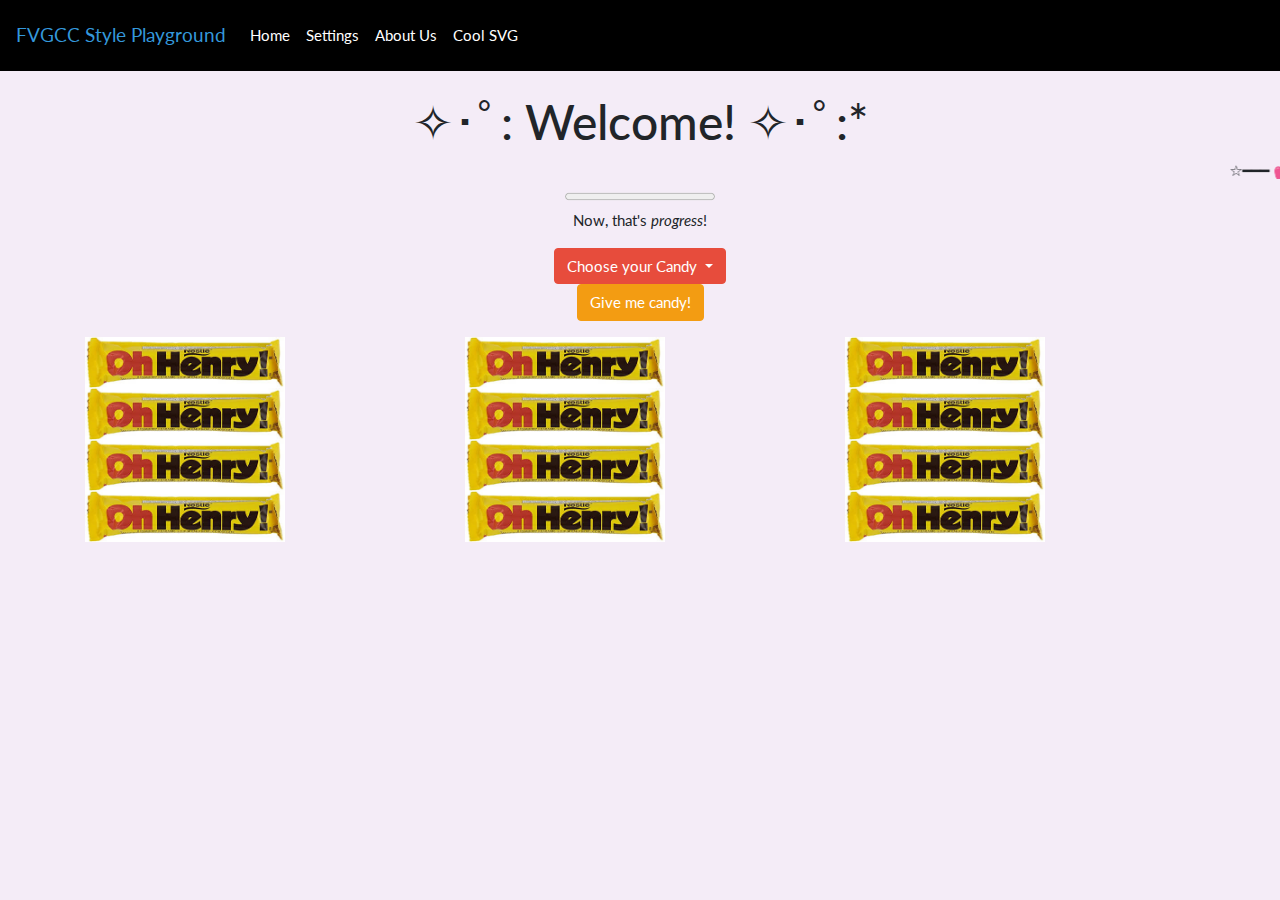
<file: index.html>
<!DOCTYPE html>
<html lang="en">
  <head>
    <title>Hello Everyone!</title>
    <meta charset="utf-8" />
    <meta http-equiv="X-UA-Compatible" content="IE=edge" />
    <meta name="viewport" content="width=device-width, initial-scale=1" />
    <link rel="shortcut icon" href="images/FVGCCLogoTransparent.png" />
    <!-- import the webpage's stylesheet -->
    <!--   <link rel="stylesheet" href="/zflatly.css" />   -->
    <link id="pagestyle" rel="stylesheet" type="text/css" href="style.css" />
    <!--Example of using a second stylesheet; CASCADING allows those styles to override the above Bootstrap stylesheet's definition-->
    <link id="sitestyle" rel="stylesheet" type="text/css" href="fvgcc.css" />
    <!-- import the webpage's javascript file -->
    <script src="/script.js" defer></script>
  </head>
  <body onload="loadcss()">
    <nav class="navbar navbar-expand-lg navbar-dark navbar-background">
      <a class="navbar-brand text-info" href="index.html"
        >FVGCC Style Playground</a
      >
      <button
        class="navbar-toggler"
        type="button"
        data-toggle="collapse"
        data-target="#navbarNav"
        aria-controls="navbarNav"
        aria-expanded="false"
        aria-label="Toggle navigation"
      >
        <span class="navbar-toggler-icon"></span>
      </button>
      <div class="collapse navbar-collapse" id="navbarNav">
        <ul class="navbar-nav">
          <li class="nav-item active">
            <a class="nav-link" href="index.html"
              >Home <span class="sr-only">(current)</span></a
            >
          </li>
          <li class="nav-item">
            <a class="nav-link" href="settings.html">Settings</a>
          </li>
          <li class="nav-item">
            <a class="nav-link" href="aboutus.html">About Us</a>
          </li>
          <li class="nav-item">
            <a class="nav-link" href="cool-svg.html">Cool SVG</a>
          </li>
        </ul>
      </div>
    </nav>
    <br />
    <h1 align="center">✧･ﾟ: Welcome! ✧･ﾟ:*</h1>
    <marquee direction="left" scrollamount="6"
      >☆━━━ 💕 Marquees are Amazing! 💕 ━━☆
    </marquee>
    <p align="center">
      <progress id="henry" max="120" value="0"></progress><br />
      
      Now, that's <i>progress</i>!
    </p>
    <div class="text-center">
      <button
        type="button"
        class="btn btn-danger dropdown-toggle"
        data-toggle="dropdown"
        aria-haspopup="true"
        aria-expanded="false"
      >
        Choose your Candy
      </button>
   
      <div class="dropdown-menu">
        <a class="dropdown-item" onclick="swapCandyBar('images/Reeses.png')"
          >Reese's Peanut Butter Cup</a
        >
        <a
          class="dropdown-item"
          onclick="swapCandyBar('images/ThreeMusketeers.png')"
          >Three Musketeers</a
        >
        <a
          class="dropdown-item"
          onclick="swapCandyBar('images/HersheysAlmonds.png')"
          >Almond Hershey's</a
        >
        <a class="dropdown-item" onclick="swapCandyBar('images/Snickers.png')"
          >Snickers</a
        >
        <a
          class="dropdown-item"
          onclick="swapCandyBar('images/PeppermintPatty.png')"
          >York Peppermint Patty</a
        >
        <a class="dropdown-item" onclick="swapCandyBar('images/OhHenry.jpg')"
          >Oh Henry</a
        >
      </div>
    </div>

    <div class="text-center">
      <button
        class="btn btn-warning"
        id="progressbutton"
        onclick="fillthebag()"
      >
        Give me candy!
      </button>
    </div>
    <div class="container m-3 mx-auto" id="candyBag">
      <div class="row">
        <div class="col-md-4 candy 10">
          <img src="images/OhHenry.jpg" />
        </div>
        <div class="col-md-4 candy 20">
          <img src="images/OhHenry.jpg" />
        </div>
        <div class="col-md-4 candy 30">
          <img src="images/OhHenry.jpg" />
        </div>
      </div>
      <div class="row">
        <div class="col-md-4 candy 40">
          <img src="images/OhHenry.jpg" />
        </div>
        <div class="col-md-4 candy 50">
          <img src="images/OhHenry.jpg" />
        </div>
        <div class="col-md-3 candy 60">
          <img src="images/OhHenry.jpg" />
        </div>
      </div>
      <div class="row">
        <div class="col-md-4 candy 70">
          <img src="images/OhHenry.jpg" />
        </div>
        <div class="col-md-4 candy 80">
          <img src="images/OhHenry.jpg" />
        </div>
        <div class="col-md-4 candy 90">
          <img src="images/OhHenry.jpg" />
        </div>
      </div>
      <div class="row">
        <div class="col-md-4 candy 100">
          <img src="images/OhHenry.jpg" />
        </div>
        <div class="col-md-4 candy 110">
          <img src="images/OhHenry.jpg" />
        </div>
        <div class="col-md-4 candy 120">
          <img src="images/OhHenry.jpg" />
        </div>
      </div>
    </div>

    <br />    

    <script
      src="https://code.jquery.com/jquery-3.4.1.slim.min.js"
      integrity="sha384-J6qa4849blE2+poT4WnyKhv5vZF5SrPo0iEjwBvKU7imGFAV0wwj1yYfoRSJoZ+n"
      crossorigin="anonymous"
    ></script>
    <script
      src="https://cdn.jsdelivr.net/npm/popper.js@1.16.0/dist/umd/popper.min.js"
      integrity="sha384-Q6E9RHvbIyZFJoft+2mJbHaEWldlvI9IOYy5n3zV9zzTtmI3UksdQRVvoxMfooAo"
      crossorigin="anonymous"
    ></script>
    <script
      src="https://stackpath.bootstrapcdn.com/bootstrap/4.4.1/js/bootstrap.min.js"
      integrity="sha384-wfSDF2E50Y2D1uUdj0O3uMBJnjuUD4Ih7YwaYd1iqfktj0Uod8GCExl3Og8ifwB6"
      crossorigin="anonymous"
    ></script>

    <script src="script.js"></script>
  </body>
</html>
</file>
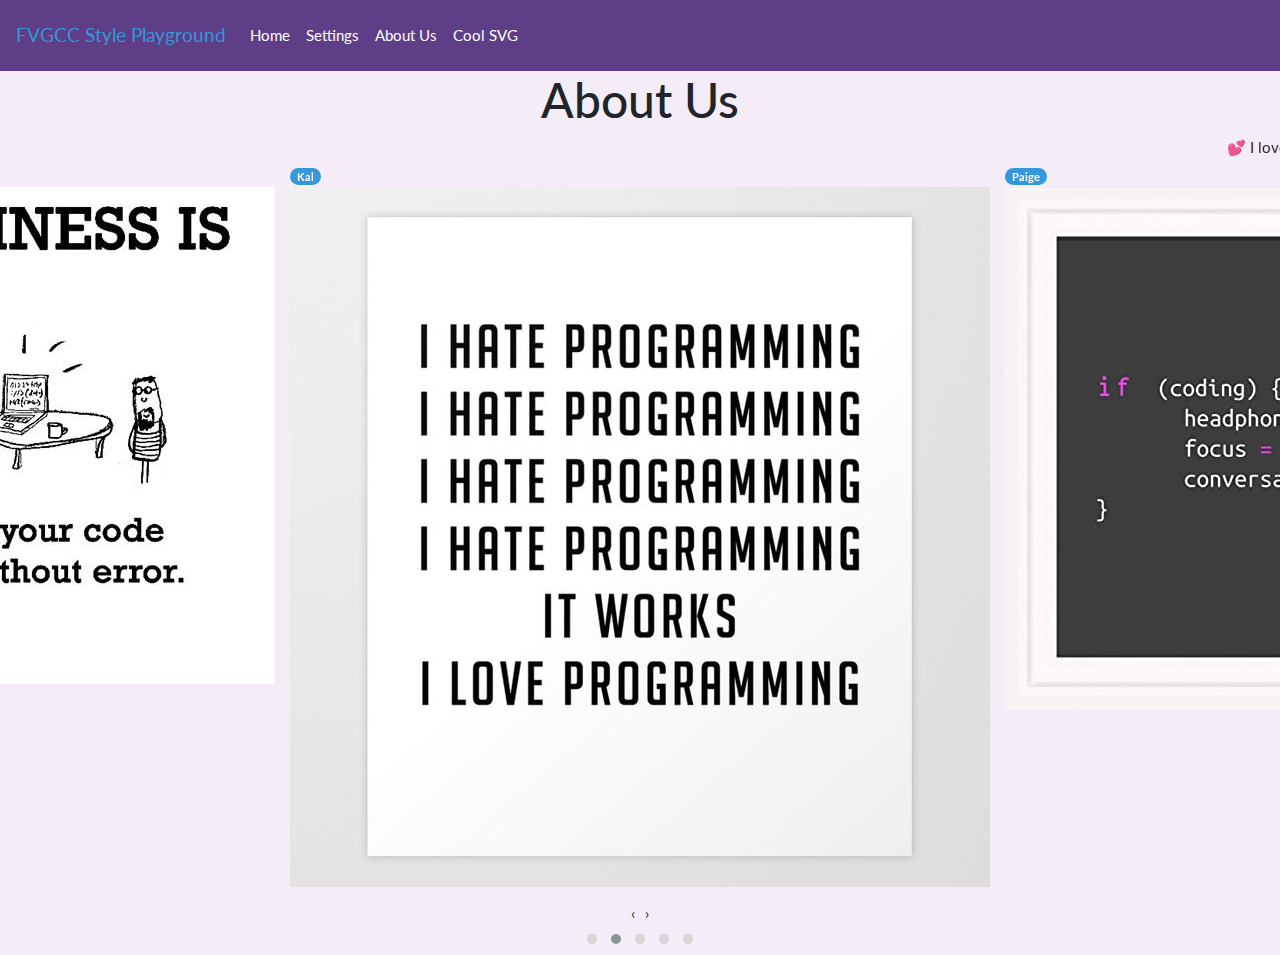
<file: aboutus.html>
<!DOCTYPE html>
<html lang="en">
  <head>
    <title>About Us</title>
    <meta charset="utf-8" />
    <meta http-equiv="X-UA-Compatible" content="IE=edge" />
    <meta name="viewport" content="width=device-width, initial-scale=1" />
    <!--Add a favicon link that will appear as an icon in the tabs of your site-->
    <!--The image should be square dimensioned with size in multiples of 48, eg. 48 by 48, 96 x 96, 144 by 144, etc.-->
    <link
      rel="shortcut icon"
      href="images/FVGCCLogoTransparent.png"
    />
    <!-- import the webpage's stylesheet -->
    <!--  <link rel="stylesheet" href="/zflatly.css" />  -->
    <link id="pagestyle" rel="stylesheet" type="text/css" href="zflatly.css" />
    <link rel="stylesheet" href="owl.carousel.css" />
    <link rel="stylesheet" href="owl.theme.default.css" />
    <link rel="stylesheet" href="transitions.css" />
    <!-- import the webpage's javascript file -->
    <script src="/script.js" defer></script>
  </head>

  <body onload="loadcss()">
    <nav class="navbar navbar-expand-lg navbar-dark navbar-background">
      <a class="navbar-brand text-info" href="index.html"
        >FVGCC Style Playground</a
      >
      <button
        class="navbar-toggler"
        type="button"
        data-toggle="collapse"
        data-target="#navbarNav"
        aria-controls="navbarNav"
        aria-expanded="false"
        aria-label="Toggle navigation"
      >
        <span class="navbar-toggler-icon"></span>
      </button>
      <div class="collapse navbar-collapse" id="navbarNav">
        <ul class="navbar-nav">
          <li class="nav-item">
            <a class="nav-link" href="index.html">Home</a>
          </li>
          <li class="nav-item">
            <a class="nav-link" href="settings.html">Settings</a>
          </li>
          <li class="nav-item active">
            <a class="nav-link" href="aboutus.html"
              >About Us <span class="sr-only">(current)</span></a
            >
          </li>
          <li class="nav-item">
            <a class="nav-link" href="cool-svg.html">Cool SVG</a>
          </li>
        </ul>
      </div>
    </nav>

    <h1 align="center">About Us</h1>
    <marquee direction="left" scrollamount="6">💕 I love marquees!! 💕</marquee>

    <!-- Set up your HTML -->
    <div>
      <div class="owl-carousel owl-theme">
        <div width="200">
          <span class="badge badge-pill badge-info">Erin</span>
          <img src="images/HappyCode.jpg" />
        </div>

        <div width="200">
          <span class="badge badge-pill badge-info">Kal</span>
          <img src="images/i-love-programming.jpg" />
        </div>

        <div width="200">
          <span class="badge badge-pill badge-info">Paige</span>
          <img src="images/CodeFocus.jpg" />
        </div>

        <div width="200">
          <span class="badge badge-pill badge-info">Dottie</span>
          <br />

          <iframe
            width="560"
            height="315"
            src="https://www.youtube-nocookie.com/embed/2vg-0mlSnSE"
            title="YouTube video player"
            frameborder="0"
            allow="accelerometer; autoplay; clipboard-write; encrypted-media; gyroscope; picture-in-picture"
            allowfullscreen
          ></iframe>
        </div>

        <div id="transitional-border" width="200">
          <span class="badge badge-pill badge-info">Robin</span>
          <img src="images/robin_racoon3.png" />
        </div>
      </div>
    </div>

    <script src="https://ajax.googleapis.com/ajax/libs/jquery/3.5.1/jquery.min.js"></script>
    <script src="owl.carousel.js"></script>
    <!-- https://owlcarousel2.github.io/OwlCarousel2/docs/api-options.html -->
    <script>
      $(document).ready(function () {
        $(".owl-carousel").owlCarousel({
          margin: 15,
          autoWidth: true,
          items: 3,
          loop: true,
          center: true,
          nav: true,
          autoplay: true,
        });
      });
    </script>
   
  </body>
</html>
</file>
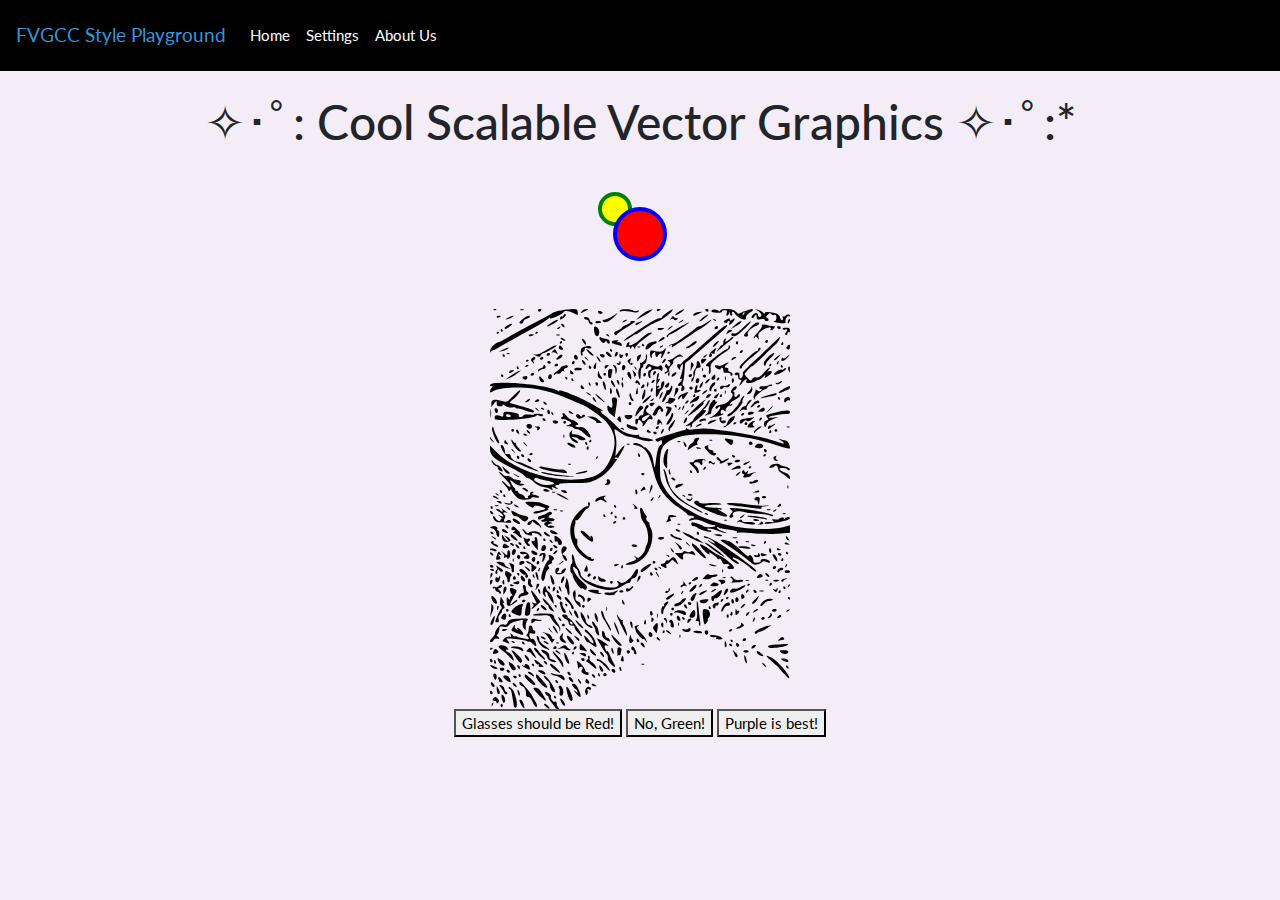
<file: cool-svg.html>
<!DOCTYPE html>
<html lang="en">
  <head>
    <title>Hello Everyone!</title>
    <meta charset="utf-8" />
    <meta http-equiv="X-UA-Compatible" content="IE=edge" />
    <meta name="viewport" content="width=device-width, initial-scale=1" />
    <link
      rel="shortcut icon"
      href="images/FVGCCLogoTransparent.png"
    />
    <!-- import the webpage's stylesheet -->
    <!--   <link rel="stylesheet" href="/zflatly.css" />   -->
    <link id="pagestyle" rel="stylesheet" type="text/css" href="style.css" />

    <!-- import the webpage's javascript file -->
    <script src="/script.js" defer></script>
    <script
      src="https://code.jquery.com/jquery-3.4.1.slim.min.js"
      integrity="sha384-J6qa4849blE2+poT4WnyKhv5vZF5SrPo0iEjwBvKU7imGFAV0wwj1yYfoRSJoZ+n"
      crossorigin="anonymous"
    ></script>
    <script
      src="https://cdn.jsdelivr.net/npm/popper.js@1.16.0/dist/umd/popper.min.js"
      integrity="sha384-Q6E9RHvbIyZFJoft+2mJbHaEWldlvI9IOYy5n3zV9zzTtmI3UksdQRVvoxMfooAo"
      crossorigin="anonymous"
    ></script>
    <script
      src="https://stackpath.bootstrapcdn.com/bootstrap/4.4.1/js/bootstrap.min.js"
      integrity="sha384-wfSDF2E50Y2D1uUdj0O3uMBJnjuUD4Ih7YwaYd1iqfktj0Uod8GCExl3Og8ifwB6"
      crossorigin="anonymous"
    ></script>

    <script>
      function changeGlasses(color)
      {
        var x = document.getElementsByClassName("glasses");
        var i;
        for (i = 0; i < x.length; i++) {
          x[i].style.fill = color;
        }
      }
    </script>
    
  </head>
  <body onload="loadcss()">
    <nav class="navbar navbar-expand-lg navbar-dark navbar-background">
      <a class="navbar-brand text-info" href="index.html"
        >FVGCC Style Playground</a
      >
      <button
        class="navbar-toggler"
        type="button"
        data-toggle="collapse"
        data-target="#navbarNav"
        aria-controls="navbarNav"
        aria-expanded="false"
        aria-label="Toggle navigation"
      >
        <span class="navbar-toggler-icon"></span>
      </button>
      <div class="collapse navbar-collapse" id="navbarNav">
        <ul class="navbar-nav">
          <li class="nav-item active">
            <a class="nav-link" href="index.html"
              >Home <span class="sr-only">(current)</span></a
            >
          </li>
          <li class="nav-item">
            <a class="nav-link " href="settings.html">Settings</a>
          </li>
          <li class="nav-item">
            <a class="nav-link " href="aboutus.html">About Us</a>
          </li>
        </ul>
      </div>
    </nav>
    <br />
    <h1 align="center">✧･ﾟ: Cool Scalable Vector Graphics ✧･ﾟ:*</h1>

    <div align="center">
      <svg width="150" height="150">
        <circle cx="50" cy="50" r="15" stroke="green" stroke-width="4" fill="yellow" />
        <circle cx="75" cy="75" r="25" stroke="blue" stroke-width="4" fill="red" />
      </svg>
    </div>

    <div align="center">
      <svg xmlns="http://www.w3.org/2000/svg" version="1.0" width="225.000000pt" height="300.000000pt" viewbox="0 0 225.000000 300.000000" preserveaspectratio="xMidYMid meet">
<metadata>
Created by potrace 1.10, written by Peter Selinger 2001-2011
</metadata>
<g transform="translate(0.000000,300.000000) scale(0.100000,-0.100000)" fill="#000000" stroke="none">
<path d="M28 2993 c7 -3 16 -2 19 1 4 3 -2 6 -13 5 -11 0 -14 -3 -6 -6z"/>
<path d="M228 2993 c6 -2 18 -2 25 0 6 3 1 5 -13 5 -14 0 -19 -2 -12 -5z"/>
<path d="M360 2990 c0 -5 4 -10 9 -10 6 0 13 5 16 10 3 6 -1 10 -9 10 -9 0 -16 -4 -16 -10z"/>
<path d="M514 2986 c-23 -6 -47 -16 -55 -22 -8 -7 -48 -28 -89 -49 -41 -21 -126 -66 -188 -101 -63 -35 -116 -64 -119 -64 -19 0 -63 -45 -62 -63 0 -12 3 -16 6 -9 2 6 9 12 14 12 5 0 26 11 47 23 20 13 78 45 127 72 147 78 229 126 243 143 7 9 12 11 12 4 0 -14 91 26 103 46 9 14 50 7 84 -14 21 -13 23 -13 21 11 -2 23 -6 25 -53 24 -27 -1 -68 -7 -91 -13z"/>
<path d="M690 2985 c-16 -19 -10 -19 26 0 25 13 26 15 8 15 -12 0 -27 -7 -34 -15z"/>
<path d="M974 2989 c-5 -9 -1 -10 16 -6 13 3 44 2 69 -4 32 -7 47 -7 55 2 8 9 6 10 -7 5 -11 -3 -24 -3 -30 1 -22 13 -95 15 -103 2z"/>
<path d="M1185 2986 c-16 -6 -43 -24 -60 -39 l-30 -29 50 28 c28 15 57 33 65 41 16 15 16 15 -25 -1z"/>
<path d="M1250 2990 c0 -5 7 -7 15 -4 8 4 15 8 15 10 0 2 -7 4 -15 4 -8 0 -15 -4 -15 -10z"/>
<path d="M1328 2973 c-21 -14 -38 -30 -38 -34 0 -5 -9 -9 -19 -9 -11 0 -42 -15 -69 -32 -28 -18 -85 -55 -128 -81 -42 -26 -74 -51 -70 -54 3 -3 23 6 44 21 21 14 41 26 45 26 5 0 13 4 20 10 35 29 121 80 153 90 32 11 104 69 104 84 0 8 0 8 -42 -21z"/>
<path d="M1418 2982 c-30 -18 -39 -39 -10 -23 28 16 58 40 47 40 -5 -1 -22 -8 -37 -17z"/>
<path d="M1615 2990 c3 -5 10 -10 16 -10 5 0 9 5 9 10 0 6 -7 10 -16 10 -8 0 -12 -4 -9 -10z"/>
<path d="M1665 2992 c-13 -13 -2 -19 35 -20 22 -1 40 3 40 8 0 6 9 10 21 10 16 0 19 -4 14 -20 -3 -11 -2 -20 4 -20 5 0 12 8 14 18 4 16 5 16 6 0 0 -10 6 -18 12 -18 6 0 9 7 5 15 -3 8 -1 15 5 15 5 0 12 -7 16 -15 5 -16 53 -45 73 -45 5 0 10 8 10 18 0 10 14 26 32 37 32 18 24 34 -10 19 -9 -4 -21 -8 -27 -9 -5 0 -20 -6 -31 -13 -18 -9 -24 -8 -39 8 -21 23 -110 29 -118 8 -4 -9 -8 -10 -14 -2 -8 11 -39 15 -48 6z m236 -35 c-10 -9 -11 -8 -5 6 3 10 9 15 12 12 3 -3 0 -11 -7 -18z"/>
<path d="M2005 2989 c24 -15 35 -30 29 -41 -9 -13 -24 -9 -24 7 0 8 -6 15 -14 15 -17 0 -41 -28 -32 -37 3 -4 13 2 21 13 14 18 14 18 15 -5 0 -21 3 -23 30 -17 17 3 30 1 30 -4 0 -6 7 -10 15 -10 18 0 20 16 3 23 -10 3 -8 10 5 23 14 15 20 16 26 6 4 -7 15 -10 23 -7 12 5 16 0 16 -19 0 -14 -5 -26 -11 -26 -29 0 10 -15 44 -17 28 -2 39 1 36 10 -6 17 12 49 24 42 5 -4 9 -1 9 4 0 14 -27 14 -35 1 -4 -6 -11 -8 -16 -5 -5 3 -6 0 -3 -8 3 -8 1 -18 -4 -21 -6 -3 -13 5 -16 18 -7 27 -25 37 -78 42 -24 2 -38 -1 -38 -8 0 -7 -6 -5 -12 4 -7 9 -24 19 -38 22 -23 6 -23 6 -5 -5z"/>
<path d="M810 2980 c0 -15 21 -23 32 -12 6 6 2 11 -11 15 -12 3 -21 1 -21 -3z"/>
<path d="M1528 2963 c-14 -18 3 -17 38 2 l29 15 -28 -2 c-16 -1 -33 -8 -39 -15z"/>
<path d="M918 2945 c-20 -14 -46 -25 -58 -25 -12 0 -18 -4 -15 -10 11 -18 40 -9 79 25 46 41 44 44 -6 10z"/>
<path d="M550 2949 c0 -5 -4 -8 -9 -5 -5 3 -11 -1 -15 -9 -7 -18 3 -19 27 -1 19 15 22 26 7 26 -5 0 -10 -5 -10 -11z"/>
<path d="M1595 2935 c-16 -13 -27 -26 -25 -29 3 -2 21 9 40 25 19 15 31 28 25 28 -5 0 -23 -11 -40 -24z"/>
<path d="M50 2940 c0 -5 7 -7 15 -4 8 4 15 8 15 10 0 2 -7 4 -15 4 -8 0 -15 -4 -15 -10z"/>
<path d="M135 2935 c-16 -8 -23 -14 -15 -14 8 0 26 6 40 14 32 18 15 18 -25 0z"/>
<path d="M248 2926 c-32 -26 -35 -36 -13 -36 8 0 15 7 15 15 0 8 11 17 25 21 14 3 25 10 25 15 0 16 -25 9 -52 -15z"/>
<path d="M1360 2934 c-11 -13 -12 -16 -1 -10 7 5 16 4 20 -2 4 -7 12 -8 21 -2 13 8 13 10 -2 10 -9 0 -18 5 -20 11 -2 7 -10 4 -18 -7z"/>
<path d="M705 2930 c3 -5 13 -10 21 -10 8 0 14 -6 14 -14 0 -8 7 -16 15 -20 8 -3 15 -1 15 4 0 6 -4 10 -9 10 -5 0 -11 9 -14 20 -3 12 -14 20 -27 20 -11 0 -18 -4 -15 -10z"/>
<path d="M1677 2919 c7 -7 15 -10 18 -7 3 3 -2 9 -12 12 -14 6 -15 5 -6 -5z"/>
<path d="M1766 2917 c-17 -12 -17 -14 -2 -20 9 -4 16 -2 16 3 0 6 5 10 11 10 6 0 9 -7 5 -15 -8 -21 0 -19 25 6 23 23 18 39 -6 19 -10 -8 -15 -9 -15 -1 0 15 -12 14 -34 -2z"/>
<path d="M2236 2914 c-4 -9 -4 -19 -1 -22 2 -3 7 3 11 12 4 9 4 19 1 22 -2 3 -7 -3 -11 -12z"/>
<path d="M455 2894 c-22 -13 -34 -24 -26 -24 14 0 81 38 81 46 0 8 -15 2 -55 -22z"/>
<path d="M1000 2910 c-8 -5 -10 -10 -5 -10 6 0 17 5 25 10 8 5 11 10 5 10 -5 0 -17 -5 -25 -10z"/>
<path d="M1424 2904 c-18 -14 -18 -15 4 -4 12 6 22 13 22 15 0 8 -5 6 -26 -11z"/>
<path d="M1620 2895 c-19 -13 -42 -24 -51 -24 -9 -1 -23 -9 -30 -18 -8 -9 -32 -28 -54 -42 -22 -14 -55 -37 -73 -51 -18 -14 -41 -25 -49 -25 -9 0 -17 -6 -19 -13 -1 -7 0 -8 3 -2 2 5 9 10 14 10 6 0 7 -5 3 -12 -5 -7 -2 -8 7 -3 29 17 154 100 159 106 3 3 21 14 40 25 32 17 102 75 90 73 -3 0 -21 -11 -40 -24z"/>
<path d="M790 2901 c0 -5 11 -8 24 -7 13 0 22 4 19 9 -6 10 -43 9 -43 -2z"/>
<path d="M1054 2902 c3 -5 -11 -14 -30 -21 -18 -7 -34 -16 -34 -20 0 -5 -13 -14 -30 -21 -31 -13 -37 -24 -20 -35 6 -3 10 -2 10 2 0 5 32 28 70 52 39 23 70 45 70 47 0 2 -9 4 -21 4 -11 0 -18 -4 -15 -8z"/>
<path d="M1113 2900 c-13 -5 -23 -12 -23 -15 0 -9 16 -5 36 10 22 16 19 18 -13 5z"/>
<path d="M1835 2879 l-30 -30 38 21 c41 24 55 40 35 39 -7 0 -26 -14 -43 -30z"/>
<path d="M1897 2860 c-34 -34 -53 -47 -67 -43 -11 3 -20 0 -20 -6 0 -6 2 -11 4 -11 2 0 10 -2 18 -5 7 -3 41 21 75 55 35 33 57 60 50 59 -6 0 -33 -23 -60 -49z"/>
<path d="M1410 2858 c-74 -41 -94 -57 -83 -68 3 -3 8 1 10 8 3 6 9 12 15 12 5 0 35 17 66 37 102 66 99 70 -8 11z"/>
<path d="M1955 2863 c-16 -19 -36 -41 -43 -48 -8 -9 -9 -16 -2 -20 14 -8 32 4 24 16 -8 14 21 45 57 59 32 14 39 30 12 29 -10 0 -31 -16 -48 -36z"/>
<path d="M133 2878 c-13 -6 -23 -15 -23 -20 0 -13 13 -9 40 12 27 21 18 25 -17 8z"/>
<path d="M540 2875 c7 -9 15 -13 17 -11 7 7 -7 26 -19 26 -6 0 -6 -6 2 -15z"/>
<path d="M2039 2881 c-1 -3 -1 -10 0 -14 1 -4 -14 -25 -33 -45 -19 -20 -32 -39 -29 -42 3 -3 8 1 10 8 4 10 9 8 20 -5 13 -17 14 -16 7 6 -5 18 0 29 22 47 28 23 81 34 69 14 -3 -5 -2 -10 3 -10 12 0 37 30 26 30 -5 1 -28 5 -51 9 -24 5 -44 6 -44 2z"/>
<path d="M1705 2829 c-33 -28 -93 -81 -134 -117 -41 -37 -86 -76 -100 -87 -14 -10 -30 -25 -34 -32 -5 -8 -12 -11 -17 -8 -18 11 -22 -17 -5 -33 10 -10 15 -12 12 -6 -4 6 0 20 8 30 14 18 14 16 11 -16 -3 -19 -9 -48 -15 -63 -7 -18 -7 -26 -1 -22 16 10 12 -11 -5 -25 -20 -17 -19 -34 1 -26 13 5 15 1 10 -19 -5 -19 -3 -23 9 -19 17 7 20 30 4 39 -6 4 -7 14 -3 24 7 17 11 49 15 114 1 20 5 37 8 37 4 0 23 15 43 33 21 17 89 77 152 132 63 55 115 103 115 108 2 15 -16 5 -74 -44z"/>
<path d="M510 2860 c-9 -6 -10 -10 -3 -10 6 0 15 5 18 10 8 12 4 12 -15 0z"/>
<path d="M780 2853 c0 -37 12 -62 26 -56 17 6 18 45 2 61 -17 17 -28 15 -28 -5z"/>
<path d="M1339 2853 c-13 -17 -13 -17 6 -3 11 8 22 16 24 17 2 2 0 3 -6 3 -6 0 -17 -8 -24 -17z"/>
<path d="M1685 2860 c-3 -5 1 -10 9 -10 9 0 16 5 16 10 0 6 -4 10 -9 10 -6 0 -13 -4 -16 -10z"/>
<path d="M2155 2860 c3 -5 10 -10 16 -10 5 0 9 5 9 10 0 6 -7 10 -16 10 -8 0 -12 -4 -9 -10z"/>
<path d="M1259 2847 c7 -7 18 -7 33 0 22 10 21 11 -10 10 -22 0 -30 -3 -23 -10z"/>
<path d="M2195 2850 c3 -5 12 -7 20 -3 17 6 20 -8 4 -24 -8 -8 -8 -13 0 -17 6 -4 11 0 11 9 0 9 5 13 10 10 6 -3 10 3 10 14 0 17 -6 21 -31 21 -17 0 -28 -4 -24 -10z"/>
<path d="M80 2840 c0 -5 5 -10 11 -10 5 0 7 5 4 10 -3 6 -8 10 -11 10 -2 0 -4 -4 -4 -10z"/>
<path d="M1779 2827 c-10 -19 -10 -20 2 -11 8 6 21 13 28 16 12 3 12 6 -2 11 -11 4 -21 -1 -28 -16z"/>
<path d="M50 2819 c0 -5 5 -7 10 -4 6 3 10 8 10 11 0 2 -4 4 -10 4 -5 0 -10 -5 -10 -11z"/>
<path d="M340 2819 c0 -5 5 -7 10 -4 6 3 10 8 10 11 0 2 -4 4 -10 4 -5 0 -10 -5 -10 -11z"/>
<path d="M1185 2818 c-11 -6 -40 -29 -64 -50 -39 -34 -92 -54 -76 -28 3 6 2 10 -3 10 -6 0 -13 -7 -16 -16 -9 -22 -8 -24 9 -18 9 4 15 0 15 -7 0 -11 3 -11 10 1 9 13 11 13 20 0 8 -13 10 -13 10 1 0 9 26 36 58 59 31 24 59 45 61 47 12 9 -7 10 -24 1z"/>
<path d="M290 2801 c0 -5 9 -7 20 -4 11 3 20 7 20 9 0 2 -9 4 -20 4 -11 0 -20 -4 -20 -9z"/>
<path d="M498 2803 c6 -2 18 -2 25 0 6 3 1 5 -13 5 -14 0 -19 -2 -12 -5z"/>
<path d="M870 2806 c0 -2 7 -7 16 -10 8 -3 12 -2 9 4 -6 10 -25 14 -25 6z"/>
<path d="M530 2781 c0 -9 30 -24 36 -18 2 1 -6 8 -16 15 -11 7 -20 8 -20 3z"/>
<path d="M820 2782 c0 -6 7 -18 16 -27 14 -13 19 -14 26 -3 8 10 11 10 15 1 7 -19 25 -16 21 4 -2 9 -12 17 -23 18 -11 2 -28 6 -37 10 -11 4 -18 3 -18 -3z"/>
<path d="M1274 2769 c-19 -21 -19 -21 9 -8 15 7 27 16 27 21 0 14 -16 9 -36 -13z"/>
<path d="M1805 2780 c-3 -5 -15 -15 -25 -20 -16 -9 -18 -8 -13 6 4 12 3 15 -5 10 -7 -4 -12 -16 -12 -27 0 -10 -4 -19 -9 -19 -5 0 -17 -12 -26 -27 l-18 -28 24 21 c35 31 71 61 94 78 11 9 15 16 8 16 -6 0 -15 -4 -18 -10z"/>
<path d="M2128 2748 c-24 -24 -87 -83 -140 -132 -54 -49 -95 -92 -93 -96 7 -11 -5 -40 -17 -40 -5 0 -8 6 -7 13 3 27 -2 35 -21 30 -11 -3 -17 -9 -14 -14 3 -5 10 -7 15 -4 5 4 9 -3 9 -14 0 -12 7 -21 15 -21 12 0 13 -4 5 -19 -18 -34 -11 -36 13 -3 13 17 27 29 30 25 4 -3 3 -11 -2 -17 -13 -16 55 -14 70 2 7 6 19 12 27 12 8 0 22 10 33 23 16 19 18 19 12 3 -6 -19 -4 -18 25 3 33 23 35 45 4 34 -15 -6 -15 -5 -3 10 28 35 -4 15 -36 -22 -25 -30 -38 -38 -54 -34 -14 4 -25 0 -31 -11 -9 -16 -12 -16 -34 5 -13 12 -24 26 -24 29 0 9 47 60 56 60 4 0 44 37 90 82 46 45 88 84 92 87 10 8 33 51 27 51 -2 0 -24 -19 -47 -42z"/>
<path d="M690 2773 c0 -5 7 -18 15 -29 12 -16 14 -16 15 -3 0 9 -7 22 -15 29 -8 7 -15 8 -15 3z"/>
<path d="M913 2753 c0 -7 3 -11 6 -11 3 1 19 -4 35 -11 16 -6 31 -9 33 -7 9 9 -8 26 -25 26 -13 0 -14 2 -4 9 9 5 4 8 -15 7 -17 -1 -30 -6 -30 -13z"/>
<path d="M2065 2761 c-3 -5 -1 -12 4 -15 5 -3 11 1 15 9 6 16 -9 21 -19 6z"/>
<path d="M525 2750 c-3 -5 -1 -10 4 -10 6 0 11 5 11 10 0 6 -2 10 -4 10 -3 0 -8 -4 -11 -10z"/>
<path d="M1215 2753 c-27 -7 -42 -20 -48 -43 -6 -23 19 -16 44 12 9 10 21 18 28 18 6 0 11 5 11 10 0 10 -3 11 -35 3z"/>
<path d="M1512 2740 c-12 -10 -28 -20 -35 -23 -6 -2 -9 -7 -5 -11 7 -8 78 34 78 47 0 12 -14 7 -38 -13z"/>
<path d="M1685 2740 c-27 -30 -12 -34 15 -5 13 14 19 25 13 25 -5 0 -18 -9 -28 -20z"/>
<path d="M1845 2751 c-3 -5 -1 -12 5 -16 5 -3 10 1 10 9 0 18 -6 21 -15 7z"/>
<path d="M2185 2740 c-3 -5 -1 -10 4 -10 6 0 11 5 11 10 0 6 -2 10 -4 10 -3 0 -8 -4 -11 -10z"/>
<path d="M1140 2730 c0 -5 5 -10 11 -10 5 0 7 5 4 10 -3 6 -8 10 -11 10 -2 0 -4 -4 -4 -10z"/>
<path d="M2231 2723 c-12 -13 -12 -16 0 -24 9 -6 15 -4 17 6 6 26 -2 34 -17 18z"/>
<path d="M453 2710 c-17 -9 -43 -24 -57 -33 -14 -10 -36 -17 -48 -18 l-23 0 23 -12 c20 -9 26 -8 33 6 6 9 15 17 22 17 7 0 35 14 62 30 53 31 43 40 -12 10z"/>
<path d="M517 2717 c-3 -9 1 -18 10 -21 23 -9 29 2 11 20 -13 14 -16 14 -21 1z"/>
<path d="M708 2716 c-22 -7 -28 -16 -28 -38 0 -15 4 -28 10 -28 5 0 7 7 4 15 -4 8 -1 15 5 15 6 0 11 7 11 16 0 12 6 15 25 10 14 -4 25 -2 25 3 0 15 -23 18 -52 7z"/>
<path d="M1280 2720 c-9 -6 -10 -10 -3 -10 6 0 15 5 18 10 8 12 4 12 -15 0z"/>
<path d="M1790 2718 c0 -10 -5 -18 -11 -18 -15 0 -159 -110 -159 -121 0 -5 6 -9 13 -9 9 0 12 -10 9 -31 -3 -21 -1 -30 6 -25 6 3 9 22 7 40 -2 30 3 39 42 73 25 21 60 47 79 58 24 16 30 25 23 35 -7 13 -9 12 -9 -2z"/>
<path d="M1108 2713 c7 -3 16 -2 19 1 4 3 -2 6 -13 5 -11 0 -14 -3 -6 -6z"/>
<path d="M95 2694 l-30 -15 30 6 c17 4 34 11 40 16 13 13 -5 10 -40 -7z"/>
<path d="M1305 2694 c-11 -16 -34 -19 -77 -8 -25 6 -28 4 -28 -19 0 -14 4 -29 10 -32 5 -3 7 0 4 8 -3 8 2 20 11 27 13 11 15 9 15 -9 0 -11 5 -21 10 -21 6 0 10 4 10 9 0 5 7 12 16 15 12 4 14 1 9 -14 -10 -32 3 -23 21 15 17 36 16 56 -1 29z"/>
<path d="M1671 2691 c-24 -18 -37 -51 -21 -51 15 0 21 18 8 24 -7 4 -2 4 10 2 13 -3 21 -2 18 1 -3 3 -1 14 5 24 12 23 10 23 -20 0z"/>
<path d="M2010 2694 c0 -8 -4 -13 -8 -10 -5 3 -39 -23 -75 -58 -48 -46 -63 -66 -52 -70 8 -3 15 -1 15 5 0 11 28 39 98 97 41 34 52 52 32 52 -5 0 -10 -7 -10 -16z"/>
<path d="M469 2683 c-10 -12 -11 -15 -1 -9 7 4 20 2 29 -6 15 -12 15 -11 4 10 -14 26 -15 27 -32 5z"/>
<path d="M731 2683 c18 -23 31 -33 44 -33 6 0 -3 11 -19 25 -34 29 -44 32 -25 8z"/>
<path d="M900 2690 c0 -5 5 -10 11 -10 5 0 7 5 4 10 -3 6 -8 10 -11 10 -2 0 -4 -4 -4 -10z"/>
<path d="M1875 2680 c-3 -5 -2 -10 4 -10 5 0 13 5 16 10 3 6 2 10 -4 10 -5 0 -13 -4 -16 -10z"/>
<path d="M870 2672 c0 -12 23 -32 37 -32 9 0 8 6 -4 20 -18 21 -33 26 -33 12z"/>
<path d="M937 2659 c-3 -13 -1 -19 6 -16 15 5 22 37 9 37 -5 0 -12 -9 -15 -21z"/>
<path d="M1330 2669 c0 -5 5 -7 10 -4 6 3 10 8 10 11 0 2 -4 4 -10 4 -5 0 -10 -5 -10 -11z"/>
<path d="M128 2663 c7 -3 16 -2 19 1 4 3 -2 6 -13 5 -11 0 -14 -3 -6 -6z"/>
<path d="M425 2660 c-3 -5 1 -10 9 -10 9 0 16 5 16 10 0 6 -4 10 -9 10 -6 0 -13 -4 -16 -10z"/>
<path d="M971 2652 c-1 -25 19 -26 27 -2 3 7 0 10 -6 6 -6 -3 -13 0 -15 6 -3 7 -6 3 -6 -10z"/>
<path d="M1016 2655 c4 -8 7 -15 9 -15 2 0 5 7 9 15 3 9 0 15 -9 15 -9 0 -12 -6 -9 -15z"/>
<path d="M2081 2635 c-24 -25 -31 -39 -26 -52 8 -17 8 -17 13 2 2 11 20 34 40 52 20 19 30 33 21 33 -7 0 -29 -16 -48 -35z"/>
<path d="M95 2650 c3 -5 8 -10 11 -10 2 0 4 5 4 10 0 6 -5 10 -11 10 -5 0 -7 -4 -4 -10z"/>
<path d="M508 2639 c-12 -12 -14 -19 -5 -19 17 1 48 26 40 33 -9 10 -16 7 -35 -14z"/>
<path d="M630 2641 c0 -12 6 -21 16 -21 9 0 14 7 12 17 -5 25 -28 28 -28 4z"/>
<path d="M830 2645 c12 -15 30 -12 30 6 0 5 -10 9 -21 9 -18 0 -19 -2 -9 -15z"/>
<path d="M1112 2651 c-8 -4 -12 -18 -10 -30 3 -21 4 -21 21 8 18 31 14 38 -11 22z"/>
<path d="M1169 2654 c-1 -5 -1 -13 0 -18 3 -13 -30 -46 -40 -40 -5 3 -6 -2 -3 -11 4 -8 1 -21 -5 -29 -6 -7 -10 -27 -8 -45 6 -50 17 -49 17 2 0 26 5 47 10 47 6 0 10 7 10 16 0 8 4 13 9 10 10 -6 26 63 17 72 -3 3 -7 1 -7 -4z"/>
<path d="M1383 2636 c-15 -12 -35 -21 -43 -19 -12 3 -11 1 2 -9 11 -10 14 -19 7 -29 -7 -12 -10 -12 -18 0 -7 11 -10 11 -17 0 -4 -7 -3 -14 4 -17 15 -5 16 -32 2 -32 -5 0 -10 -5 -10 -11 0 -8 6 -7 17 2 15 12 16 12 10 -3 -3 -10 -2 -18 4 -18 6 0 8 11 4 28 -4 21 -1 33 14 46 11 10 18 22 16 27 -10 15 35 47 58 42 18 -4 19 -3 7 6 -21 15 -25 14 -57 -13z"/>
<path d="M1610 2650 c-8 -5 -12 -12 -9 -15 4 -3 12 1 19 10 14 17 11 19 -10 5z"/>
<path d="M2150 2640 c-14 -10 -22 -21 -19 -24 3 -3 16 5 29 19 28 30 24 32 -10 5z"/>
<path d="M2223 2640 c-14 -13 -23 -15 -25 -8 -3 7 -7 5 -11 -5 -10 -26 16 -21 43 8 28 30 23 33 -7 5z"/>
<path d="M800 2644 c0 -6 7 -19 15 -30 8 -10 14 -14 14 -9 0 6 -6 19 -14 29 -8 11 -15 15 -15 10z"/>
<path d="M312 2628 c-7 -9 -5 -17 6 -28 14 -13 15 -12 9 3 -3 9 -2 17 3 17 6 0 10 5 10 10 0 14 -16 13 -28 -2z"/>
<path d="M375 2630 c-3 -5 1 -10 9 -10 9 0 16 5 16 10 0 6 -4 10 -9 10 -6 0 -13 -4 -16 -10z"/>
<path d="M710 2636 c0 -2 8 -10 18 -17 15 -13 16 -12 3 4 -13 16 -21 21 -21 13z"/>
<path d="M1815 2629 c-11 -17 -2 -18 19 -3 17 12 17 14 4 14 -9 0 -20 -5 -23 -11z"/>
<path d="M1041 2621 c-12 -8 -12 -12 -2 -25 15 -18 31 -21 31 -5 0 5 -5 7 -12 3 -8 -5 -9 0 -6 14 4 12 5 22 5 22 -1 0 -8 -4 -16 -9z"/>
<path d="M1300 2615 c-7 -9 -11 -18 -8 -20 3 -3 11 1 18 10 7 9 11 18 8 20 -3 3 -11 -1 -18 -10z"/>
<path d="M1583 2609 c2 -24 9 -24 30 -1 14 16 14 17 -8 18 -17 1 -23 -3 -22 -17z"/>
<path d="M270 2609 c0 -5 5 -7 10 -4 6 3 10 8 10 11 0 2 -4 4 -10 4 -5 0 -10 -5 -10 -11z"/>
<path d="M690 2615 c0 -18 19 -40 26 -32 4 4 0 15 -9 24 -9 10 -17 13 -17 8z"/>
<path d="M430 2600 c0 -5 7 -10 16 -10 8 0 12 5 9 10 -3 6 -10 10 -16 10 -5 0 -9 -4 -9 -10z"/>
<path d="M615 2601 c-3 -5 -1 -12 4 -15 5 -3 11 1 15 9 6 16 -9 21 -19 6z"/>
<path d="M970 2599 c0 -5 -4 -7 -10 -4 -5 3 -10 1 -10 -4 0 -6 7 -11 15 -11 8 0 15 7 15 15 0 8 -2 15 -5 15 -3 0 -5 -5 -5 -11z"/>
<path d="M1550 2588 c0 -13 -7 -32 -15 -42 -8 -11 -13 -28 -10 -37 3 -10 1 -20 -5 -24 -5 -3 -10 -14 -10 -23 1 -27 22 15 26 51 5 36 11 47 30 47 15 0 17 9 8 34 -9 24 -24 19 -24 -6z"/>
<path d="M2155 2599 c-4 -6 -5 -12 -2 -15 2 -3 7 2 10 11 7 17 1 20 -8 4z"/>
<path d="M783 2581 c-7 -10 -9 -22 -6 -25 12 -12 18 -6 19 19 2 30 2 30 -13 6z"/>
<path d="M1509 2600 c-4 -28 -6 -80 -2 -65 3 11 10 26 16 33 7 9 7 16 -1 24 -7 7 -12 10 -13 8z"/>
<path d="M1752 2584 c-12 -8 -31 -13 -41 -9 -29 9 -34 -11 -6 -23 15 -7 25 -8 25 -2 0 6 5 10 10 10 6 0 10 -9 10 -20 0 -11 3 -19 8 -19 24 4 52 -2 47 -11 -3 -5 -1 -10 4 -10 19 0 12 22 -8 27 -12 3 -17 11 -14 19 3 8 -1 14 -11 14 -21 0 -20 10 2 26 24 19 1 17 -26 -2z"/>
<path d="M485 2580 c-3 -5 1 -10 9 -10 9 0 16 5 16 10 0 6 -4 10 -9 10 -6 0 -13 -4 -16 -10z"/>
<path d="M1172 2570 c-7 -11 -8 -20 -3 -20 6 0 13 5 16 10 9 15 25 12 25 -5 0 -8 -6 -15 -13 -15 -15 0 -15 -52 1 -58 6 -2 8 5 5 17 -3 12 0 27 6 35 13 16 63 18 72 4 4 -5 9 -3 12 5 8 21 -9 45 -24 30 -8 -8 -19 -8 -45 3 -41 17 -37 18 -52 -6z"/>
<path d="M2095 2580 c-3 -5 -1 -10 4 -10 6 0 11 5 11 10 0 6 -2 10 -4 10 -3 0 -8 -4 -11 -10z"/>
<path d="M265 2570 c-3 -6 1 -7 9 -4 18 7 21 14 7 14 -6 0 -13 -4 -16 -10z"/>
<path d="M400 2571 c0 -5 -9 -13 -20 -16 -11 -3 -20 -11 -20 -18 0 -8 3 -8 12 1 7 7 19 12 28 12 9 0 17 7 17 15 0 8 -4 15 -9 15 -4 0 -8 -4 -8 -9z"/>
<path d="M548 2573 c-10 -2 -18 -8 -18 -13 0 -4 -14 -17 -31 -28 -19 -12 -27 -22 -20 -26 6 -4 11 -2 11 4 0 7 8 9 19 5 12 -3 21 0 25 10 3 9 11 13 17 9 8 -5 9 -3 5 5 -5 8 0 14 13 18 11 3 18 9 15 14 -5 9 -8 10 -36 2z"/>
<path d="M740 2566 c0 -9 5 -16 10 -16 6 0 10 4 10 9 0 6 -4 13 -10 16 -5 3 -10 -1 -10 -9z"/>
<path d="M860 2564 c0 -14 3 -14 15 -4 8 7 15 14 15 16 0 2 -7 4 -15 4 -8 0 -15 -7 -15 -16z"/>
<path d="M928 2568 c7 -7 12 -23 13 -37 0 -23 1 -24 8 -6 9 22 -3 55 -21 55 -9 0 -9 -3 0 -12z"/>
<path d="M990 2560 c0 -11 4 -20 9 -20 11 0 22 26 14 34 -12 12 -23 5 -23 -14z"/>
<path d="M2180 2570 c0 -5 5 -10 11 -10 5 0 7 5 4 10 -3 6 -8 10 -11 10 -2 0 -4 -4 -4 -10z"/>
<path d="M200 2560 c0 -5 5 -10 11 -10 5 0 7 5 4 10 -3 6 -8 10 -11 10 -2 0 -4 -4 -4 -10z"/>
<path d="M1086 2557 c3 -10 9 -15 12 -12 3 3 0 11 -7 18 -10 9 -11 8 -5 -6z"/>
<path d="M2237 2563 c-3 -5 -1 -17 4 -28 7 -17 8 -17 8 8 1 27 -4 34 -12 20z"/>
<path d="M632 2549 c2 -6 7 -10 11 -10 4 1 16 1 27 1 11 0 20 5 20 10 0 6 -14 10 -31 10 -17 0 -29 -5 -27 -11z"/>
<path d="M1591 2544 c0 -11 3 -14 6 -6 3 7 2 16 -1 19 -3 4 -6 -2 -5 -13z"/>
<path d="M2205 2551 c-3 -6 -11 -9 -16 -5 -12 7 -59 -22 -59 -36 0 -6 17 -3 38 5 41 18 59 32 50 40 -3 4 -9 1 -13 -4z"/>
<path d="M885 2515 c0 -21 5 -35 13 -35 6 0 12 6 12 13 0 6 3 22 6 35 5 17 2 22 -12 22 -15 0 -19 -8 -19 -35z"/>
<path d="M145 2530 c-8 -13 5 -13 25 0 13 8 13 10 -2 10 -9 0 -20 -4 -23 -10z"/>
<path d="M195 2524 c-16 -8 -41 -24 -55 -35 l-25 -20 30 13 c17 7 35 16 40 21 6 4 19 14 30 22 26 19 18 18 -20 -1z"/>
<path d="M600 2525 c0 -8 7 -15 16 -15 14 0 14 3 4 15 -7 8 -14 15 -16 15 -2 0 -4 -7 -4 -15z"/>
<path d="M809 2519 c-4 -19 0 -30 13 -38 19 -12 25 -2 9 15 -5 5 -11 18 -13 29 -3 17 -5 16 -9 -6z"/>
<path d="M1073 2527 c4 -10 7 -24 7 -30 0 -8 3 -8 11 0 9 9 7 16 -7 30 -17 17 -18 17 -11 0z"/>
<path d="M1226 2524 c-9 -23 -2 -28 13 -10 7 8 8 17 3 20 -6 3 -13 -1 -16 -10z"/>
<path d="M1030 2517 c0 -7 7 -22 15 -33 12 -16 14 -17 15 -2 0 23 -11 48 -21 48 -5 0 -9 -6 -9 -13z"/>
<path d="M1374 2516 c-10 -8 -15 -18 -11 -22 4 -4 15 0 24 9 22 21 12 31 -13 13z"/>
<path d="M305 2510 c-3 -5 1 -10 9 -10 9 0 16 5 16 10 0 6 -4 10 -9 10 -6 0 -13 -4 -16 -10z"/>
<path d="M850 2510 c0 -5 5 -10 10 -10 6 0 10 5 10 10 0 6 -4 10 -10 10 -5 0 -10 -4 -10 -10z"/>
<path d="M1150 2504 c0 -8 5 -12 10 -9 6 3 10 10 10 16 0 5 -4 9 -10 9 -5 0 -10 -7 -10 -16z"/>
<path d="M1255 2511 c-3 -5 -7 -48 -9 -96 -4 -75 -2 -84 10 -68 7 10 14 22 14 27 0 5 7 14 14 20 21 16 33 70 15 64 -8 -3 -14 -11 -15 -19 -2 -34 -5 -39 -21 -38 -11 0 -13 3 -5 6 6 2 12 9 12 14 0 6 -4 7 -10 4 -15 -9 -12 8 7 34 10 15 11 21 3 16 -10 -6 -11 -2 -6 19 6 26 2 34 -9 17z"/>
<path d="M82 2501 c4 -13 18 -16 19 -4 0 4 -5 9 -11 12 -7 2 -11 -2 -8 -8z"/>
<path d="M437 2495 c-8 -19 13 -31 23 -14 9 14 4 29 -10 29 -4 0 -10 -7 -13 -15z"/>
<path d="M1490 2500 c0 -5 4 -10 9 -10 6 0 13 5 16 10 3 6 -1 10 -9 10 -9 0 -16 -4 -16 -10z"/>
<path d="M1596 2501 c-3 -5 1 -11 9 -15 9 -3 15 0 15 9 0 16 -16 20 -24 6z"/>
<path d="M1672 2498 c-16 -16 -15 -28 3 -28 8 0 15 9 15 20 0 23 -2 24 -18 8z"/>
<path d="M252 2493 c-15 -6 -6 -23 14 -23 8 0 14 7 14 15 0 15 -6 17 -28 8z"/>
<path d="M370 2480 c0 -11 7 -23 15 -27 26 -9 28 4 6 26 -21 21 -21 21 -21 1z"/>
<path d="M1762 2480 c0 -14 2 -19 5 -12 2 6 2 18 0 25 -3 6 -5 1 -5 -13z"/>
<path d="M565 2480 c3 -5 8 -10 11 -10 2 0 4 5 4 10 0 6 -5 10 -11 10 -5 0 -7 -4 -4 -10z"/>
<path d="M991 2474 c0 -11 3 -14 6 -6 3 7 2 16 -1 19 -3 4 -6 -2 -5 -13z"/>
<path d="M1707 2483 c-4 -3 -7 -11 -7 -17 0 -6 5 -5 12 2 6 6 9 14 7 17 -3 3 -9 2 -12 -2z"/>
<path d="M610 2470 c0 -5 5 -10 11 -10 5 0 7 5 4 10 -3 6 -8 10 -11 10 -2 0 -4 -4 -4 -10z"/>
<path d="M1545 2470 c-8 -13 4 -32 16 -25 12 8 12 35 0 35 -6 0 -13 -4 -16 -10z"/>
<path d="M1626 2464 c-9 -9 -15 -19 -12 -21 3 -3 13 2 22 11 9 9 14 19 11 22 -2 3 -12 -3 -21 -12z"/>
<path d="M1813 2461 c0 -11 5 -17 9 -15 11 7 10 34 -1 34 -6 0 -9 -9 -8 -19z"/>
<path d="M907 2464 c-3 -5 3 -21 14 -34 21 -29 25 -17 5 19 -7 13 -16 20 -19 15z"/>
<path d="M950 2463 c0 -4 5 -15 10 -23 8 -13 10 -13 10 2 0 9 -4 20 -10 23 -5 3 -10 3 -10 -2z"/>
<path d="M1097 2464 c-10 -11 -9 -26 2 -20 5 4 11 0 14 -6 2 -7 7 -10 11 -7 3 3 0 13 -7 23 -7 9 -16 14 -20 10z"/>
<path d="M1215 2459 c-11 -17 1 -21 15 -4 8 9 8 15 2 15 -6 0 -14 -5 -17 -11z"/>
<path d="M850 2429 c13 -45 22 -50 18 -10 -2 19 -8 36 -15 38 -9 3 -10 -4 -3 -28z"/>
<path d="M1178 2437 c-3 -19 -2 -25 4 -19 6 6 8 18 6 28 -3 14 -5 12 -10 -9z"/>
<path d="M1582 2440 c-14 -23 -15 -30 -3 -30 8 0 24 41 18 47 -2 1 -8 -7 -15 -17z"/>
<path d="M2170 2451 c-8 -6 -18 -7 -24 -4 -5 3 -6 1 -2 -5 5 -9 13 -9 27 -2 10 6 19 13 19 15 0 7 -3 6 -20 -4z" color="red"/>
<path class="glasses" d="M27 2443 c-26 -4 -39 -23 -15 -23 9 0 9 -3 0 -12 -16 -16 -16 -44 1 -31 27 21 101 34 194 34 135 1 262 -29 411 -98 39 -18 74 -33 77 -33 15 0 116 -69 153 -104 84 -79 106 -163 69 -266 -51 -145 -125 -190 -313 -190 -197 0 -427 84 -546 199 l-58 57 0 -32 c0 -37 35 -71 109 -108 94 -47 146 -77 154 -91 4 -8 15 -15 23 -15 8 0 28 -13 45 -29 19 -18 46 -32 72 -36 23 -4 48 -12 56 -19 12 -9 13 -8 8 7 -6 15 -4 16 14 6 11 -6 23 -8 27 -5 3 3 0 6 -6 6 -7 0 -12 5 -12 10 0 6 7 10 15 10 8 0 15 3 15 8 0 4 51 7 113 7 106 0 117 2 172 30 42 21 74 48 107 90 46 57 103 153 96 161 -2 2 -19 -15 -36 -38 l-32 -42 6 60 c4 33 2 76 -5 98 -6 22 -9 42 -6 44 2 2 20 -9 39 -25 20 -16 50 -30 68 -31 18 -1 56 -11 83 -21 31 -11 62 -15 80 -11 26 5 27 7 10 12 -11 4 -39 10 -63 13 -26 4 -40 11 -35 17 3 6 1 8 -5 5 -5 -4 -34 -2 -64 5 -44 10 -63 22 -109 69 -30 31 -68 64 -82 74 -26 17 -39 43 -14 29 6 -4 5 0 -3 9 -16 16 -190 107 -212 111 -7 1 -18 5 -24 8 -25 16 -93 35 -87 24 5 -8 3 -8 -8 0 -46 36 -372 75 -482 57z m933 -559 c0 -8 -19 -13 -24 -6 -3 5 1 9 9 9 8 0 15 -2 15 -3z m-549 -168 c81 -13 95 -36 21 -36 -40 0 -64 9 -101 36 -1 1 0 7 4 13 4 7 12 8 23 2 9 -5 33 -12 53 -15z"/>
<path d="M740 2441 c0 -6 4 -13 10 -16 6 -3 7 1 4 9 -7 18 -14 21 -14 7z"/>
<path d="M790 2441 c0 -6 5 -13 10 -16 6 -3 10 1 10 9 0 9 -4 16 -10 16 -5 0 -10 -4 -10 -9z"/>
<path d="M987 2430 c3 -11 7 -20 9 -20 2 0 4 9 4 20 0 11 -4 20 -9 20 -5 0 -7 -9 -4 -20z"/>
<path d="M1323 2435 c-17 -18 -16 -25 1 -25 7 0 16 9 19 20 6 23 -3 25 -20 5z"/>
<path d="M1664 2437 c-17 -20 -24 -46 -14 -52 6 -4 10 0 10 8 0 8 7 20 15 27 16 13 20 30 8 30 -5 -1 -13 -6 -19 -13z"/>
<path d="M1141 2426 c-16 -19 -11 -29 8 -17 7 5 12 14 9 21 -3 9 -8 7 -17 -4z"/>
<path d="M1785 2431 c-3 -6 -17 -9 -30 -7 -14 3 -26 -1 -29 -10 -3 -8 1 -14 9 -14 8 0 15 4 15 9 0 5 8 7 19 4 18 -4 39 13 28 23 -3 3 -8 0 -12 -5z"/>
<path d="M2090 2429 c-8 -5 -27 -9 -42 -9 -16 0 -28 -4 -28 -10 0 -5 5 -10 12 -10 9 0 9 -3 0 -12 -8 -8 -15 -8 -27 2 -9 7 -15 9 -13 4 1 -5 -3 -18 -9 -30 -8 -14 -8 -25 -2 -35 9 -12 10 -12 6 1 -3 14 62 70 83 70 5 0 10 4 10 9 0 5 10 11 23 13 12 2 17 6 12 10 -6 4 -17 3 -25 -3z"/>
<path d="M680 2415 c0 -8 7 -15 16 -15 14 0 14 3 4 15 -7 8 -14 15 -16 15 -2 0 -4 -7 -4 -15z"/>
<path d="M1356 2413 c-4 -13 -14 -23 -22 -23 -8 0 -13 -3 -12 -7 1 -5 -6 -22 -15 -40 -20 -37 -21 -47 -6 -38 5 4 14 18 20 32 5 13 13 22 17 19 10 -6 35 50 29 66 -2 8 -7 3 -11 -9z"/>
<path d="M1537 2403 c-3 -16 -4 -30 -2 -31 6 -7 45 9 45 18 0 5 -7 7 -16 3 -13 -5 -15 -2 -9 15 3 12 2 22 -3 22 -5 0 -12 -12 -15 -27z"/>
<path d="M1496 2411 c-3 -5 1 -11 9 -15 9 -3 15 0 15 9 0 16 -16 20 -24 6z"/>
<path d="M1815 2398 c-9 -14 -11 -24 -5 -26 34 -12 -25 -86 -71 -88 -33 -2 -58 -19 -45 -31 4 -4 11 -1 16 7 5 8 12 12 15 8 11 -11 -27 -59 -59 -74 -25 -12 -26 -13 -6 -9 14 3 40 8 58 12 17 3 32 10 32 15 0 5 -4 6 -10 3 -5 -3 -10 0 -10 8 0 22 12 28 28 14 9 -7 13 -7 9 -1 -7 12 26 48 35 38 3 -3 9 0 14 7 5 8 3 10 -6 4 -8 -5 -11 -3 -8 6 2 8 18 20 36 28 17 8 33 20 36 28 6 15 -10 18 -19 3 -11 -18 -27 -11 -22 10 3 11 0 20 -6 20 -7 0 -4 5 6 11 9 5 17 14 17 19 0 17 -18 11 -35 -12z"/>
<path d="M1961 2413 c0 -7 -10 -22 -21 -33 -14 -14 -16 -20 -6 -20 20 0 38 26 33 47 -3 10 -5 12 -6 6z"/>
<path d="M2197 2399 c-40 -21 -44 -41 -4 -22 12 6 30 14 40 17 16 5 25 26 10 26 -5 -1 -25 -10 -46 -21z"/>
<path d="M900 2384 c0 -14 4 -23 9 -20 5 3 7 15 4 26 -7 28 -13 25 -13 -6z"/>
<path d="M947 2403 c-4 -6 -1 -25 7 -43 7 -18 15 -29 18 -24 7 14 -18 79 -25 67z"/>
<path d="M1098 2390 c-7 -24 -3 -38 8 -28 3 4 4 17 2 30 l-3 23 -7 -25z"/>
<path d="M1206 2395 c-3 -8 -1 -15 4 -15 6 0 10 7 10 15 0 8 -2 15 -4 15 -2 0 -6 -7 -10 -15z"/>
<path d="M1390 2398 c0 -7 -3 -24 -6 -38 -6 -24 -5 -24 14 4 20 29 21 46 1 46 -5 0 -9 -6 -9 -12z"/>
<path d="M1150 2374 c-6 -14 -10 -33 -10 -42 0 -30 24 6 25 38 1 37 -3 38 -15 4z"/>
<path d="M1680 2390 c0 -5 5 -10 10 -10 6 0 10 5 10 10 0 6 -4 10 -10 10 -5 0 -10 -4 -10 -10z"/>
<path d="M172 2345 c-43 -43 -46 -45 -81 -35 -63 17 -81 14 -81 -17 l0 -28 20 25 c20 25 20 25 20 3 0 -18 6 -23 26 -23 16 0 23 4 18 11 -3 6 5 3 20 -6 15 -10 37 -15 51 -13 14 3 25 2 25 -1 0 -4 9 -7 19 -8 11 -1 41 -9 66 -18 47 -16 68 -14 49 5 -6 6 -46 19 -89 31 -44 11 -82 23 -85 26 -3 2 7 13 21 24 27 19 65 69 53 69 -4 0 -27 -20 -52 -45z"/>
<path d="M1599 2373 c-13 -15 -12 -15 9 -4 23 12 28 21 13 21 -5 0 -15 -7 -22 -17z"/>
<path d="M1761 2374 c0 -11 3 -14 6 -6 3 7 2 16 -1 19 -3 4 -6 -2 -5 -13z"/>
<path d="M732 2364 c10 -10 20 -15 24 -12 3 4 -5 12 -18 18 -22 12 -22 12 -6 -6z"/>
<path d="M1281 2362 c-6 -12 -11 -27 -11 -34 0 -7 7 0 15 16 9 16 13 31 11 33 -2 3 -9 -4 -15 -15z"/>
<path d="M1450 2365 c-21 -7 -36 -20 -38 -31 -3 -18 -2 -18 12 -1 14 18 14 18 18 0 3 -15 7 -12 26 15 13 17 22 31 20 31 -2 -1 -19 -7 -38 -14z"/>
<path d="M790 2362 c0 -8 34 -41 58 -56 22 -13 12 1 -23 33 -19 17 -35 28 -35 23z"/>
<path d="M1048 2365 c-8 -14 9 -55 23 -55 8 0 8 4 1 13 -5 6 -12 21 -14 32 -2 11 -6 16 -10 10z"/>
<path d="M1698 2356 c-20 -15 -23 -26 -8 -26 5 0 14 9 20 20 12 23 11 24 -12 6z"/>
<path d="M2086 2354 c-26 -7 -51 -16 -55 -20 -3 -4 5 -4 19 0 14 3 42 9 63 12 20 4 37 10 37 15 0 11 -1 10 -64 -7z"/>
<path d="M1172 2328 c-19 -16 -31 -32 -28 -35 3 -3 20 8 38 25 41 41 33 49 -10 10z"/>
<path d="M1525 2350 c-3 -5 -1 -10 4 -10 6 0 11 5 11 10 0 6 -2 10 -4 10 -3 0 -8 -4 -11 -10z"/>
<path d="M1625 2349 c-12 -19 5 -23 22 -6 16 16 16 17 1 17 -9 0 -20 -5 -23 -11z"/>
<path d="M1725 2350 c-3 -5 -1 -10 4 -10 6 0 11 5 11 10 0 6 -2 10 -4 10 -3 0 -8 -4 -11 -10z"/>
<path d="M1528 2327 c-28 -23 -39 -45 -15 -30 6 4 18 8 26 10 21 3 43 44 24 43 -5 -1 -20 -11 -35 -23z"/>
<path d="M1892 2338 c-7 -7 -12 -16 -12 -20 0 -16 -62 -93 -81 -100 -10 -4 -19 -12 -19 -18 0 -18 42 9 82 54 20 22 34 44 32 48 -3 4 0 17 6 28 12 23 10 26 -8 8z"/>
<path d="M770 2331 c0 -5 7 -15 17 -22 15 -13 15 -12 4 9 -12 23 -21 28 -21 13z"/>
<path d="M917 2298 c6 -39 -3 -48 -25 -26 -9 9 -12 6 -12 -14 0 -17 10 -34 27 -48 l28 -22 10 64 c13 74 11 84 -15 84 -17 0 -19 -5 -13 -38z"/>
<path d="M1340 2324 c0 -7 -8 -18 -17 -24 -17 -11 -17 -11 -1 -6 10 3 20 1 23 -4 5 -8 45 22 45 34 0 2 -11 6 -25 8 -16 4 -25 1 -25 -8z"/>
<path d="M2160 2330 c0 -5 5 -10 11 -10 5 0 7 5 4 10 -3 6 -8 10 -11 10 -2 0 -4 -4 -4 -10z"/>
<path d="M2207 2320 c-5 -21 7 -28 18 -10 4 6 11 8 16 5 5 -4 9 1 9 9 0 23 -37 19 -43 -4z"/>
<path d="M276 2314 c-11 -8 -16 -14 -10 -14 13 0 39 18 34 24 -3 2 -14 -2 -24 -10z"/>
<path d="M343 2315 c-10 -11 -9 -13 7 -12 20 1 26 12 13 20 -5 3 -14 -1 -20 -8z"/>
<path d="M1210 2320 c-9 -6 -10 -10 -3 -10 6 0 15 5 18 10 8 12 4 12 -15 0z"/>
<path d="M1470 2305 c-8 -9 -8 -15 -2 -15 12 0 26 19 19 26 -2 2 -10 -2 -17 -11z"/>
<path d="M1541 2260 c-35 -33 -60 -60 -55 -60 17 1 124 87 117 94 -4 4 -1 11 7 16 8 6 11 10 5 9 -5 0 -39 -27 -74 -59z"/>
<path d="M1627 2293 c-9 -16 -36 -49 -61 -73 -25 -24 -43 -46 -40 -49 2 -3 -12 -16 -33 -29 -35 -22 -36 -23 -10 -18 21 5 27 4 21 -5 -4 -8 -3 -9 5 -5 6 4 9 11 6 16 -3 5 9 19 27 31 18 13 45 36 60 51 20 22 23 28 10 28 -15 1 -16 2 -1 13 19 15 43 57 36 64 -3 3 -12 -8 -20 -24z"/>
<path d="M1656 2295 c-9 -13 -16 -35 -16 -49 0 -14 -8 -30 -17 -36 -17 -11 -17 -11 0 -6 10 3 23 6 28 6 5 0 9 9 9 19 0 11 12 34 28 52 15 18 21 30 15 25 -7 -4 -13 -2 -13 3 0 19 -17 12 -34 -14z"/>
<path d="M1944 2312 c-6 -4 -13 -15 -17 -24 -3 -10 -12 -18 -19 -18 -7 0 -19 -10 -27 -22 -13 -21 -13 -22 1 -10 9 7 23 10 32 6 11 -4 15 -2 11 8 -3 8 5 26 19 41 24 26 24 35 0 19z"/>
<path d="M1975 2294 c-14 -15 -23 -29 -20 -32 3 -3 14 4 26 16 11 13 24 20 30 17 5 -4 9 -2 9 4 0 23 -22 20 -45 -5z"/>
<path d="M400 2302 c0 -12 19 -26 26 -19 2 2 -2 10 -11 17 -9 8 -15 8 -15 2z"/>
<path d="M1040 2290 c0 -5 5 -10 10 -10 6 0 10 5 10 10 0 6 -4 10 -10 10 -5 0 -10 -4 -10 -10z"/>
<path d="M1197 2283 c7 -17 18 -16 32 1 10 11 7 14 -12 12 -15 0 -23 -6 -20 -13z"/>
<path d="M1517 2283 c-4 -3 -7 -11 -7 -17 0 -6 5 -5 12 2 6 6 9 14 7 17 -3 3 -9 2 -12 -2z"/>
<path d="M1125 2272 c-12 -8 -35 -57 -35 -74 0 -6 10 2 22 18 12 16 27 32 33 36 6 5 6 11 0 17 -6 6 -15 7 -20 3z"/>
<path d="M1160 2254 c-6 -14 -10 -32 -10 -41 0 -9 -6 -13 -14 -10 -8 3 -16 -2 -19 -15 -3 -11 -10 -17 -16 -13 -7 4 -11 -4 -11 -20 0 -15 4 -24 10 -20 6 3 10 13 10 21 0 18 8 18 26 -1 9 -8 12 -19 9 -25 -3 -5 -3 -10 2 -10 4 0 16 14 25 30 12 21 22 28 33 23 27 -10 14 30 -13 42 -23 10 -29 29 -12 40 13 8 13 25 0 25 -6 0 -15 -12 -20 -26z m16 -77 c-25 -25 -36 -25 -36 -1 0 11 50 36 58 29 2 -2 -8 -14 -22 -28z"/>
<path d="M1262 2273 c-11 -4 -42 -54 -42 -68 0 -3 7 -5 15 -5 8 0 17 11 21 25 6 24 24 35 24 15 0 -5 5 -10 10 -10 14 0 13 13 -2 32 -7 9 -19 14 -26 11z"/>
<path d="M1385 2270 c3 -5 8 -10 11 -10 2 0 4 5 4 10 0 6 -5 10 -11 10 -5 0 -7 -4 -4 -10z"/>
<path d="M1446 2265 c-9 -26 -7 -32 5 -12 6 10 9 21 6 23 -2 3 -7 -2 -11 -11z"/>
<path d="M2005 2270 c-3 -5 -2 -10 4 -10 5 0 13 5 16 10 3 6 2 10 -4 10 -5 0 -13 -4 -16 -10z"/>
<path d="M1320 2259 c0 -5 4 -7 10 -4 5 3 3 -10 -5 -29 -19 -44 1 -41 27 3 14 26 14 30 1 35 -22 9 -33 7 -33 -5z"/>
<path d="M1416 2253 c-6 -14 -5 -15 5 -6 7 7 10 15 7 18 -3 3 -9 -2 -12 -12z"/>
<path d="M2089 2243 l-24 -28 28 24 c25 23 32 31 24 31 -2 0 -14 -12 -28 -27z"/>
<path d="M3 2215 c0 -27 2 -38 4 -22 2 15 2 37 0 50 -2 12 -4 0 -4 -28z"/>
<path d="M37 2254 c-8 -8 3 -34 14 -34 11 0 12 27 0 34 -4 3 -11 3 -14 0z"/>
<path d="M340 2256 c0 -2 8 -10 18 -17 15 -13 16 -12 3 4 -13 16 -21 21 -21 13z"/>
<path d="M380 2256 c0 -2 7 -7 16 -10 8 -3 12 -2 9 4 -6 10 -25 14 -25 6z"/>
<path d="M2024 2245 c-18 -14 -18 -14 9 -15 17 0 27 5 27 15 0 19 -11 19 -36 0z"/>
<path d="M430 2231 c0 -12 5 -21 10 -21 6 0 10 6 10 14 0 8 -4 18 -10 21 -5 3 -10 -3 -10 -14z"/>
<path d="M590 2231 c0 -9 30 -24 36 -18 2 1 -6 8 -16 15 -11 7 -20 8 -20 3z"/>
<path d="M1469 2223 c-13 -16 -12 -17 4 -4 9 7 17 15 17 17 0 8 -8 3 -21 -13z"/>
<path d="M2135 2222 c-73 -19 -71 -18 -55 -37 11 -14 10 -17 -7 -21 -12 -3 -19 -13 -18 -25 2 -30 13 -34 20 -6 5 19 19 30 48 42 l42 15 -37 -4 c-21 -3 -38 -1 -38 3 0 8 91 23 138 23 12 0 22 6 22 14 0 18 -38 17 -115 -4z"/>
<path d="M100 2209 c0 -16 -4 -19 -17 -14 -33 13 -48 10 -48 -9 0 -18 7 -20 84 -18 105 3 225 20 229 32 2 6 10 6 22 0 13 -7 21 -7 25 0 7 11 4 12 -37 15 -16 1 -28 -1 -28 -4 0 -4 -18 -5 -40 -3 -25 3 -40 0 -40 -7 0 -6 -9 -11 -20 -11 -12 0 -17 5 -14 14 4 9 -8 15 -42 20 -69 9 -74 8 -74 -15z m55 -9 c3 -5 -3 -10 -14 -10 -12 0 -21 5 -21 10 0 6 6 10 14 10 8 0 18 -4 21 -10z"/>
<path d="M460 2221 c0 -6 4 -13 10 -16 6 -3 7 1 4 9 -7 18 -14 21 -14 7z"/>
<path d="M1937 2224 c-4 -4 -4 -10 -2 -14 6 -10 45 0 45 11 0 10 -33 12 -43 3z"/>
<path d="M546 2205 c4 -8 1 -15 -6 -15 -6 0 -8 -5 -5 -11 4 -6 9 -8 12 -5 6 6 63 -21 63 -30 0 -2 -10 -9 -22 -14 -22 -8 -22 -9 4 -9 15 -1 30 -5 33 -11 3 -5 15 -10 26 -10 11 0 33 -13 49 -29 56 -55 76 -41 26 19 -15 18 -30 25 -53 24 -18 -1 -33 3 -33 8 0 4 7 8 15 8 12 0 11 4 -5 20 -11 11 -28 20 -39 20 -10 0 -26 11 -35 25 -18 27 -39 34 -30 10z"/>
<path d="M1360 2209 c0 -6 -9 -24 -21 -41 -26 -35 -15 -53 11 -18 21 27 32 70 19 70 -5 0 -9 -5 -9 -11z"/>
<path d="M1885 2210 c-3 -5 -2 -10 4 -10 5 0 13 5 16 10 3 6 2 10 -4 10 -5 0 -13 -4 -16 -10z"/>
<path d="M646 2196 c8 -21 26 -24 52 -10 16 8 20 14 12 19 -7 4 -16 2 -20 -5 -5 -9 -9 -9 -14 -1 -10 16 -36 14 -30 -3z"/>
<path d="M1013 2189 c11 -18 39 -21 49 -5 13 18 9 21 -26 21 -28 0 -31 -3 -23 -16z"/>
<path d="M730 2193 c0 -2 16 -9 36 -18 19 -8 33 -18 31 -22 -3 -5 6 -8 19 -8 l24 0 -25 24 c-14 14 -36 25 -54 25 -17 1 -31 0 -31 -1z"/>
<path d="M962 2188 c-10 -12 -9 -18 3 -28 19 -16 23 -11 16 19 -6 20 -8 22 -19 9z"/>
<path d="M1814 2190 c-12 -5 -26 -22 -32 -39 -6 -17 -16 -31 -23 -31 -7 0 -10 -3 -6 -6 9 -9 74 44 80 66 3 11 4 20 4 19 -1 0 -12 -4 -23 -9z"/>
<path d="M1461 2172 c-7 -13 -11 -26 -8 -28 8 -8 29 25 25 38 -3 8 -9 4 -17 -10z"/>
<path d="M1720 2178 c0 -23 18 -41 34 -35 23 9 20 26 -4 20 -16 -4 -19 -2 -14 11 3 9 1 16 -5 16 -6 0 -11 -6 -11 -12z"/>
<path d="M1945 2183 c-57 -7 -72 -13 -72 -28 0 -19 11 -19 27 0 8 10 17 12 24 6 7 -6 20 -3 36 9 14 11 23 19 20 18 -3 0 -18 -3 -35 -5z"/>
<path d="M2027 2183 c-4 -3 -7 -11 -7 -17 0 -6 5 -5 12 2 6 6 9 14 7 17 -3 3 -9 2 -12 -2z"/>
<path d="M395 2170 c3 -5 11 -10 16 -10 6 0 7 5 4 10 -3 6 -11 10 -16 10 -6 0 -7 -4 -4 -10z"/>
<path d="M1256 2158 c-6 -26 2 -38 13 -19 7 11 10 11 14 0 4 -11 6 -11 6 -1 1 7 -5 20 -13 27 -12 12 -15 11 -20 -7z"/>
<path d="M1583 2173 c-7 -2 -13 -9 -13 -14 0 -6 7 -6 19 0 10 6 21 7 25 4 3 -3 6 -1 6 5 0 12 -15 14 -37 5z"/>
<path d="M470 2160 c0 -18 25 -28 37 -15 9 10 7 14 -13 18 -13 2 -24 1 -24 -3z"/>
<path d="M1357 2137 c-17 -23 -23 -38 -16 -48 7 -11 9 -11 9 4 0 9 3 17 8 17 8 0 34 52 28 57 -2 2 -15 -12 -29 -30z"/>
<path d="M1663 2163 c-12 -2 -24 -11 -27 -19 -5 -12 0 -11 27 2 49 25 49 27 0 17z"/>
<path d="M550 2150 c0 -5 5 -10 10 -10 6 0 10 5 10 10 0 6 -4 10 -10 10 -5 0 -10 -4 -10 -10z"/>
<path d="M1947 2142 c-24 -26 -21 -32 16 -31 17 0 26 3 20 6 -7 2 -13 11 -13 18 0 7 6 16 13 18 8 4 6 6 -4 6 -9 1 -23 -7 -32 -17z"/>
<path d="M1825 2140 c-3 -6 1 -7 9 -4 18 7 21 14 7 14 -6 0 -13 -4 -16 -10z"/>
<path d="M1910 2140 c0 -5 5 -10 10 -10 6 0 10 5 10 10 0 6 -4 10 -10 10 -5 0 -10 -4 -10 -10z"/>
<path d="M275 2129 c-8 -12 14 -31 30 -26 6 2 10 10 10 18 0 17 -31 24 -40 8z"/>
<path d="M1026 2132 c-8 -14 15 -30 53 -37 24 -4 32 -2 29 7 -3 7 -15 15 -29 16 -13 2 -29 8 -36 13 -7 6 -13 6 -17 1z"/>
<path d="M1549 2123 c-13 -15 -12 -15 11 -3 34 17 36 20 18 20 -9 0 -22 -7 -29 -17z"/>
<path d="M2120 2131 c-8 -6 -17 -8 -21 -5 -4 2 -9 -3 -13 -11 -7 -20 4 -19 34 5 26 20 26 27 0 11z"/>
<path d="M16 2108 c-7 -16 28 -103 46 -114 14 -9 9 14 -11 49 -11 19 -21 45 -23 58 -4 20 -6 21 -12 7z"/>
<path d="M343 2113 c9 -2 15 -9 12 -14 -4 -5 -2 -9 3 -9 6 0 12 7 16 15 4 11 -2 15 -22 14 -17 -1 -20 -3 -9 -6z"/>
<path d="M1245 2110 c-3 -5 -2 -10 4 -10 5 0 13 5 16 10 3 6 2 10 -4 10 -5 0 -13 -4 -16 -10z"/>
<path d="M2002 2104 c-12 -8 -22 -21 -22 -27 0 -8 3 -9 8 -1 4 5 18 18 32 27 13 9 20 17 14 17 -5 0 -20 -7 -32 -16z"/>
<path d="M2228 2113 c7 -3 16 -2 19 1 4 3 -2 6 -13 5 -11 0 -14 -3 -6 -6z"/>
<path d="M980 2106 c0 -2 7 -7 16 -10 8 -3 12 -2 9 4 -6 10 -25 14 -25 6z"/>
<path class="glasses" d="M1470 2103 c0 -7 -8 -13 -17 -13 -12 0 -192 -57 -212 -67 -1 -1 0 -6 4 -12 4 -8 12 -8 26 -1 16 9 19 7 19 -10 0 -11 -4 -20 -9 -20 -14 0 -27 -40 -37 -120 -8 -60 -11 -60 -19 -2 -5 35 -16 60 -36 83 -16 18 -29 28 -29 23 0 -5 -6 -2 -13 7 -14 18 -65 31 -73 18 -3 -5 2 -9 11 -9 10 0 32 -7 50 -16 41 -19 67 -71 93 -186 28 -118 87 -201 198 -275 30 -20 54 -40 54 -44 0 -5 11 -9 25 -9 14 0 25 -4 25 -10 0 -5 -6 -10 -14 -10 -8 0 -18 -5 -22 -11 -4 -8 1 -9 17 -3 34 11 51 8 100 -15 23 -12 51 -21 61 -21 10 0 18 -3 18 -7 0 -5 -20 -9 -45 -9 -25 -1 -45 2 -45 6 0 6 -66 30 -84 30 -3 0 -6 -7 -6 -15 0 -8 8 -15 18 -15 10 0 23 -5 29 -11 15 -15 103 -40 103 -29 0 6 -7 10 -15 10 -8 0 -15 4 -15 9 0 10 47 1 93 -18 16 -6 36 -11 45 -10 9 1 0 5 -20 11 -20 5 -39 16 -42 24 -4 10 -2 12 7 7 15 -9 8 -8 84 -18 39 -5 60 -11 56 -18 -4 -6 0 -8 10 -4 9 3 58 1 109 -4 51 -6 135 -8 186 -4 l92 7 0 28 0 28 -52 -14 c-29 -7 -98 -14 -154 -14 -326 0 -651 142 -744 325 -22 43 -25 63 -25 150 0 121 16 158 85 192 66 33 139 44 285 43 166 0 344 -29 493 -78 61 -21 112 -33 112 -27 -1 30 -14 54 -33 58 -12 2 -31 8 -42 12 -11 4 -6 -2 10 -14 35 -24 21 -27 -32 -7 -68 26 -204 55 -376 81 -139 21 -180 23 -230 15 -46 -7 -63 -7 -69 3 -6 9 -8 9 -8 0z"/>
<path d="M160 2090 c0 -5 5 -10 10 -10 6 0 10 5 10 10 0 6 -4 10 -10 10 -5 0 -10 -4 -10 -10z"/>
<path d="M196 2092 c-3 -5 1 -15 9 -22 16 -14 20 -3 6 19 -5 8 -11 9 -15 3z"/>
<path d="M1177 2087 c-3 -8 3 -14 16 -15 12 0 17 2 12 6 -6 4 -13 11 -16 15 -4 4 -9 2 -12 -6z"/>
<path d="M1286 2084 c-9 -24 -2 -26 12 -4 7 11 8 20 3 20 -5 0 -12 -7 -15 -16z"/>
<path d="M2135 2090 c-3 -5 1 -10 10 -10 9 0 13 5 10 10 -3 6 -8 10 -10 10 -2 0 -7 -4 -10 -10z"/>
<path d="M282 2076 c7 -8 15 -12 17 -11 5 6 -10 25 -20 25 -5 0 -4 -6 3 -14z"/>
<path d="M601 2076 c-16 -19 4 -60 35 -75 34 -15 31 5 -3 23 -26 14 -26 15 -6 16 12 0 28 -6 35 -13 12 -13 44 -15 55 -4 7 8 -59 37 -85 37 -17 0 -23 4 -18 15 7 19 2 19 -13 1z"/>
<path d="M2095 2080 c-3 -5 -1 -10 4 -10 6 0 11 5 11 10 0 6 -2 10 -4 10 -3 0 -8 -4 -11 -10z"/>
<path d="M1225 2070 c3 -5 10 -10 16 -10 5 0 9 5 9 10 0 6 -7 10 -16 10 -8 0 -12 -4 -9 -10z"/>
<path d="M250 2060 c0 -6 7 -10 15 -10 8 0 15 2 15 4 0 2 -7 6 -15 10 -8 3 -15 1 -15 -4z"/>
<path d="M551 2044 c0 -11 3 -14 6 -6 3 7 2 16 -1 19 -3 4 -6 -2 -5 -13z"/>
<path d="M0 2033 c0 -6 8 -17 18 -24 16 -13 16 -13 2 6 -8 11 -16 22 -17 24 -2 2 -3 0 -3 -6z"/>
<path d="M1548 2032 c-10 -2 -18 -10 -18 -17 0 -8 -8 -19 -19 -24 -10 -6 -21 -20 -24 -31 l-5 -20 28 20 c15 11 33 20 40 20 6 0 8 5 5 10 -4 6 -1 18 6 26 14 17 10 22 -13 16z"/>
<path d="M1760 2025 c0 -9 40 -45 50 -45 4 0 10 9 13 20 3 11 0 20 -6 20 -7 0 -22 3 -34 6 -13 4 -23 3 -23 -1z"/>
<path d="M107 2006 c-3 -8 2 -16 14 -19 17 -5 18 -3 7 11 -7 9 -13 18 -14 20 -1 2 -4 -4 -7 -12z"/>
<path d="M160 2017 c-1 -23 48 -87 67 -87 9 0 5 9 -11 25 -14 14 -24 31 -22 38 1 6 1 8 -2 4 -2 -4 -10 0 -18 10 -7 10 -14 15 -14 10z"/>
<path d="M745 2010 c-3 -5 -1 -10 4 -10 6 0 11 5 11 10 0 6 -2 10 -4 10 -3 0 -8 -4 -11 -10z"/>
<path d="M1648 2013 c7 -3 16 -2 19 1 4 3 -2 6 -13 5 -11 0 -14 -3 -6 -6z"/>
<path d="M1408 2003 c7 -3 16 -2 19 1 4 3 -2 6 -13 5 -11 0 -14 -3 -6 -6z"/>
<path d="M1451 2004 c1 -21 16 -47 21 -38 4 5 0 18 -8 29 -8 10 -14 15 -13 9z"/>
<path d="M1946 2003 c-11 -11 -6 -23 9 -23 8 0 15 4 15 9 0 13 -16 22 -24 14z"/>
<path d="M250 1996 c0 -2 8 -10 18 -17 15 -13 16 -12 3 4 -13 16 -21 21 -21 13z"/>
<path d="M580 1991 c0 -9 39 -31 56 -31 12 0 2 18 -13 24 -10 3 -24 9 -30 12 -7 3 -13 1 -13 -5z"/>
<path d="M715 1990 c3 -5 8 -10 11 -10 2 0 4 5 4 10 0 6 -5 10 -11 10 -5 0 -7 -4 -4 -10z"/>
<path d="M1028 1983 c7 -3 16 -2 19 1 4 3 -2 6 -13 5 -11 0 -14 -3 -6 -6z"/>
<path d="M1991 1976 c-9 -11 -6 -15 16 -19 30 -6 49 5 39 22 -10 15 -41 14 -55 -3z"/>
<path d="M80 1976 c0 -21 36 -78 62 -98 32 -24 202 -99 223 -97 15 0 -127 69 -145 69 -27 1 -65 28 -65 47 0 13 -6 17 -23 16 -14 -2 -22 2 -20 10 3 18 -12 57 -23 57 -5 0 -9 -2 -9 -4z"/>
<path d="M1618 1972 c-14 -6 -13 -11 13 -39 29 -33 53 -41 64 -23 3 6 -1 10 -10 10 -9 0 -14 4 -10 9 3 5 -5 11 -17 13 -15 2 -22 9 -22 21 1 9 1 17 0 16 0 0 -9 -3 -18 -7z"/>
<path d="M725 1961 c-3 -5 -1 -12 5 -16 5 -3 10 1 10 9 0 18 -6 21 -15 7z"/>
<path d="M1548 1958 c6 -6 18 -8 28 -6 14 3 12 5 -9 10 -19 3 -25 2 -19 -4z"/>
<path d="M160 1946 c0 -2 8 -10 18 -17 15 -13 16 -12 3 4 -13 16 -21 21 -21 13z"/>
<path d="M1311 1919 c-15 -43 -13 -80 4 -103 14 -18 15 -15 14 35 -1 30 2 65 5 77 11 35 -11 26 -23 -9z"/>
<path d="M2056 1935 c4 -8 10 -12 15 -9 11 6 2 24 -11 24 -5 0 -7 -7 -4 -15z"/>
<path d="M296 1912 c-3 -5 1 -9 9 -9 8 0 15 4 15 9 0 4 -4 8 -9 8 -6 0 -12 -4 -15 -8z"/>
<path d="M1110 1905 c0 -8 4 -15 10 -15 5 0 7 7 4 15 -4 8 -8 15 -10 15 -2 0 -4 -7 -4 -15z"/>
<path d="M235 1900 c3 -5 11 -10 16 -10 6 0 7 5 4 10 -3 6 -11 10 -16 10 -6 0 -7 -4 -4 -10z"/>
<path d="M1817 1895 c3 -8 9 -12 14 -9 12 7 11 11 -5 17 -10 4 -13 1 -9 -8z"/>
<path d="M2050 1899 c0 -5 5 -7 10 -4 6 3 10 8 10 11 0 2 -4 4 -10 4 -5 0 -10 -5 -10 -11z"/>
<path d="M200 1891 c0 -6 5 -13 10 -16 6 -3 10 1 10 9 0 9 -4 16 -10 16 -5 0 -10 -4 -10 -9z"/>
<path d="M796 1883 c-6 -14 -5 -15 5 -6 7 7 10 15 7 18 -3 3 -9 -2 -12 -12z"/>
<path d="M2133 1894 c-17 -7 -4 -34 16 -34 13 0 13 2 2 9 -7 5 -10 14 -7 20 8 12 7 12 -11 5z"/>
<path d="M1700 1880 c0 -6 7 -13 15 -16 8 -4 12 -10 9 -15 -9 -15 14 -10 48 11 18 11 27 20 20 20 -7 0 -21 -6 -33 -12 -17 -11 -22 -10 -33 5 -15 19 -26 22 -26 7z"/>
<path d="M282 1869 c2 -7 10 -15 17 -17 8 -3 12 1 9 9 -2 7 -10 15 -17 17 -8 3 -12 -1 -9 -9z"/>
<path d="M1563 1873 c-18 -2 -33 -8 -33 -14 0 -5 -10 -9 -21 -9 -20 0 -19 -2 10 -30 17 -17 31 -35 31 -40 0 -6 5 -10 11 -10 14 0 0 43 -17 53 -8 4 -14 12 -14 17 0 13 37 13 45 0 11 -18 23 -11 18 10 -5 20 11 28 20 10 3 -6 4 -5 3 2 -3 14 -11 16 -53 11z"/>
<path d="M10 1865 c1 -16 26 -45 39 -45 6 0 11 -6 11 -14 0 -8 7 -17 16 -20 25 -9 26 -8 8 19 -9 14 -22 25 -30 25 -7 0 -20 10 -28 22 -9 12 -16 18 -16 13z"/>
<path d="M1835 1860 c-3 -5 3 -10 14 -10 11 0 23 5 26 10 3 6 -3 10 -14 10 -11 0 -23 -4 -26 -10z"/>
<path d="M1640 1848 c0 -6 3 -8 7 -5 3 4 12 2 19 -4 8 -7 14 -6 20 2 4 7 3 9 -4 5 -6 -3 -13 -2 -17 4 -8 14 -25 13 -25 -2z"/>
<path d="M1923 1850 c-13 -5 -23 -12 -23 -15 0 -9 16 -5 36 10 22 16 19 18 -13 5z"/>
<path d="M1778 1843 c6 -3 9 -9 6 -15 -4 -6 2 -5 15 1 28 15 27 19 -6 18 -16 0 -22 -2 -15 -4z"/>
<path d="M588 1833 c7 -3 16 -2 19 1 4 3 -2 6 -13 5 -11 0 -14 -3 -6 -6z"/>
<path d="M2102 1825 c-11 -13 -10 -15 7 -15 11 0 23 5 26 10 9 14 25 2 25 -18 0 -10 13 -26 30 -35 16 -10 36 -25 45 -33 13 -14 15 -13 15 4 0 14 -12 25 -40 36 -47 19 -53 37 -10 34 17 -1 30 -6 30 -10 0 -4 5 -8 10 -8 6 0 10 4 10 10 0 8 -38 23 -62 25 -3 0 -10 3 -14 8 -12 12 -58 7 -72 -8z"/>
<path d="M1837 1814 c-33 -18 -36 -27 -4 -15 12 4 28 6 35 4 6 -3 12 0 12 6 0 18 -14 19 -43 5z"/>
<path d="M103 1795 c7 -13 20 -26 29 -29 26 -6 21 6 -12 31 l-28 23 11 -25z"/>
<path d="M370 1812 c0 -9 81 -28 160 -38 51 -7 54 -6 41 10 -9 10 -23 15 -34 12 -10 -2 -49 2 -85 10 -79 16 -82 16 -82 6z"/>
<path d="M1607 1813 c-4 -3 -7 -11 -7 -17 0 -6 5 -5 12 2 6 6 9 14 7 17 -3 3 -9 2 -12 -2z"/>
<path d="M1940 1809 c0 -5 5 -7 10 -4 6 3 10 8 10 11 0 2 -4 4 -10 4 -5 0 -10 -5 -10 -11z"/>
<path d="M1303 1787 c3 -8 9 -33 13 -54 10 -51 57 -126 102 -162 44 -34 171 -105 178 -99 2 3 -30 22 -71 43 -77 40 -146 99 -171 147 -8 15 -19 50 -25 77 -6 28 -16 54 -22 58 -6 4 -8 0 -4 -10z"/>
<path d="M1340 1781 c0 -11 4 -22 9 -25 4 -3 6 6 3 19 -5 30 -12 33 -12 6z"/>
<path d="M682 1778 c-24 -5 -42 -11 -40 -13 7 -7 88 8 88 16 0 5 -1 9 -2 8 -2 -1 -23 -6 -46 -11z"/>
<path d="M1500 1780 c0 -5 5 -10 11 -10 5 0 7 5 4 10 -3 6 -8 10 -11 10 -2 0 -4 -4 -4 -10z"/>
<path d="M1890 1775 c0 -8 5 -15 11 -15 8 0 8 -4 1 -13 -9 -10 -4 -12 23 -9 19 2 35 8 35 13 0 5 10 14 23 20 18 8 18 9 2 5 -11 -2 -29 -7 -39 -12 -16 -6 -18 -4 -13 11 6 15 5 16 -8 5 -10 -8 -15 -9 -15 -1 0 6 -4 11 -10 11 -5 0 -10 -7 -10 -15z"/>
<path d="M109 1730 c29 -28 49 -55 45 -61 -4 -7 -15 -2 -31 15 -22 24 -33 31 -33 23 0 -2 11 -17 25 -33 14 -16 25 -33 25 -39 0 -5 5 -3 10 5 5 8 10 10 10 4 0 -6 13 -25 28 -42 25 -27 36 -32 75 -32 28 0 47 5 47 11 0 7 11 9 30 6 40 -9 39 9 -1 18 -23 5 -28 9 -18 16 11 7 10 9 -3 9 -10 0 -18 -7 -18 -15 0 -8 -5 -15 -11 -15 -5 0 -7 -4 -4 -10 3 -5 -1 -10 -9 -10 -9 0 -16 5 -16 10 0 6 -11 15 -25 20 -14 5 -25 14 -25 20 0 6 -4 8 -10 5 -5 -3 -10 1 -10 9 0 9 -3 16 -7 16 -8 0 -35 51 -30 56 2 2 14 -7 27 -19 25 -22 61 -29 76 -14 4 4 -4 7 -17 7 -17 0 -20 3 -11 9 10 6 8 10 -10 16 -12 4 -27 7 -31 6 -4 -1 -15 6 -24 15 -9 8 -24 13 -34 11 -10 -3 -26 4 -35 14 -9 10 -22 19 -27 19 -6 0 13 -23 42 -50z"/>
<path d="M389 1772 c20 -14 168 -34 216 -29 37 3 37 4 -10 5 -49 2 -129 13 -190 27 -21 5 -26 4 -16 -3z"/>
<path d="M1854 1765 c-10 -8 -14 -15 -8 -15 6 0 17 7 24 15 16 19 9 19 -16 0z"/>
<path d="M184 1756 c11 -9 24 -16 30 -16 12 0 7 5 -24 19 -24 11 -24 11 -6 -3z"/>
<path d="M1135 1760 c4 -6 11 -8 16 -5 14 9 11 15 -7 15 -8 0 -12 -5 -9 -10z"/>
<path d="M1360 1731 c0 -5 7 -11 15 -15 8 -3 15 -1 15 3 0 5 -7 11 -15 15 -8 3 -15 1 -15 -3z"/>
<path d="M882 1723 c-6 -3 -9 -9 -6 -15 4 -6 0 -14 -7 -19 -12 -7 -11 -9 1 -9 8 0 20 4 26 8 15 9 3 40 -14 35z"/>
<path d="M1980 1711 c-8 -6 -17 -8 -21 -5 -4 2 -10 0 -14 -6 -3 -5 3 -10 14 -10 26 0 51 10 51 21 0 11 -11 11 -30 0z"/>
<path d="M1408 1683 c-10 -2 -18 -11 -18 -18 0 -11 6 -11 30 1 43 22 37 30 -12 17z"/>
<path d="M1204 1663 c-1 -10 -4 -27 -8 -38 -5 -13 -2 -11 8 5 17 27 20 50 8 50 -4 0 -8 -8 -8 -17z"/>
<path d="M2231 1664 c0 -11 3 -14 6 -6 3 7 2 16 -1 19 -3 4 -6 -2 -5 -13z"/>
<path d="M1143 1655 c-17 -19 -16 -30 0 -16 8 6 17 8 21 4 4 -4 4 0 0 10 -7 20 -6 20 -21 2z"/>
<path d="M254 1645 c26 -19 42 -19 26 0 -7 8 -20 15 -29 15 -13 -1 -13 -3 3 -15z"/>
<path d="M400 1640 c0 -5 12 -10 28 -10 21 0 24 2 12 10 -20 13 -40 13 -40 0z"/>
<path d="M1090 1632 c0 -12 4 -22 9 -22 10 0 9 26 -2 36 -4 4 -7 -2 -7 -14z"/>
<path d="M75 1630 c3 -5 8 -10 11 -10 2 0 4 5 4 10 0 6 -5 10 -11 10 -5 0 -7 -4 -4 -10z"/>
<path d="M540 1630 c20 -13 43 -13 35 0 -3 6 -16 10 -28 10 -18 0 -19 -2 -7 -10z"/>
<path d="M1985 1630 c-17 -8 -16 -8 8 -7 15 1 27 5 27 9 0 10 -9 9 -35 -2z"/>
<path d="M468 1623 c7 -3 16 -2 19 1 4 3 -2 6 -13 5 -11 0 -14 -3 -6 -6z"/>
<path d="M47 1609 c7 -7 15 -10 18 -7 3 3 -2 9 -12 12 -14 6 -15 5 -6 -5z"/>
<path d="M500 1615 c0 -6 76 -45 87 -45 10 0 -45 34 -69 43 -10 3 -18 4 -18 2z"/>
<path d="M1485 1610 c-4 -6 3 -10 14 -10 25 0 27 6 6 13 -8 4 -17 2 -20 -3z"/>
<path d="M100 1600 c0 -5 5 -10 11 -10 5 0 7 5 4 10 -3 6 -8 10 -11 10 -2 0 -4 -4 -4 -10z"/>
<path d="M1266 1593 c-6 -14 -5 -15 5 -6 7 7 10 15 7 18 -3 3 -9 -2 -12 -12z"/>
<path d="M1447 1599 c7 -7 15 -10 18 -7 3 3 -2 9 -12 12 -14 6 -15 5 -6 -5z"/>
<path d="M24 1591 c3 -5 16 -11 28 -14 22 -6 22 -5 4 8 -22 17 -40 20 -32 6z"/>
<path d="M818 1588 c-16 -5 -28 -16 -28 -24 0 -12 4 -12 20 -2 16 10 24 10 40 0 28 -17 34 -15 15 4 -13 14 -14 19 -3 25 19 12 -9 10 -44 -3z"/>
<path d="M2040 1588 c0 -4 7 -8 15 -8 8 0 15 4 15 8 0 5 -7 9 -15 9 -8 0 -15 -4 -15 -9z"/>
<path d="M1210 1575 c-7 -9 -8 -15 -2 -15 5 0 12 7 16 15 3 8 4 15 2 15 -2 0 -9 -7 -16 -15z"/>
<path d="M1510 1581 c0 -8 -7 -10 -21 -6 -15 5 -19 4 -15 -4 4 -6 13 -11 21 -11 16 0 30 18 21 27 -3 4 -6 1 -6 -6z"/>
<path d="M1985 1581 c-3 -5 -1 -12 5 -16 5 -3 10 -3 11 2 1 4 4 -3 8 -17 7 -24 8 -24 12 8 5 26 2 32 -12 32 -10 0 -20 -4 -24 -9z"/>
<path d="M1548 1562 c-34 -7 -18 -28 40 -54 102 -45 126 -55 160 -62 43 -10 42 8 -3 30 -34 16 -50 32 -20 20 8 -3 15 -1 15 4 0 6 -29 10 -65 10 -37 0 -65 4 -65 10 0 6 31 10 73 11 59 1 67 2 42 10 -16 5 -58 6 -92 3 -48 -5 -62 -4 -65 8 -1 7 -11 12 -20 10z"/>
<path d="M60 1550 c20 -13 33 -13 25 0 -3 6 -14 10 -23 10 -15 0 -15 -2 -2 -10z"/>
<path d="M156 1549 c4 -8 -4 -9 -27 -5 -30 5 -31 5 -12 -5 23 -12 53 -6 53 11 0 5 -5 10 -11 10 -5 0 -7 -5 -3 -11z"/>
<path d="M265 1551 c-6 -5 41 -41 54 -41 6 0 11 4 11 8 0 10 39 7 70 -6 28 -11 20 -16 -44 -27 -25 -4 -35 -10 -29 -16 7 -7 30 -3 69 10 33 11 52 20 44 20 -13 1 -13 2 0 11 11 7 8 11 -15 20 -17 6 -37 14 -45 17 -16 7 -109 11 -115 4z"/>
<path d="M736 1535 c4 -9 0 -15 -8 -15 -28 0 -96 -70 -114 -115 -34 -89 5 -205 88 -265 41 -30 78 -39 78 -19 0 5 -4 7 -10 4 -5 -3 -10 -1 -10 4 0 6 -6 11 -14 11 -7 0 -32 18 -54 40 -32 33 -40 47 -37 70 3 19 0 29 -8 27 -13 -2 -21 78 -10 103 3 8 5 21 4 29 -1 7 2 10 8 6 6 -3 23 14 38 39 15 26 33 46 39 46 7 0 15 7 18 16 9 23 7 34 -4 34 -5 0 -7 -7 -4 -15z"/>
<path d="M1777 1542 c-12 -5 22 -13 90 -21 59 -7 123 -15 142 -18 23 -4 32 -2 27 5 -4 7 10 12 41 15 27 2 17 3 -22 2 -38 -1 -86 2 -105 6 -54 13 -153 19 -173 11z"/>
<path d="M180 1531 c0 -9 30 -24 36 -18 2 1 -6 8 -16 15 -11 7 -20 8 -20 3z"/>
<path d="M1079 1527 c6 -8 8 -17 4 -20 -3 -4 2 -7 12 -7 17 0 17 1 0 20 -20 22 -34 28 -16 7z"/>
<path d="M2161 1526 c-10 -12 -8 -13 8 -9 12 3 18 9 15 14 -7 12 -10 11 -23 -5z"/>
<path d="M38 1523 c6 -2 18 -2 25 0 6 3 1 5 -13 5 -14 0 -19 -2 -12 -5z"/>
<path d="M930 1520 c0 -5 5 -10 11 -10 5 0 7 5 4 10 -3 6 -8 10 -11 10 -2 0 -4 -4 -4 -10z"/>
<path d="M5 1510 c3 -5 8 -10 11 -10 2 0 4 5 4 10 0 6 -5 10 -11 10 -5 0 -7 -4 -4 -10z"/>
<path d="M120 1516 c0 -2 7 -9 15 -16 9 -7 15 -8 15 -2 0 5 -7 12 -15 16 -8 3 -15 4 -15 2z"/>
<path d="M89 1498 c8 -11 9 -18 3 -18 -6 0 -14 5 -17 10 -3 6 -14 10 -23 10 -11 0 -6 -8 16 -21 36 -24 44 -46 10 -29 -21 10 -21 10 2 -10 14 -12 19 -19 13 -15 -7 3 -13 1 -13 -4 0 -19 -25 -12 -38 10 -17 27 -27 18 -12 -10 7 -14 20 -21 38 -21 15 0 42 -1 60 -3 31 -4 42 5 22 18 -6 4 -17 2 -24 -4 -18 -15 -27 -2 -16 20 7 12 7 20 0 24 -17 10 -11 25 8 18 9 -3 15 -4 12 -2 -41 35 -54 43 -41 27z"/>
<path d="M1127 1478 c3 -18 6 -37 7 -43 0 -5 11 -25 24 -43 27 -37 37 -124 19 -156 -6 -12 -12 -30 -14 -41 -2 -11 -14 -31 -28 -44 -21 -22 -26 -23 -42 -10 -16 13 -17 12 -4 -3 12 -16 10 -19 -15 -28 -66 -24 -71 -29 -33 -29 53 -1 121 46 149 104 31 64 37 132 16 173 -9 18 -13 32 -9 32 4 0 -2 6 -12 14 -11 8 -16 19 -12 30 4 9 3 16 -1 16 -4 0 -13 14 -19 30 -15 41 -34 39 -26 -2z"/>
<path d="M1805 1496 c19 -14 19 -15 2 -33 -18 -21 -14 -35 9 -26 8 3 11 9 8 14 -13 21 17 37 59 31 23 -3 44 -8 47 -11 3 -3 37 -7 76 -7 39 -1 80 -7 92 -13 12 -6 23 -7 26 -2 9 13 -144 44 -274 56 -57 5 -62 4 -45 -9z"/>
<path d="M478 1493 c6 -2 18 -2 25 0 6 3 1 5 -13 5 -14 0 -19 -2 -12 -5z"/>
<path d="M2078 1493 c6 -2 18 -2 25 0 6 3 1 5 -13 5 -14 0 -19 -2 -12 -5z"/>
<path d="M2130 1490 c-9 -6 -10 -10 -3 -10 6 0 15 5 18 10 8 12 4 12 -15 0z"/>
<path d="M0 1482 c0 -12 19 -26 26 -19 2 2 -2 10 -11 17 -9 8 -15 8 -15 2z"/>
<path d="M160 1485 c0 -17 22 -45 31 -39 6 3 23 -6 38 -20 24 -23 29 -24 46 -13 22 17 12 37 -20 37 -13 0 -40 9 -59 21 -20 12 -36 18 -36 14z"/>
<path d="M528 1483 c7 -3 16 -2 19 1 4 3 -2 6 -13 5 -11 0 -14 -3 -6 -6z"/>
<path d="M420 1465 c-14 -8 -33 -14 -42 -15 -10 0 -18 -7 -18 -15 0 -18 5 -18 31 -5 13 7 19 7 19 0 0 -5 -7 -10 -16 -10 -8 0 -12 -5 -9 -10 4 -6 16 -8 28 -5 19 5 20 4 5 -5 -16 -10 -16 -12 0 -28 11 -11 27 -16 46 -13 20 2 24 6 15 12 -8 5 -22 6 -33 3 -12 -4 -16 -2 -12 5 4 6 15 11 24 12 14 0 13 2 -3 9 -18 8 -17 9 8 9 31 1 28 21 -4 21 -22 0 -26 18 -4 26 8 4 12 10 9 15 -7 12 -14 11 -44 -6z"/>
<path d="M905 1470 c-3 -5 -1 -10 4 -10 6 0 11 5 11 10 0 6 -2 10 -4 10 -3 0 -8 -4 -11 -10z"/>
<path d="M1610 1466 c0 -2 7 -7 16 -10 8 -3 12 -2 9 4 -6 10 -25 14 -25 6z"/>
<path d="M2198 1463 c7 -3 16 -2 19 1 4 3 -2 6 -13 5 -11 0 -14 -3 -6 -6z"/>
<path d="M850 1450 c0 -5 5 -10 11 -10 5 0 7 5 4 10 -3 6 -8 10 -11 10 -2 0 -4 -4 -4 -10z"/>
<path d="M1339 1450 c-3 -20 -4 -25 -13 -39 -7 -11 -5 -13 8 -8 10 4 19 7 22 7 2 0 1 7 -3 15 -3 9 -2 15 3 14 18 -3 47 1 42 6 -11 11 -58 15 -59 5z"/>
<path d="M1886 1445 c-11 -8 -15 -15 -9 -15 6 0 16 7 23 15 16 19 11 19 -14 0z"/>
<path d="M935 1440 c3 -5 8 -10 11 -10 2 0 4 5 4 10 0 6 -5 10 -11 10 -5 0 -7 -4 -4 -10z"/>
<path d="M1931 1446 c4 -4 31 -9 60 -11 29 -3 62 -8 73 -11 14 -4 18 -3 11 4 -11 11 -154 29 -144 18z"/>
<path d="M995 1430 c-3 -5 1 -10 10 -10 9 0 13 5 10 10 -3 6 -8 10 -10 10 -2 0 -7 -4 -10 -10z"/>
<path d="M2170 1427 c0 -5 -13 -7 -30 -5 -25 4 -28 2 -18 -10 10 -11 8 -14 -7 -12 -34 4 -55 0 -55 -8 0 -9 89 2 153 19 20 5 37 14 37 19 0 14 -24 12 -39 -2 -10 -9 -12 -9 -7 -1 4 8 -1 11 -14 10 -11 -1 -20 -5 -20 -10z"/>
<path d="M170 1421 c0 -14 48 -42 55 -32 3 5 -5 17 -17 25 -25 18 -38 20 -38 7z"/>
<path d="M1974 1419 c-3 -5 6 -9 20 -9 31 0 34 6 6 13 -11 3 -23 1 -26 -4z"/>
<path d="M298 1409 c-22 -12 -23 -29 -4 -29 8 0 16 8 18 17 3 16 4 16 20 0 9 -9 21 -17 26 -17 6 0 12 -6 15 -12 2 -7 7 -10 11 -7 9 8 -40 59 -56 59 -7 0 -21 -5 -30 -11z"/>
<path d="M1758 1413 c7 -3 16 -2 19 1 4 3 -2 6 -13 5 -11 0 -14 -3 -6 -6z"/>
<path d="M1860 1409 c-13 -9 -13 -10 1 -6 9 3 20 2 25 -3 15 -13 104 -23 104 -11 0 11 -23 15 -72 13 -16 0 -28 3 -28 9 0 12 -11 11 -30 -2z"/>
<path d="M925 1400 c-3 -5 -2 -10 4 -10 5 0 13 5 16 10 3 6 2 10 -4 10 -5 0 -13 -4 -16 -10z"/>
<path d="M2030 1401 c0 -5 -8 -12 -17 -14 -10 -3 -6 -4 10 -4 27 1 35 11 17 22 -5 3 -10 2 -10 -4z"/>
<path d="M1408 1383 c7 -3 16 -2 19 1 4 3 -2 6 -13 5 -11 0 -14 -3 -6 -6z"/>
<path d="M15 1369 c-19 -8 -19 -8 3 -15 15 -4 25 -17 29 -35 7 -36 23 -38 23 -4 0 14 -5 25 -11 25 -5 0 -8 4 -5 9 10 15 -18 29 -39 20z"/>
<path d="M120 1365 c7 -9 15 -13 17 -11 7 7 -7 26 -19 26 -6 0 -6 -6 2 -15z"/>
<path d="M167 1363 c-12 -12 -7 -23 11 -23 14 0 15 -2 2 -10 -10 -6 -11 -10 -2 -10 6 0 21 -9 33 -21 23 -23 39 -18 19 6 -7 8 -9 15 -5 15 4 0 -4 11 -19 25 -30 28 -30 28 -39 18z"/>
<path d="M90 1341 c0 -9 24 -21 43 -21 6 0 2 7 -9 15 -22 17 -34 19 -34 6z"/>
<path d="M251 1333 c7 -10 13 -19 14 -20 0 -1 13 -5 29 -9 21 -5 27 -4 22 5 -11 17 35 14 55 -5 16 -14 17 -14 15 2 -4 24 -62 37 -88 21 -16 -10 -22 -9 -32 6 -7 9 -17 17 -21 17 -4 0 -1 -8 6 -17z"/>
<path d="M1395 1340 c3 -5 14 -10 23 -10 15 0 15 2 2 10 -20 13 -33 13 -25 0z"/>
<path d="M450 1331 c0 -10 25 -21 48 -21 15 1 14 3 -2 15 -22 17 -46 20 -46 6z"/>
<path d="M680 1332 c0 -15 78 -84 88 -78 12 7 4 46 -10 46 -5 0 -6 -6 -2 -12 3 -7 -4 -1 -17 13 -24 27 -59 45 -59 31z"/>
<path d="M5 1320 c3 -5 11 -10 16 -10 6 0 7 5 4 10 -3 6 -11 10 -16 10 -6 0 -7 -4 -4 -10z"/>
<path d="M406 1316 c5 -13 44 -30 44 -19 0 7 -33 32 -42 33 -4 0 -5 -6 -2 -14z"/>
<path d="M1452 1317 c31 -23 83 -51 118 -63 l35 -13 -25 19 c-14 11 -29 20 -34 20 -5 0 -17 6 -25 14 -9 7 -32 18 -51 24 -28 10 -32 9 -18 -1z"/>
<path d="M1550 1321 c0 -6 4 -12 8 -15 5 -3 9 1 9 9 0 8 -4 15 -9 15 -4 0 -8 -4 -8 -9z"/>
<path d="M90 1295 c0 -34 15 -48 44 -41 29 7 27 20 -7 37 l-22 12 20 -23 c14 -16 16 -22 5 -18 -8 2 -21 15 -27 29 -11 21 -13 22 -13 4z"/>
<path d="M156 1297 c5 -15 44 -40 51 -34 5 6 -37 47 -49 47 -4 0 -5 -6 -2 -13z"/>
<path d="M1358 1298 c16 -16 82 -38 82 -27 0 5 -14 12 -30 16 -17 3 -33 10 -36 14 -3 5 -10 9 -17 9 -8 0 -8 -3 1 -12z"/>
<path d="M1681 1306 c12 -10 59 -15 59 -6 0 5 -14 10 -32 10 -17 0 -29 -2 -27 -4z"/>
<path d="M22 1284 c10 -10 20 -15 24 -12 3 4 -5 12 -18 18 -22 12 -22 12 -6 -6z"/>
<path d="M484 1275 c0 -16 6 -23 14 -20 6 2 12 -2 12 -10 0 -8 7 -15 15 -15 24 0 17 36 -10 54 -32 21 -33 21 -31 -9z"/>
<path d="M1605 1289 c4 -5 14 -9 24 -9 11 0 29 -9 42 -20 29 -24 18 -26 -19 -3 -39 24 -15 1 38 -36 25 -18 68 -55 97 -82 28 -27 60 -49 70 -49 17 1 17 1 -1 15 -10 8 -24 16 -30 18 -6 2 -8 8 -4 12 8 9 87 -38 131 -77 32 -30 58 -38 37 -12 -21 24 -188 147 -265 194 -69 42 -131 68 -120 49z"/>
<path d="M2220 1288 c0 -9 7 -19 16 -22 15 -6 15 -4 3 11 -7 10 -15 20 -16 22 -2 2 -3 -3 -3 -11z"/>
<path d="M255 1270 c9 -31 32 -56 42 -46 4 4 1 11 -6 15 -9 6 -10 11 -2 15 16 10 14 29 -3 23 -7 -3 -19 0 -26 6 -10 9 -11 7 -5 -13z"/>
<path d="M336 1275 c4 -9 0 -15 -10 -15 -22 0 -20 -7 8 -41 l25 -29 -1 50 c-1 34 -6 50 -14 50 -8 0 -11 -6 -8 -15z"/>
<path d="M1260 1280 c0 -5 9 -10 19 -10 11 0 23 5 26 10 4 6 -5 10 -19 10 -14 0 -26 -4 -26 -10z"/>
<path d="M1823 1283 c9 -2 23 -2 30 0 6 3 -1 5 -18 5 -16 0 -22 -2 -12 -5z"/>
<path d="M400 1270 c0 -5 5 -10 11 -10 5 0 7 5 4 10 -3 6 -8 10 -11 10 -2 0 -4 -4 -4 -10z"/>
<path d="M452 1256 c7 -8 15 -12 17 -11 5 6 -10 25 -20 25 -5 0 -4 -6 3 -14z"/>
<path d="M1730 1265 c0 -3 19 -17 43 -32 63 -41 148 -104 179 -131 21 -19 33 -23 55 -17 15 3 31 12 35 18 5 8 13 8 32 -1 26 -12 37 0 14 14 -23 14 -58 13 -58 -2 0 -13 -5 -15 -42 -18 -7 -1 -14 10 -14 23 -1 24 -26 48 -32 31 -4 -11 -18 -1 -78 56 -24 22 -55 46 -69 52 -26 12 -65 16 -65 7z"/>
<path d="M6 1252 c-3 -5 8 -16 25 -26 18 -11 29 -13 29 -6 0 7 -9 14 -20 17 -11 3 -17 9 -14 14 3 5 1 9 -5 9 -5 0 -12 -4 -15 -8z"/>
<path d="M1396 1239 c12 -13 23 -29 25 -36 2 -7 9 -9 16 -5 8 5 0 17 -25 37 -32 24 -34 25 -16 4z"/>
<path d="M1845 1250 c3 -5 8 -10 11 -10 2 0 4 5 4 10 0 6 -5 10 -11 10 -5 0 -7 -4 -4 -10z"/>
<path d="M1918 1253 c6 -2 18 -2 25 0 6 3 1 5 -13 5 -14 0 -19 -2 -12 -5z"/>
<path d="M2055 1250 c-3 -5 -1 -10 4 -10 6 0 11 5 11 10 0 6 -2 10 -4 10 -3 0 -8 -4 -11 -10z"/>
<path d="M150 1241 c0 -5 7 -11 15 -15 8 -3 15 -1 15 3 0 5 -7 11 -15 15 -8 3 -15 1 -15 -3z"/>
<path d="M215 1240 c3 -5 11 -10 16 -10 6 0 7 5 4 10 -3 6 -11 10 -16 10 -6 0 -7 -4 -4 -10z"/>
<path d="M1470 1246 c0 -2 8 -10 18 -17 15 -13 16 -12 3 4 -13 16 -21 21 -21 13z"/>
<path d="M1610 1247 c0 -4 86 -69 123 -92 45 -29 30 -10 -25 32 -51 38 -98 67 -98 60z"/>
<path d="M2210 1242 c0 -4 10 -9 22 -9 18 -2 20 0 8 7 -18 12 -30 13 -30 2z"/>
<path d="M97 1226 c-8 -19 -1 -24 28 -18 24 4 24 5 8 18 -23 17 -30 17 -36 0z"/>
<path d="M190 1232 c0 -5 7 -15 15 -22 8 -7 15 -8 15 -2 0 5 -7 15 -15 22 -8 7 -15 8 -15 2z"/>
<path d="M1063 1227 c4 -13 35 -18 42 -7 3 4 -7 10 -21 13 -14 2 -23 0 -21 -6z"/>
<path d="M1519 1222 c12 -23 82 -92 93 -92 16 0 7 16 -36 63 -43 48 -76 64 -57 29z"/>
<path d="M1579 1222 c15 -28 75 -80 68 -59 -6 16 -4 16 23 -3 16 -11 32 -25 35 -31 4 -5 11 -7 16 -4 5 4 13 -5 18 -19 7 -18 15 -23 29 -19 11 2 23 0 26 -6 4 -6 2 -11 -3 -11 -6 0 -11 -4 -11 -10 0 -5 11 -10 25 -10 14 0 25 3 25 8 0 16 -54 64 -99 87 -27 13 -61 34 -77 47 -16 13 -42 29 -57 36 -25 11 -27 10 -18 -6z"/>
<path d="M1958 1228 c6 -6 18 -8 28 -6 14 3 12 5 -9 10 -19 3 -25 2 -19 -4z"/>
<path d="M387 1211 c-6 -24 0 -31 19 -24 18 7 18 43 0 43 -7 0 -16 -9 -19 -19z"/>
<path d="M480 1215 c7 -8 17 -12 22 -9 6 4 5 10 -3 15 -22 14 -33 10 -19 -6z"/>
<path d="M250 1210 c0 -5 5 -10 11 -10 5 0 7 5 4 10 -3 6 -8 10 -11 10 -2 0 -4 -4 -4 -10z"/>
<path d="M536 1196 c-6 -23 20 -86 35 -86 15 0 2 36 -15 43 -18 7 -18 8 4 27 22 19 20 40 -5 40 -7 0 -16 -11 -19 -24z"/>
<path d="M1864 1213 c3 -4 28 -8 54 -10 34 -3 43 -1 32 7 -17 11 -97 14 -86 3z"/>
<path d="M0 1199 c0 -5 4 -9 9 -9 5 0 16 -3 25 -6 9 -3 16 -2 16 4 0 5 -11 12 -25 14 -14 3 -25 1 -25 -3z"/>
<path d="M450 1194 c0 -8 5 -12 10 -9 6 3 10 10 10 16 0 5 -4 9 -10 9 -5 0 -10 -7 -10 -16z"/>
<path d="M1360 1192 c6 -13 14 -21 18 -18 3 4 -2 14 -12 24 -18 16 -18 16 -6 -6z"/>
<path d="M2093 1190 c1 -11 5 -20 9 -20 11 0 10 28 -1 35 -6 3 -9 -4 -8 -15z"/>
<path d="M2150 1200 c0 -6 7 -10 15 -10 8 0 15 2 15 4 0 2 -7 6 -15 10 -8 3 -15 1 -15 -4z"/>
<path d="M166 1183 c-10 -25 10 -39 23 -15 10 19 6 32 -10 32 -4 0 -10 -8 -13 -17z"/>
<path d="M94 1173 c10 -12 15 -26 11 -32 -3 -7 0 -8 9 -5 9 3 16 1 16 -5 0 -8 4 -8 13 1 14 13 11 58 -4 58 -5 0 -9 -10 -9 -22 0 -21 0 -21 -27 3 -23 20 -25 20 -9 2z"/>
<path d="M310 1181 c0 -15 29 -33 41 -25 9 5 7 11 -6 21 -22 15 -35 17 -35 4z"/>
<path d="M480 1175 c-7 -8 -8 -15 -2 -15 5 0 15 7 22 15 7 8 8 15 2 15 -5 0 -15 -7 -22 -15z"/>
<path d="M1450 1180 c0 -6 -14 -10 -32 -10 l-31 0 23 -25 c23 -24 41 -33 39 -17 -6 34 2 42 36 38 19 -2 39 -7 45 -11 15 -9 12 11 -4 24 -9 8 -16 8 -20 2 -5 -7 -15 -7 -31 -1 -16 6 -25 6 -25 0z"/>
<path d="M0 1172 c0 -12 19 -26 26 -19 2 2 -2 10 -11 17 -9 8 -15 8 -15 2z"/>
<path d="M51 1150 c-9 -27 -8 -30 10 -30 22 0 24 10 7 29 -11 12 -10 13 6 7 16 -5 17 -4 6 9 -16 20 -16 20 -29 -15z"/>
<path d="M225 1170 c4 -6 14 -10 23 -9 31 3 36 -1 17 -14 -17 -13 -17 -14 4 -20 27 -7 35 7 19 33 -8 12 -23 20 -41 20 -17 0 -26 -4 -22 -10z"/>
<path d="M2220 1170 c0 -5 5 -10 11 -10 5 0 7 5 4 10 -3 6 -8 10 -11 10 -2 0 -4 -4 -4 -10z"/>
<path d="M377 1163 c-15 -14 -6 -25 9 -12 15 12 16 10 9 -21 -5 -26 -4 -32 4 -24 7 6 14 23 17 37 3 21 0 27 -14 27 -10 0 -22 -3 -25 -7z"/>
<path d="M2010 1159 c0 -6 -7 -9 -15 -5 -8 3 -15 1 -15 -4 0 -6 11 -10 25 -10 18 0 23 4 19 15 -7 18 -14 20 -14 4z"/>
<path d="M2030 1162 c0 -16 13 -20 35 -11 11 4 15 8 8 8 -6 1 -18 4 -27 7 -9 3 -16 1 -16 -4z"/>
<path d="M2160 1160 c0 -5 7 -10 16 -10 8 0 12 5 9 10 -3 6 -10 10 -16 10 -5 0 -9 -4 -9 -10z"/>
<path d="M205 1150 c-4 -6 -3 -16 3 -22 6 -6 12 -6 17 2 4 6 3 16 -3 22 -6 6 -12 6 -17 -2z"/>
<path d="M442 1142 c3 -12 3 -22 -1 -24 -22 -10 -64 -119 -54 -144 10 -25 21 -15 28 27 4 22 13 43 21 46 11 4 12 9 4 18 -8 10 -6 15 10 20 11 3 18 10 15 15 -3 5 -1 11 5 15 16 10 12 23 -11 36 -20 10 -21 9 -17 -9z"/>
<path d="M616 1125 c3 -20 2 -35 -3 -35 -5 0 -10 -16 -11 -35 -1 -19 3 -35 8 -35 6 0 10 -8 10 -18 0 -22 59 -107 67 -98 4 3 12 1 19 -5 11 -9 15 -7 20 6 5 12 -2 24 -24 42 -36 28 -66 68 -77 101 -6 22 -5 22 14 10 12 -7 21 -19 21 -26 0 -51 79 -109 178 -132 64 -15 108 -8 157 25 20 14 40 23 45 20 5 -3 11 4 15 15 3 11 13 20 20 20 16 0 35 30 35 54 0 26 -14 18 -33 -16 -23 -44 -84 -85 -99 -70 -7 7 -17 12 -22 12 -6 0 -5 -5 2 -12 8 -8 9 -15 1 -25 -36 -43 -279 34 -279 88 0 12 -9 32 -20 46 -11 14 -23 43 -26 65 -4 21 -11 38 -16 38 -5 0 -6 -16 -2 -35z"/>
<path d="M1327 1149 c7 -7 15 -10 18 -7 3 3 -2 9 -12 12 -14 6 -15 5 -6 -5z"/>
<path d="M2120 1156 c0 -15 29 -55 34 -47 7 11 -14 51 -26 51 -5 0 -8 -2 -8 -4z"/>
<path d="M315 1130 c-8 -13 4 -32 16 -25 12 8 12 35 0 35 -6 0 -13 -4 -16 -10z"/>
<path d="M1352 1124 c-7 -8 -17 -12 -22 -9 -4 3 -10 -2 -14 -10 -3 -8 -12 -15 -21 -15 -22 0 -18 -14 9 -26 20 -10 23 -9 18 8 -2 10 0 18 6 16 6 -2 17 6 25 16 14 19 14 19 35 -2 25 -25 27 -23 10 13 -13 28 -27 31 -46 9z"/>
<path d="M171 1114 c0 -11 3 -14 6 -6 3 7 2 16 -1 19 -3 4 -6 -2 -5 -13z"/>
<path d="M2185 1120 c-3 -5 -1 -10 4 -10 6 0 11 5 11 10 0 6 -2 10 -4 10 -3 0 -8 -4 -11 -10z"/>
<path d="M51 1102 c-15 -5 75 -51 99 -51 8 0 3 5 -12 11 -16 5 -28 16 -28 23 0 14 -37 24 -59 17z"/>
<path d="M220 1095 c0 -17 2 -18 24 -9 23 9 20 24 -4 24 -11 0 -20 -7 -20 -15z"/>
<path d="M275 1100 c3 -5 13 -10 21 -10 14 0 18 -10 15 -42 -1 -10 1 -18 4 -18 8 0 38 30 34 34 -2 1 -17 12 -33 24 -30 23 -52 29 -41 12z"/>
<path d="M350 1094 c0 -8 5 -12 10 -9 6 3 10 10 10 16 0 5 -4 9 -10 9 -5 0 -10 -7 -10 -16z"/>
<path d="M524 1094 c-18 -14 -18 -15 4 -4 12 6 22 13 22 15 0 8 -5 6 -26 -11z"/>
<path d="M1220 1100 c0 -5 5 -10 10 -10 6 0 10 5 10 10 0 6 -4 10 -10 10 -5 0 -10 -4 -10 -10z"/>
<path d="M152 1077 c7 -12 11 -27 10 -34 -1 -6 2 -14 8 -18 6 -4 10 4 10 19 0 14 0 29 1 33 0 4 -9 10 -20 15 -20 7 -20 6 -9 -15z"/>
<path d="M930 1078 c0 -11 12 -10 30 2 12 7 10 9 -8 7 -12 0 -22 -5 -22 -9z"/>
<path d="M1163 1069 c-33 -21 -40 -33 -25 -43 7 -4 72 48 72 59 0 10 -15 5 -47 -16z"/>
<path d="M1650 1080 c8 -5 24 -10 34 -10 26 0 18 6 -19 14 -22 5 -26 4 -15 -4z"/>
<path d="M2216 1073 c-6 -14 -5 -15 5 -6 7 7 10 15 7 18 -3 3 -9 -2 -12 -12z"/>
<path d="M0 1070 c0 -5 7 -10 16 -10 8 0 12 5 9 10 -3 6 -10 10 -16 10 -5 0 -9 -4 -9 -10z"/>
<path d="M49 1066 c8 -10 9 -16 1 -21 -5 -3 -10 -13 -10 -21 0 -8 5 -12 10 -9 6 4 8 10 5 15 -3 5 -1 11 5 15 5 3 10 1 10 -4 0 -6 7 -11 15 -11 24 0 17 14 -17 33 -22 13 -28 14 -19 3z"/>
<path d="M713 1055 c-10 -22 -9 -25 7 -25 13 0 16 6 12 25 -2 14 -5 25 -6 25 0 0 -6 -11 -13 -25z"/>
<path d="M985 1071 c-3 -5 -2 -12 3 -15 5 -3 9 1 9 9 0 17 -3 19 -12 6z"/>
<path d="M274 1051 c21 -23 26 -26 26 -11 0 5 -10 15 -22 21 -23 12 -23 12 -4 -10z"/>
<path d="M1267 1059 c7 -7 15 -10 18 -7 3 3 -2 9 -12 12 -14 6 -15 5 -6 -5z"/>
<path d="M2120 1060 c0 -5 4 -10 9 -10 6 0 13 5 16 10 3 6 -1 10 -9 10 -9 0 -16 -4 -16 -10z"/>
<path d="M365 1049 c-4 -6 -5 -12 -2 -15 2 -3 7 2 10 11 7 17 1 20 -8 4z"/>
<path d="M490 1035 c0 -21 5 -25 30 -25 19 0 33 7 40 19 15 28 13 33 -9 19 -11 -7 -17 -16 -15 -20 3 -4 -5 -8 -17 -8 -18 0 -20 3 -11 12 16 16 15 28 -3 28 -9 0 -15 -9 -15 -25z"/>
<path d="M1235 1050 c3 -5 11 -10 16 -10 6 0 7 5 4 10 -3 6 -11 10 -16 10 -6 0 -7 -4 -4 -10z"/>
<path d="M2161 1046 c-8 -10 -9 -16 -1 -21 5 -3 10 -1 10 4 0 6 7 11 15 11 8 0 15 5 15 10 0 15 -26 12 -39 -4z"/>
<path d="M0 1046 c0 -2 7 -6 15 -10 8 -3 15 -1 15 4 0 6 -7 10 -15 10 -8 0 -15 -2 -15 -4z"/>
<path d="M220 1042 c0 -15 36 -42 45 -35 4 5 5 3 1 -4 -8 -15 10 -27 19 -12 8 12 -33 59 -52 59 -7 0 -13 -4 -13 -8z"/>
<path d="M1741 1034 c0 -11 3 -14 6 -6 3 7 2 16 -1 19 -3 4 -6 -2 -5 -13z"/>
<path d="M113 1025 c-3 -9 -1 -21 6 -28 6 -6 11 -19 11 -29 0 -10 5 -18 10 -18 6 0 10 11 10 24 0 13 5 26 11 28 7 2 0 12 -15 21 -24 16 -27 16 -33 2z"/>
<path d="M2210 1030 c0 -5 9 -10 20 -10 11 0 20 5 20 10 0 6 -9 10 -20 10 -11 0 -20 -4 -20 -10z"/>
<path d="M344 1004 c10 -41 24 -51 18 -14 -2 17 -9 33 -15 37 -6 4 -7 -4 -3 -23z"/>
<path d="M1200 1016 c0 -9 5 -16 10 -16 6 0 10 4 10 9 0 6 -4 13 -10 16 -5 3 -10 -1 -10 -9z"/>
<path d="M1250 1010 c6 -11 13 -20 16 -20 2 0 0 9 -6 20 -6 11 -13 20 -16 20 -2 0 0 -9 6 -20z"/>
<path d="M3 998 c-2 -18 0 -20 7 -8 12 18 13 30 2 30 -4 0 -9 -10 -9 -22z"/>
<path d="M205 1010 c3 -5 8 -10 11 -10 2 0 4 5 4 10 0 6 -5 10 -11 10 -5 0 -7 -4 -4 -10z"/>
<path d="M735 1009 c-10 -15 3 -25 16 -12 7 7 7 13 1 17 -6 3 -14 1 -17 -5z"/>
<path d="M1614 997 l-21 -22 28 -2 c16 -1 31 2 34 7 4 6 15 10 25 10 10 0 22 5 26 11 4 7 -5 9 -29 6 -20 -3 -37 -1 -39 4 -2 4 -13 -2 -24 -14z"/>
<path d="M2013 1004 c-18 -19 -16 -24 7 -21 27 4 33 12 18 25 -9 7 -17 6 -25 -4z"/>
<path d="M2070 1005 c7 -8 17 -15 22 -15 6 0 5 7 -2 15 -7 8 -17 15 -22 15 -6 0 -5 -7 2 -15z"/>
<path d="M320 1001 c0 -6 4 -13 10 -16 6 -3 7 1 4 9 -7 18 -14 21 -14 7z"/>
<path d="M455 980 c9 -43 14 -52 25 -45 5 3 4 18 -2 33 -19 44 -31 51 -23 12z"/>
<path d="M70 992 c0 -6 -7 -9 -15 -6 -10 4 -15 0 -15 -15 0 -28 26 -27 33 1 4 12 4 24 2 27 -3 2 -5 -1 -5 -7z"/>
<path d="M175 990 c-8 -13 -1 -24 14 -19 6 3 7 10 2 18 -6 10 -10 10 -16 1z"/>
<path d="M230 986 c0 -7 6 -19 14 -25 19 -16 28 9 10 26 -16 17 -24 16 -24 -1z"/>
<path d="M541 982 c-7 -13 -11 -28 -8 -35 2 -7 9 -2 16 11 7 13 11 28 8 35 -2 7 -9 2 -16 -11z"/>
<path d="M775 989 c-10 -15 3 -25 16 -12 7 7 7 13 1 17 -6 3 -14 1 -17 -5z"/>
<path d="M812 981 c2 -18 10 -25 31 -27 33 -3 36 12 5 22 -13 4 -27 12 -31 18 -5 6 -7 1 -5 -13z"/>
<path d="M1107 973 c-5 -26 -4 -26 9 -8 16 22 18 35 5 35 -5 0 -11 -12 -14 -27z"/>
<path d="M1805 991 c-3 -6 -1 -11 4 -11 15 0 14 -28 -1 -33 -7 -2 -4 -3 7 -1 11 2 35 4 53 4 17 0 32 5 32 11 0 7 -12 9 -31 7 -22 -3 -34 1 -44 14 -8 12 -15 16 -20 9z"/>
<path d="M1526 975 c-11 -8 -15 -15 -9 -15 19 0 43 12 43 21 0 13 -12 11 -34 -6z"/>
<path d="M1748 983 c7 -3 16 -2 19 1 4 3 -2 6 -13 5 -11 0 -14 -3 -6 -6z"/>
<path d="M289 978 c-8 -32 -6 -48 6 -58 18 -15 34 -5 18 11 -6 6 -9 17 -7 24 3 7 1 16 -5 20 -6 3 -11 5 -12 3z"/>
<path d="M571 975 c2 -5 -1 -21 -5 -34 -5 -14 -4 -27 3 -34 6 -6 11 -19 11 -28 0 -10 5 -21 11 -25 13 -8 1 106 -13 121 -6 7 -9 7 -7 0z"/>
<path d="M2191 971 c-9 -6 -10 -11 -2 -15 6 -4 11 -3 11 3 0 5 8 12 18 14 12 3 13 5 2 6 -8 0 -21 -3 -29 -8z"/>
<path d="M0 948 c0 -19 2 -20 10 -8 13 19 13 30 0 30 -5 0 -10 -10 -10 -22z"/>
<path d="M94 959 c-3 -6 -1 -16 4 -21 8 -8 11 -5 9 11 -1 24 -3 25 -13 10z"/>
<path d="M1722 956 c10 -7 14 -17 10 -21 -4 -4 3 -2 16 4 28 15 20 31 -16 31 -24 -1 -25 -2 -10 -14z"/>
<path d="M1918 963 c6 -2 18 -2 25 0 6 3 1 5 -13 5 -14 0 -19 -2 -12 -5z"/>
<path d="M2068 963 c7 -3 16 -2 19 1 4 3 -2 6 -13 5 -11 0 -14 -3 -6 -6z"/>
<path d="M2124 961 c3 -5 15 -7 26 -4 28 7 25 13 -6 13 -14 0 -23 -4 -20 -9z"/>
<path d="M185 951 c-17 -7 -17 -8 8 -13 19 -4 27 -1 27 8 0 15 -6 16 -35 5z"/>
<path d="M900 950 c0 -5 5 -10 10 -10 6 0 10 5 10 10 0 6 -4 10 -10 10 -5 0 -10 -4 -10 -10z"/>
<path d="M1451 948 c-1 -10 -5 -18 -11 -18 -5 0 -10 -5 -10 -12 0 -9 3 -9 11 -1 6 6 19 9 28 6 10 -3 12 -2 5 4 -6 4 -14 15 -17 23 -4 12 -6 11 -6 -2z"/>
<path d="M1490 939 c0 -5 5 -7 10 -4 6 3 10 8 10 11 0 2 -4 4 -10 4 -5 0 -10 -5 -10 -11z"/>
<path d="M1660 935 c-11 -13 -8 -15 18 -15 34 0 50 15 26 24 -23 9 -30 8 -44 -9z"/>
<path d="M2097 936 c-4 -10 -1 -13 8 -9 8 3 12 9 9 14 -7 12 -11 11 -17 -5z"/>
<path d="M150 930 c0 -6 7 -10 15 -10 8 0 15 2 15 4 0 2 -7 6 -15 10 -8 3 -15 1 -15 -4z"/>
<path d="M350 931 c0 -5 -3 -18 -6 -28 -6 -16 -5 -16 9 2 19 23 21 35 7 35 -5 0 -10 -4 -10 -9z"/>
<path d="M1515 910 c-20 -21 -24 -30 -13 -30 19 0 51 35 46 50 -2 6 -16 -3 -33 -20z"/>
<path d="M1577 933 c-4 -3 -7 -11 -7 -17 0 -6 5 -5 12 2 6 6 9 14 7 17 -3 3 -9 2 -12 -2z"/>
<path d="M1930 929 c0 -5 5 -7 10 -4 6 3 10 8 10 11 0 2 -4 4 -10 4 -5 0 -10 -5 -10 -11z"/>
<path d="M2236 923 c-6 -14 -5 -15 5 -6 7 7 10 15 7 18 -3 3 -9 -2 -12 -12z"/>
<path d="M65 920 c-4 -6 -15 -8 -26 -5 -11 4 -19 2 -19 -5 0 -6 5 -8 10 -5 6 3 10 -1 10 -9 0 -9 7 -16 15 -16 8 0 15 -5 15 -11 0 -5 5 -7 10 -4 6 4 4 13 -7 23 -15 16 -15 17 0 20 9 2 17 8 17 13 0 12 -17 11 -25 -1z"/>
<path d="M250 900 c6 -22 5 -30 -4 -30 -18 0 -41 -29 -31 -38 4 -4 10 -1 12 6 3 6 15 12 28 12 26 0 46 21 27 28 -7 2 -12 15 -12 28 0 14 -6 24 -14 24 -11 0 -13 -7 -6 -30z"/>
<path d="M1876 914 c-15 -9 -36 -14 -46 -11 -16 4 -37 -19 -27 -29 7 -7 73 17 97 36 30 23 17 25 -24 4z"/>
<path d="M107 914 c-4 -4 -7 -19 -7 -33 l0 -25 16 23 c15 21 7 51 -9 35z"/>
<path d="M397 893 c-4 -18 0 -33 10 -43 14 -13 14 -13 8 8 -3 12 -2 22 3 22 6 0 13 -10 16 -22 3 -13 15 -34 26 -48 l20 -25 -6 35 c-3 19 -17 44 -30 55 -13 12 -24 26 -24 33 0 23 -18 12 -23 -15z"/>
<path d="M435 910 c3 -5 8 -10 11 -10 2 0 4 5 4 10 0 6 -5 10 -11 10 -5 0 -7 -4 -4 -10z"/>
<path d="M477 914 c-4 -4 -7 -14 -7 -23 0 -11 3 -12 11 -4 6 6 10 16 7 23 -2 6 -7 8 -11 4z"/>
<path d="M520 900 c6 -11 12 -20 14 -20 2 0 2 9 -1 20 -3 11 -9 20 -15 20 -5 0 -4 -9 2 -20z"/>
<path d="M1055 909 c-4 -6 -13 -8 -21 -5 -8 3 -14 -1 -14 -9 0 -21 17 -19 42 5 12 11 17 20 10 20 -6 0 -14 -5 -17 -11z"/>
<path d="M2200 910 c0 -5 5 -10 11 -10 5 0 7 5 4 10 -3 6 -8 10 -11 10 -2 0 -4 -4 -4 -10z"/>
<path d="M150 893 c0 -11 5 -24 12 -31 9 -9 9 -12 0 -12 -7 0 -12 -8 -12 -17 -1 -17 -2 -17 -13 -2 -11 14 -12 11 -12 -21 0 -27 4 -37 15 -36 19 1 72 37 65 44 -3 3 -16 -5 -30 -18 -32 -30 -32 -22 2 39 30 53 30 55 -4 65 -18 6 -23 3 -23 -11z"/>
<path d="M1340 896 c0 -9 -4 -15 -9 -11 -5 3 -12 1 -16 -5 -3 -5 1 -10 10 -10 16 0 32 26 21 37 -3 4 -6 -1 -6 -11z"/>
<path d="M1761 884 c-15 -34 -9 -40 14 -14 12 14 15 24 8 31 -6 6 -14 1 -22 -17z"/>
<path d="M2150 902 c0 -7 -7 -9 -17 -5 -15 6 -16 5 -3 -9 13 -14 16 -14 23 -1 5 8 6 17 3 20 -3 4 -6 1 -6 -5z"/>
<path d="M360 893 c0 -5 5 -15 10 -23 7 -12 9 -10 7 8 -1 19 -17 33 -17 15z"/>
<path d="M735 890 c-6 -10 80 -34 97 -27 8 4 7 6 -5 6 -10 1 -15 6 -12 11 3 6 0 11 -7 12 -43 5 -69 4 -73 -2z"/>
<path d="M1670 890 c-8 -5 -12 -11 -10 -14 3 -2 14 2 24 10 22 15 10 19 -14 4z"/>
<path d="M1927 893 c-4 -3 -7 -11 -7 -17 0 -6 5 -5 12 2 6 6 9 14 7 17 -3 3 -9 2 -12 -2z"/>
<path d="M1977 884 c3 -7 9 -14 14 -14 14 0 10 17 -5 23 -10 4 -13 1 -9 -9z"/>
<path d="M325 844 c30 -57 30 -57 3 -49 -17 5 -19 4 -9 -4 12 -8 12 -12 2 -25 -22 -26 -2 -18 29 12 l29 27 -32 42 c-42 56 -52 54 -22 -3z"/>
<path d="M500 880 c0 -5 5 -10 11 -10 5 0 7 5 4 10 -3 6 -8 10 -11 10 -2 0 -4 -4 -4 -10z"/>
<path d="M625 880 c-11 -18 6 -70 31 -97 24 -26 24 -26 24 -4 0 15 -8 25 -21 28 -17 5 -20 12 -17 44 3 38 -4 50 -17 29z"/>
<path d="M930 879 c-14 -6 -35 -8 -47 -6 -12 2 -24 -1 -26 -7 -3 -7 12 -11 39 -12 25 0 42 1 39 4 -2 3 3 11 13 18 20 16 16 16 -18 3z"/>
<path d="M970 882 c0 -5 7 -9 15 -9 8 0 15 4 15 9 0 4 -7 8 -15 8 -8 0 -15 -4 -15 -8z"/>
<path d="M1436 873 c-6 -14 -5 -15 5 -6 7 7 10 15 7 18 -3 3 -9 -2 -12 -12z"/>
<path d="M1593 880 c-13 -5 -23 -14 -23 -20 0 -11 13 -5 50 20 18 12 3 12 -27 0z"/>
<path d="M1700 868 c-14 -13 -28 -22 -32 -20 -5 1 -8 -7 -8 -18 0 -11 5 -20 10 -20 6 0 10 5 10 10 0 6 6 10 14 10 8 0 22 10 30 22 30 42 15 52 -24 16z"/>
<path d="M2023 883 c9 -2 23 -2 30 0 6 3 -1 5 -18 5 -16 0 -22 -2 -12 -5z"/>
<path d="M2165 880 c-3 -5 -1 -10 4 -10 6 0 11 5 11 10 0 6 -2 10 -4 10 -3 0 -8 -4 -11 -10z"/>
<path d="M1348 851 c-28 -16 -37 -31 -18 -31 13 0 56 38 49 43 -2 2 -16 -3 -31 -12z"/>
<path d="M1517 850 c-10 -12 -15 -25 -12 -30 9 -15 22 -12 29 8 3 9 9 23 12 30 9 19 -10 14 -29 -8z"/>
<path d="M1884 845 c-1 -16 2 -22 12 -18 17 6 18 17 2 31 -10 8 -13 4 -14 -13z"/>
<path d="M500 852 c0 -10 22 -32 32 -32 4 0 5 6 2 14 -6 16 -34 30 -34 18z"/>
<path d="M660 848 c0 -6 3 -9 6 -5 8 8 34 -18 34 -35 0 -10 2 -10 9 1 6 9 3 20 -7 32 -18 21 -42 25 -42 7z"/>
<path d="M10 839 c0 -19 21 -49 34 -49 11 0 12 5 3 25 -13 26 -37 42 -37 24z"/>
<path d="M1985 820 c-21 -22 -25 -30 -13 -30 9 0 23 14 32 30 8 17 13 30 12 30 -1 0 -15 -13 -31 -30z"/>
<path d="M79 834 c0 -5 -2 -18 -4 -29 -2 -10 1 -25 7 -33 8 -9 8 -16 2 -20 -9 -6 -44 -84 -44 -97 0 -3 7 -5 15 -5 11 0 14 7 10 23 -4 15 -1 28 9 36 9 8 16 19 16 26 0 8 6 15 13 18 9 3 9 9 -1 27 -9 15 -10 20 -2 15 9 -5 9 -1 0 16 -16 30 -20 35 -21 23z"/>
<path d="M560 832 c0 -5 11 -19 25 -32 14 -13 25 -29 25 -37 0 -7 5 -13 10 -13 15 0 13 6 -15 50 -23 37 -45 52 -45 32z"/>
<path d="M730 818 c0 -17 2 -18 15 -8 8 7 15 14 15 15 0 2 -7 5 -15 9 -10 4 -15 -1 -15 -16z"/>
<path d="M1770 829 c0 -5 5 -7 10 -4 6 3 10 8 10 11 0 2 -4 4 -10 4 -5 0 -10 -5 -10 -11z"/>
<path d="M1840 820 c0 -13 5 -20 13 -17 6 2 12 10 12 17 0 7 -6 15 -12 18 -8 2 -13 -5 -13 -18z"/>
<path d="M2235 830 c3 -5 8 -10 11 -10 2 0 4 5 4 10 0 6 -5 10 -11 10 -5 0 -7 -4 -4 -10z"/>
<path d="M406 805 c9 -14 20 -25 25 -25 5 0 9 -7 9 -15 0 -8 10 -20 22 -26 l22 -12 -18 29 c-19 30 -61 74 -71 74 -3 0 2 -11 11 -25z"/>
<path d="M1433 811 c-7 -10 -20 -18 -29 -17 -9 0 -19 -5 -21 -11 -9 -26 43 -13 69 17 21 24 23 30 10 30 -10 0 -23 -9 -29 -19z"/>
<path d="M1602 822 c-20 -2 -32 -8 -29 -15 6 -18 42 -20 57 -2 16 19 13 21 -28 17z"/>
<path d="M1737 823 c-4 -3 -7 -11 -7 -17 0 -6 5 -5 12 2 6 6 9 14 7 17 -3 3 -9 2 -12 -2z"/>
<path d="M1810 811 c0 -12 5 -21 10 -21 6 0 10 6 10 14 0 8 -4 18 -10 21 -5 3 -10 -3 -10 -14z"/>
<path d="M2042 801 c-14 -16 -19 -27 -12 -29 6 -2 18 5 26 17 8 12 23 21 32 21 9 0 23 4 30 8 8 6 1 9 -20 9 -22 0 -40 -9 -56 -26z"/>
<path d="M240 810 c0 -5 4 -10 9 -10 6 0 13 5 16 10 3 6 -1 10 -9 10 -9 0 -16 -4 -16 -10z"/>
<path d="M990 808 c0 -9 5 -20 10 -23 13 -8 13 5 0 25 -8 13 -10 13 -10 -2z"/>
<path d="M526 782 c9 -37 23 -62 34 -62 14 0 12 7 -6 35 -9 13 -13 28 -10 34 3 5 -1 12 -9 15 -12 4 -14 0 -9 -22z"/>
<path d="M1317 799 c-9 -6 -15 -14 -12 -20 4 -5 0 -9 -7 -9 -8 0 -13 -13 -14 -30 -1 -17 3 -30 7 -30 5 0 9 8 9 19 0 10 10 30 21 45 24 30 22 39 -4 25z"/>
<path d="M1552 748 c4 -41 1 -71 -5 -77 -8 -8 -6 -11 7 -11 12 0 16 -5 13 -15 -4 -8 -1 -17 5 -21 7 -4 8 6 4 32 -3 22 -8 63 -11 93 -2 30 -7 57 -11 60 -4 3 -4 -24 -2 -61z"/>
<path d="M277 793 c-3 -5 -8 -27 -12 -50 -6 -39 -5 -43 14 -43 23 0 28 23 22 88 -1 13 -17 16 -24 5z"/>
<path d="M1485 790 c3 -5 10 -10 16 -10 5 0 9 5 9 10 0 6 -7 10 -16 10 -8 0 -12 -4 -9 -10z"/>
<path d="M1688 793 c-20 -5 -24 -28 -8 -38 6 -3 10 1 10 10 0 9 4 14 9 11 5 -3 11 1 15 9 6 15 4 16 -26 8z"/>
<path d="M1758 783 c-18 -22 -30 -53 -20 -53 4 0 12 10 17 23 6 12 18 21 28 21 9 -1 17 4 17 12 0 20 -24 17 -42 -3z"/>
<path d="M10 774 c0 -12 -2 -37 -5 -55 l-6 -34 16 37 c12 27 14 42 6 55 -10 17 -10 16 -11 -3z"/>
<path d="M210 777 c-24 -11 -49 -35 -50 -48 0 -8 47 -29 64 -29 8 0 13 11 13 28 0 15 3 35 7 45 9 19 1 21 -34 4z"/>
<path d="M565 780 c3 -5 8 -10 11 -10 2 0 4 5 4 10 0 6 -5 10 -11 10 -5 0 -7 -4 -4 -10z"/>
<path d="M1456 782 c-3 -5 1 -15 9 -22 16 -14 20 -3 6 19 -5 8 -11 9 -15 3z"/>
<path d="M1890 775 c-19 -23 -8 -25 14 -4 11 11 15 19 9 19 -6 0 -16 -7 -23 -15z"/>
<path d="M53 759 c-2 -23 3 -25 10 -4 4 8 3 16 -1 19 -4 3 -9 -4 -9 -15z"/>
<path d="M380 774 c0 -10 28 -34 41 -34 8 0 5 7 -6 20 -17 19 -35 26 -35 14z"/>
<path d="M485 770 c3 -5 8 -10 11 -10 2 0 4 5 4 10 0 6 -5 10 -11 10 -5 0 -7 -4 -4 -10z"/>
<path d="M690 770 c0 -5 5 -10 10 -10 6 0 10 5 10 10 0 6 -4 10 -10 10 -5 0 -10 -4 -10 -10z"/>
<path d="M872 750 c0 -14 2 -19 5 -12 2 6 2 18 0 25 -3 6 -5 1 -5 -13z"/>
<path d="M1640 760 c0 -5 5 -10 11 -10 5 0 7 5 4 10 -3 6 -8 10 -11 10 -2 0 -4 -4 -4 -10z"/>
<path d="M357 753 c-4 -3 -7 -11 -7 -17 0 -6 5 -5 12 2 6 6 9 14 7 17 -3 3 -9 2 -12 -2z"/>
<path d="M1360 750 c0 -5 5 -10 10 -10 6 0 10 5 10 10 0 6 -4 10 -10 10 -5 0 -10 -4 -10 -10z"/>
<path d="M1841 731 c-1 -29 1 -32 14 -21 16 13 21 35 6 25 -5 -3 -12 3 -14 12 -3 10 -5 3 -6 -16z"/>
<path d="M120 740 c0 -5 5 -10 10 -10 6 0 10 5 10 10 0 6 -4 10 -10 10 -5 0 -10 -4 -10 -10z"/>
<path d="M1507 720 c-13 -21 -14 -29 -5 -33 22 -7 38 4 38 28 0 35 -14 37 -33 5z"/>
<path d="M1598 744 c-6 -5 0 -77 8 -103 4 -11 8 -10 18 5 8 10 12 22 10 26 -2 4 0 9 6 13 16 10 12 52 -6 59 -20 7 -29 8 -36 0z"/>
<path d="M1979 733 c-13 -15 -12 -15 9 -4 23 12 28 21 13 21 -5 0 -15 -7 -22 -17z"/>
<path d="M2115 740 c-3 -5 3 -10 14 -10 12 0 21 5 21 10 0 6 -6 10 -14 10 -8 0 -18 -4 -21 -10z"/>
<path d="M2230 740 c-9 -6 -10 -10 -3 -10 6 0 15 5 18 10 8 12 4 12 -15 0z"/>
<path d="M600 720 c6 -11 13 -20 16 -20 2 0 0 9 -6 20 -6 11 -13 20 -16 20 -2 0 0 -9 6 -20z"/>
<path d="M630 728 c1 -14 24 -48 33 -48 3 0 0 14 -6 30 -11 30 -27 41 -27 18z"/>
<path d="M836 713 c4 -15 12 -35 19 -43 7 -8 21 -33 31 -54 10 -22 20 -34 22 -27 2 7 -8 29 -22 51 -14 21 -28 50 -32 64 -3 15 -10 29 -16 32 -5 3 -6 -6 -2 -23z"/>
<path d="M1200 721 c0 -12 5 -21 10 -21 6 0 10 6 10 14 0 8 -4 18 -10 21 -5 3 -10 -3 -10 -14z"/>
<path d="M1384 728 c-5 -8 -2 -9 9 -5 9 3 29 0 44 -8 30 -16 38 -13 30 10 -8 18 -72 21 -83 3z"/>
<path d="M680 713 c0 -32 33 -82 64 -98 14 -8 26 -9 26 -4 0 5 -11 14 -25 19 -14 5 -25 17 -25 27 0 10 -9 32 -20 48 -18 28 -20 28 -20 8z"/>
<path d="M1806 721 c-4 -7 -5 -15 -2 -18 9 -9 19 4 14 18 -4 11 -6 11 -12 0z"/>
<path d="M1931 721 c-7 -5 -12 -14 -10 -20 2 -6 10 -2 17 9 14 22 13 23 -7 11z"/>
<path d="M90 700 c-9 -16 -8 -21 5 -26 19 -8 22 -5 27 20 4 27 -18 31 -32 6z"/>
<path d="M323 707 c-3 -6 20 -8 57 -5 62 4 63 4 83 -29 10 -18 28 -38 38 -44 11 -5 20 -20 20 -32 1 -17 2 -18 6 -4 3 10 -6 33 -20 50 -14 18 -26 41 -28 52 -4 18 -13 20 -77 21 -40 0 -76 -4 -79 -9z"/>
<path d="M786 693 c8 -32 24 -55 24 -32 0 26 -12 59 -21 59 -5 0 -6 -12 -3 -27z"/>
<path d="M1252 700 c0 -14 2 -19 5 -12 2 6 2 18 0 25 -3 6 -5 1 -5 -13z"/>
<path d="M1350 710 c0 -5 5 -10 10 -10 6 0 10 5 10 10 0 6 -4 10 -10 10 -5 0 -10 -4 -10 -10z"/>
<path d="M2102 715 c4 -4 0 -14 -10 -21 -9 -7 -12 -14 -6 -14 6 0 17 6 23 14 9 11 9 16 -1 22 -7 4 -10 4 -6 -1z"/>
<path d="M140 700 c0 -5 5 -10 11 -10 5 0 7 5 4 10 -3 6 -8 10 -11 10 -2 0 -4 -4 -4 -10z"/>
<path d="M542 698 c2 -7 14 -17 26 -23 12 -5 22 -18 22 -27 0 -10 5 -19 10 -19 6 -1 16 -2 23 -3 6 -1 11 -6 10 -12 -1 -5 12 -25 28 -44 17 -21 29 -29 29 -20 0 20 -87 136 -100 133 -6 -2 -9 3 -7 9 1 7 -9 14 -22 16 -16 3 -22 -1 -19 -10z m78 -59 c0 -6 -4 -7 -10 -4 -5 3 -10 11 -10 16 0 6 5 7 10 4 6 -3 10 -11 10 -16z"/>
<path d="M730 696 c0 -8 4 -17 9 -20 5 -4 7 3 4 14 -6 23 -13 26 -13 6z"/>
<path d="M950 706 c0 -12 70 -156 76 -156 8 0 -8 54 -23 78 -7 12 -11 28 -7 35 4 7 3 9 -1 4 -5 -4 -17 5 -27 20 -10 16 -18 24 -18 19z"/>
<path d="M1775 701 c-3 -5 -1 -12 5 -16 5 -3 10 1 10 9 0 18 -6 21 -15 7z"/>
<path d="M2160 695 c-14 -16 -3 -20 19 -6 8 5 9 11 3 15 -5 3 -15 -1 -22 -9z"/>
<path d="M15 669 c-16 -31 -15 -46 3 -35 9 5 23 66 16 66 -2 0 -11 -14 -19 -31z"/>
<path d="M1400 686 c0 -15 18 -31 26 -23 7 7 -7 37 -17 37 -5 0 -9 -6 -9 -14z"/>
<path d="M516 675 c4 -8 11 -15 16 -15 6 0 5 6 -2 15 -7 8 -14 15 -16 15 -2 0 -1 -7 2 -15z"/>
<path d="M1210 670 c0 -19 3 -21 12 -12 9 9 9 15 0 24 -9 9 -12 7 -12 -12z"/>
<path d="M1306 681 c-4 -6 -2 -11 3 -11 6 0 11 -8 12 -17 0 -10 3 -13 5 -6 8 18 -11 49 -20 34z"/>
<path d="M1442 681 c4 -13 18 -16 19 -4 0 4 -5 9 -11 12 -7 2 -11 -2 -8 -8z"/>
<path d="M1976 675 c-9 -26 -7 -32 5 -12 6 10 9 21 6 23 -2 3 -7 -2 -11 -11z"/>
<path d="M2035 680 c-3 -5 1 -10 9 -10 9 0 16 5 16 10 0 6 -4 10 -9 10 -6 0 -13 -4 -16 -10z"/>
<path d="M161 673 c-13 -3 -26 -14 -29 -25 -3 -15 -10 -18 -28 -14 -18 5 -28 -1 -46 -25 -13 -17 -22 -36 -20 -41 1 -5 -7 -18 -18 -30 -11 -12 -20 -25 -20 -30 0 -14 19 -9 28 9 6 10 16 14 26 10 9 -4 16 -2 16 2 0 5 -6 11 -12 14 -10 4 -10 7 0 18 6 7 12 24 12 37 0 22 3 24 30 19 22 -5 33 -2 44 14 8 11 25 22 37 24 13 2 34 7 47 11 20 6 22 4 17 -17 -3 -14 0 -32 9 -44 14 -19 15 -19 14 12 -1 18 5 39 12 48 11 13 6 15 -41 14 -30 -1 -65 -4 -78 -6z"/>
<path d="M310 659 c0 -19 2 -20 17 -8 9 8 18 13 20 12 5 -5 47 -3 42 1 -2 2 -21 6 -41 10 -34 6 -38 5 -38 -15z"/>
<path d="M1487 673 c-4 -3 -7 -13 -7 -20 0 -12 3 -12 15 1 8 8 15 17 15 20 0 8 -15 7 -23 -1z"/>
<path d="M640 664 c0 -6 14 -23 30 -39 17 -16 30 -25 30 -19 -1 12 -60 70 -60 58z"/>
<path d="M1157 655 c-4 -8 -2 -17 3 -20 6 -4 10 3 10 14 0 25 -6 27 -13 6z"/>
<path d="M1345 660 c-3 -5 -2 -10 4 -10 6 0 8 -6 5 -14 -5 -14 13 -32 23 -22 8 8 -6 56 -17 56 -5 0 -12 -4 -15 -10z"/>
<path d="M767 654 c-3 -4 0 -16 8 -28 8 -11 15 -28 15 -37 0 -9 7 -23 16 -30 15 -12 16 -10 9 21 -4 19 -11 37 -15 40 -4 3 -11 13 -16 23 -6 10 -13 15 -17 11z"/>
<path d="M931 649 c-1 -9 8 -36 19 -60 11 -24 19 -37 19 -29 0 22 -38 108 -38 89z"/>
<path d="M1051 648 c0 -7 4 -22 9 -33 8 -18 9 -17 9 7 1 15 -3 30 -9 33 -5 3 -10 0 -9 -7z"/>
<path d="M1237 632 c-17 -19 -18 -23 -4 -43 l16 -22 6 26 c4 14 5 33 3 42 -3 15 -5 15 -21 -3z"/>
<path d="M1284 639 c-3 -6 -1 -16 5 -22 8 -8 11 -5 11 11 0 24 -5 28 -16 11z"/>
<path d="M1411 634 c0 -11 3 -14 6 -6 3 7 2 16 -1 19 -3 4 -6 -2 -5 -13z"/>
<path d="M1883 643 c5 -7 -3 -18 -20 -27 -15 -8 -21 -15 -13 -15 8 0 25 5 38 13 22 12 22 13 6 27 -10 8 -15 9 -11 2z"/>
<path d="M540 630 c0 -5 5 -10 10 -10 6 0 10 5 10 10 0 6 -4 10 -10 10 -5 0 -10 -4 -10 -10z"/>
<path d="M170 609 c-14 -24 -16 -21 38 -42 33 -13 42 -14 42 -3 0 13 -31 46 -44 46 -4 0 -4 -6 0 -12 5 -9 3 -9 -9 1 -9 7 -14 17 -11 22 3 5 3 9 0 9 -3 0 -10 -9 -16 -21z"/>
<path d="M296 623 c-3 -3 -6 -16 -6 -28 0 -11 -5 -26 -11 -32 -8 -8 -8 -13 0 -17 20 -13 12 -28 -11 -20 -13 4 -30 8 -38 9 -9 0 -21 4 -28 9 -6 4 -12 4 -12 0 0 -4 -9 1 -20 11 -20 18 -21 18 -14 0 6 -15 4 -17 -9 -12 -11 4 -25 -1 -37 -13 -20 -20 -20 -20 5 -30 37 -14 40 -13 20 10 -19 20 -18 21 55 15 40 -3 78 -10 85 -15 6 -5 14 -7 18 -4 3 3 15 -4 27 -16 27 -27 34 -21 20 15 -6 17 -16 25 -24 22 -9 -4 -16 3 -19 19 -4 23 -2 25 19 20 17 -5 24 -2 24 9 0 8 -4 15 -10 15 -5 0 -10 6 -10 14 0 17 -14 28 -24 19z"/>
<path d="M483 596 c12 -19 23 -32 25 -31 6 5 -21 54 -33 59 -8 2 -4 -10 8 -28z"/>
<path d="M1086 610 c3 -8 7 -20 8 -26 2 -14 56 -71 56 -59 0 5 7 0 15 -11 15 -19 15 -19 8 0 -6 18 -16 32 -61 79 -14 16 -15 19 -2 27 11 7 9 9 -8 7 -16 -1 -21 -6 -16 -17z"/>
<path d="M2050 613 c-49 -18 -76 -38 -61 -48 5 -3 12 -1 16 5 3 5 13 10 21 10 8 0 32 11 52 25 42 28 36 30 -28 8z"/>
<path d="M440 603 c0 -6 8 -17 18 -24 16 -13 16 -13 2 6 -8 11 -16 22 -17 24 -2 2 -3 0 -3 -6z"/>
<path d="M582 585 c12 -14 26 -25 32 -25 5 0 -1 11 -14 25 -13 14 -27 25 -32 25 -4 0 2 -11 14 -25z"/>
<path d="M1486 601 c-3 -5 -16 -7 -28 -3 -13 3 -19 1 -15 -5 11 -17 45 -22 57 -8 7 8 7 15 1 19 -5 4 -12 2 -15 -3z"/>
<path d="M90 591 c0 -5 9 -7 20 -4 11 3 20 7 20 9 0 2 -9 4 -20 4 -11 0 -20 -4 -20 -9z"/>
<path d="M710 591 c0 -6 6 -14 13 -18 22 -13 61 -72 53 -80 -4 -4 -20 7 -34 25 -15 18 -30 32 -34 32 -9 0 16 -50 25 -50 5 0 22 -9 38 -21 33 -23 36 -16 14 39 -15 36 -75 95 -75 73z"/>
<path d="M1795 590 c-3 -5 -2 -10 4 -10 5 0 13 5 16 10 3 6 2 10 -4 10 -5 0 -13 -4 -16 -10z"/>
<path d="M840 565 c0 -23 7 -34 31 -47 29 -17 30 -17 27 0 -2 9 -10 17 -17 17 -8 0 -15 8 -17 19 -1 10 -7 23 -13 29 -8 8 -11 2 -11 -18z"/>
<path d="M1295 580 c-3 -5 -1 -10 4 -10 6 0 11 5 11 10 0 6 -2 10 -4 10 -3 0 -8 -4 -11 -10z"/>
<path d="M1320 585 c0 -2 10 -10 23 -16 20 -11 21 -11 8 4 -13 16 -31 23 -31 12z"/>
<path d="M1525 579 c8 -12 65 -16 65 -5 0 6 -16 11 -35 12 -18 0 -32 -3 -30 -7z"/>
<path d="M1610 576 c0 -22 26 -26 27 -5 1 11 -5 19 -13 19 -8 0 -14 -6 -14 -14z"/>
<path d="M405 570 c11 -6 29 -26 40 -45 20 -34 20 -35 33 -14 8 13 9 18 2 14 -7 -4 -14 1 -17 13 -2 11 -12 22 -21 25 -10 3 -26 8 -37 11 -20 7 -20 7 0 -4z"/>
<path d="M1190 561 c0 -12 6 -21 16 -21 9 0 14 7 12 17 -5 25 -28 28 -28 4z"/>
<path d="M532 554 c-17 -18 -10 -39 17 -54 24 -12 28 2 6 20 -9 7 -13 21 -10 31 8 23 4 23 -13 3z"/>
<path d="M910 557 c0 -18 44 -76 60 -80 28 -7 26 -3 -20 44 -22 23 -40 39 -40 36z"/>
<path d="M1047 536 c-10 -34 4 -54 23 -31 7 9 8 15 2 15 -6 0 -12 10 -14 23 -3 20 -4 19 -11 -7z"/>
<path d="M1421 544 c0 -11 3 -14 6 -6 3 7 2 16 -1 19 -3 4 -6 -2 -5 -13z"/>
<path d="M1650 549 c0 -9 14 -13 39 -10 7 2 10 -2 7 -8 -4 -6 6 -9 24 -9 25 1 29 3 18 13 -16 16 -88 27 -88 14z"/>
<path d="M350 544 c0 -30 27 -71 57 -87 50 -25 53 -13 4 17 -25 16 -41 34 -41 46 0 10 -4 22 -10 25 -5 3 -10 3 -10 -1z"/>
<path d="M380 541 c0 -10 30 -24 37 -17 3 2 -5 9 -16 16 -12 6 -21 7 -21 1z"/>
<path d="M586 520 c19 -31 44 -47 44 -27 -1 17 -36 57 -50 57 -7 0 -5 -11 6 -30z"/>
<path d="M644 531 c21 -23 26 -26 26 -11 0 5 -10 15 -22 21 -23 12 -23 12 -4 -10z"/>
<path d="M1250 531 c0 -5 7 -12 16 -15 14 -5 15 -4 4 9 -14 17 -20 19 -20 6z"/>
<path d="M2169 523 c-12 -15 -12 -16 4 -10 10 4 23 7 28 7 6 0 7 5 4 10 -9 15 -21 12 -36 -7z"/>
<path d="M816 503 c10 -16 23 -37 29 -49 6 -12 18 -28 27 -37 9 -9 14 -25 12 -34 -3 -10 7 -30 22 -46 28 -30 42 -31 25 0 -5 10 -19 38 -30 63 -12 25 -21 41 -21 35 0 -15 -20 18 -20 34 0 8 6 11 15 7 25 -9 17 0 -25 28 -50 33 -57 33 -34 -1z"/>
<path d="M1100 516 c0 -9 5 -16 10 -16 6 0 10 4 10 9 0 6 -4 13 -10 16 -5 3 -10 -1 -10 -9z"/>
<path d="M1895 520 c-3 -5 1 -10 9 -10 9 0 16 5 16 10 0 6 -4 10 -9 10 -6 0 -13 -4 -16 -10z"/>
<path d="M1805 510 c3 -5 8 -10 11 -10 2 0 4 5 4 10 0 6 -5 10 -11 10 -5 0 -7 -4 -4 -10z"/>
<path d="M160 506 c0 -2 7 -7 16 -10 8 -3 12 -2 9 4 -6 10 -25 14 -25 6z"/>
<path d="M240 501 c0 -5 5 -13 10 -16 6 -3 10 -2 10 4 0 5 -4 13 -10 16 -5 3 -10 2 -10 -4z"/>
<path d="M414 495 c11 -8 22 -12 25 -9 6 6 -19 24 -34 24 -5 -1 -1 -7 9 -15z"/>
<path d="M1760 484 c0 -14 4 -23 9 -20 5 3 7 15 4 26 -7 28 -13 25 -13 -6z"/>
<path d="M498 493 c7 -3 16 -2 19 1 4 3 -2 6 -13 5 -11 0 -14 -3 -6 -6z"/>
<path d="M1130 492 c0 -5 7 -16 16 -23 14 -12 16 -11 13 5 -4 20 -29 35 -29 18z"/>
<path d="M1847 479 c3 -10 9 -16 14 -13 13 8 11 21 -5 27 -10 4 -12 0 -9 -14z"/>
<path d="M672 465 c-1 -16 3 -25 12 -25 8 0 23 -3 33 -7 14 -6 13 -1 -7 24 -31 39 -35 40 -38 8z"/>
<path d="M1795 480 c3 -5 11 -10 16 -10 6 0 7 5 4 10 -3 6 -11 10 -16 10 -6 0 -7 -4 -4 -10z"/>
<path d="M2145 483 c-59 -5 -75 -13 -49 -23 22 -9 124 6 139 21 9 9 -8 9 -90 2z"/>
<path d="M64 469 c-2 -4 10 -18 28 -31 18 -12 45 -36 61 -53 29 -32 33 -30 16 9 -6 13 -20 27 -30 29 -11 3 -19 10 -19 17 0 6 5 8 11 4 8 -4 8 0 0 15 -11 20 -56 27 -67 10z"/>
<path d="M530 464 l-25 -15 27 5 c15 4 30 2 33 -4 3 -5 16 -10 28 -9 15 0 17 2 7 6 -8 3 -19 12 -23 19 -10 17 -16 17 -47 -2z"/>
<path d="M1965 469 c-12 -18 3 -22 20 -5 14 14 14 16 1 16 -8 0 -18 -5 -21 -11z"/>
<path d="M154 463 c3 -3 20 -7 37 -9 18 -2 38 -9 45 -15 9 -7 14 -8 14 -1 0 18 -25 30 -63 30 -21 0 -36 -2 -33 -5z"/>
<path d="M475 460 c-3 -5 1 -10 9 -10 9 0 16 5 16 10 0 6 -4 10 -9 10 -6 0 -13 -4 -16 -10z"/>
<path d="M627 456 c-4 -10 -1 -13 9 -9 15 6 19 23 5 23 -5 0 -11 -7 -14 -14z"/>
<path d="M955 428 c0 -22 1 -35 3 -29 2 6 8 9 13 5 5 -3 9 1 9 10 0 8 3 21 6 29 3 9 -2 16 -13 19 -16 4 -18 -1 -18 -34z"/>
<path d="M1060 455 c0 -8 5 -15 10 -15 6 0 10 -7 10 -15 0 -8 5 -15 10 -15 12 0 12 2 0 34 -10 28 -30 35 -30 11z"/>
<path d="M0 449 c0 -5 5 -7 10 -4 5 3 10 8 10 11 0 2 -4 4 -10 4 -5 0 -10 -5 -10 -11z"/>
<path d="M282 445 c-11 -12 -10 -15 2 -15 8 0 19 -6 23 -12 4 -7 17 -20 27 -28 17 -13 16 -9 -5 27 -27 47 -28 49 -47 28z"/>
<path d="M330 453 c0 -14 66 -83 80 -83 7 0 2 10 -11 23 -13 13 -29 32 -35 42 -11 20 -34 32 -34 18z"/>
<path d="M910 449 c0 -8 5 -21 10 -29 8 -12 9 -10 7 7 -4 26 -17 43 -17 22z"/>
<path d="M26 434 c-8 -22 -5 -24 22 -17 18 4 20 8 11 19 -15 18 -25 18 -33 -2z"/>
<path d="M386 437 c4 -7 16 -18 26 -25 10 -7 18 -18 18 -24 0 -16 32 -37 55 -37 20 0 20 0 0 12 -11 6 -24 12 -30 12 -5 0 -10 11 -10 23 0 17 -10 28 -33 38 -24 10 -31 10 -26 1z"/>
<path d="M750 441 c0 -13 29 -41 42 -41 7 0 1 11 -12 25 -26 27 -30 30 -30 16z"/>
<path d="M167 428 c5 -7 19 -30 32 -50 12 -21 27 -35 32 -32 18 10 9 32 -26 63 -37 33 -52 40 -38 19z"/>
<path d="M470 432 c0 -6 11 -24 25 -40 14 -17 32 -43 40 -59 13 -25 15 -26 15 -6 0 12 -6 28 -13 35 -6 7 -24 28 -40 46 -15 19 -27 29 -27 24z"/>
<path d="M490 435 c0 -2 10 -10 23 -16 20 -11 21 -11 8 4 -13 16 -31 23 -31 12z"/>
<path d="M1026 425 c4 -8 10 -12 15 -9 14 8 10 24 -6 24 -9 0 -12 -6 -9 -15z"/>
<path d="M1832 412 c8 -21 16 -28 22 -22 7 7 3 18 -12 32 l-22 22 12 -32z"/>
<path d="M1900 432 c0 -4 9 -8 20 -9 11 -1 20 2 20 8 0 5 -9 9 -20 9 -11 0 -20 -4 -20 -8z"/>
<path d="M2000 427 c0 -8 11 -19 25 -25 14 -6 25 -8 25 -3 0 5 -11 16 -25 25 -20 13 -25 14 -25 3z"/>
<path d="M2180 425 c15 -18 51 -16 58 3 2 8 -8 12 -33 12 -33 0 -36 -2 -25 -15z"/>
<path d="M615 420 c-3 -5 -1 -10 4 -10 6 0 11 5 11 10 0 6 -2 10 -4 10 -3 0 -8 -4 -11 -10z"/>
<path d="M832 410 c7 -11 16 -20 21 -20 4 0 3 9 -3 20 -6 11 -15 20 -20 20 -6 0 -5 -9 2 -20z"/>
<path d="M561 388 c9 -32 25 -55 33 -47 6 6 -25 79 -34 79 -5 0 -4 -14 1 -32z"/>
<path d="M671 416 c2 -2 14 -9 27 -15 18 -10 22 -9 22 4 0 10 -9 15 -27 15 -14 0 -24 -2 -22 -4z"/>
<path d="M260 404 c0 -15 27 -50 34 -43 4 3 -2 17 -13 30 -11 13 -20 19 -21 13z"/>
<path d="M1908 380 c2 -17 8 -33 14 -36 5 -3 6 6 2 23 -9 40 -22 50 -16 13z"/>
<path d="M736 389 c3 -6 0 -15 -7 -20 -11 -8 -11 -11 5 -20 10 -6 27 -20 38 -31 11 -11 22 -17 25 -15 7 8 -21 47 -38 52 -11 4 -15 13 -12 25 3 12 0 20 -6 20 -7 0 -9 -5 -5 -11z"/>
<path d="M986 384 c-8 -21 -8 -21 7 -27 10 -4 13 2 9 19 -5 28 -8 30 -16 8z"/>
<path d="M2105 364 c22 -19 43 -38 48 -42 4 -4 25 -27 46 -52 22 -25 42 -42 45 -39 12 12 -82 124 -122 147 -57 32 -63 27 -17 -14z"/>
<path d="M0 366 c0 -9 5 -16 10 -16 6 0 10 4 10 9 0 6 -4 13 -10 16 -5 3 -10 -1 -10 -9z"/>
<path d="M63 356 c13 -28 47 -42 47 -21 0 13 -37 45 -51 45 -4 0 -2 -11 4 -24z"/>
<path d="M685 370 c3 -5 10 -10 16 -10 5 0 9 5 9 10 0 6 -7 10 -16 10 -8 0 -12 -4 -9 -10z"/>
<path d="M800 370 c0 -5 6 -10 14 -10 8 0 30 -19 50 -42 38 -45 51 -40 15 6 -23 30 -79 62 -79 46z"/>
<path d="M2185 372 c6 -5 21 -13 34 -17 17 -5 22 -4 19 6 -3 8 -18 15 -34 17 -19 2 -25 0 -19 -6z"/>
<path d="M30 355 c0 -8 4 -15 10 -15 5 0 7 7 4 15 -4 8 -8 15 -10 15 -2 0 -4 -7 -4 -15z"/>
<path d="M340 350 c6 -11 15 -18 20 -15 6 3 8 0 5 -7 -3 -9 3 -13 20 -13 24 0 24 0 -8 27 -38 33 -52 36 -37 8z"/>
<path d="M140 352 c0 -22 23 -62 36 -62 25 0 23 17 -6 45 -17 16 -30 24 -30 17z"/>
<path d="M410 345 c7 -9 15 -13 17 -11 7 7 -7 26 -19 26 -6 0 -6 -6 2 -15z"/>
<path d="M654 344 c3 -9 6 -23 6 -32 0 -14 2 -14 9 -3 5 7 14 10 20 6 9 -5 9 -10 1 -20 -11 -13 0 -27 33 -38 11 -4 17 -1 17 8 0 8 -5 14 -12 13 -6 -2 -14 6 -16 17 -4 18 -46 65 -59 65 -3 0 -2 -7 1 -16z"/>
<path d="M2040 346 c0 -4 7 -14 15 -22 8 -9 15 -11 15 -6 0 5 -7 15 -15 22 -8 7 -15 9 -15 6z"/>
<path d="M260 329 c0 -6 -4 -7 -10 -4 -5 3 -10 4 -10 1 0 -2 14 -11 31 -20 29 -15 30 -14 27 6 -3 21 -38 36 -38 17z"/>
<path d="M315 330 c3 -5 8 -10 11 -10 2 0 4 5 4 10 0 6 -5 10 -11 10 -5 0 -7 -4 -4 -10z"/>
<path d="M450 331 c0 -11 61 -61 74 -61 5 0 -5 16 -24 35 -33 34 -50 43 -50 26z"/>
<path d="M1138 333 c7 -3 16 -2 19 1 4 3 -2 6 -13 5 -11 0 -14 -3 -6 -6z"/>
<path d="M9 316 c7 -9 23 -16 34 -16 26 0 12 15 -23 25 -22 7 -23 6 -11 -9z"/>
<path d="M206 315 c4 -8 10 -15 15 -15 4 0 6 7 3 15 -4 8 -10 15 -15 15 -4 0 -6 -7 -3 -15z"/>
<path d="M820 323 c0 -19 11 -43 21 -43 13 0 11 14 -6 36 -8 10 -15 14 -15 7z"/>
<path d="M2220 321 c0 -5 5 -13 10 -16 6 -3 10 -2 10 4 0 5 -4 13 -10 16 -5 3 -10 2 -10 -4z"/>
<path d="M970 307 c0 -9 4 -18 9 -21 5 -4 8 1 7 9 -3 21 -16 31 -16 12z"/>
<path d="M73 298 c2 -7 10 -13 17 -13 7 0 15 6 18 13 2 7 -5 12 -18 12 -13 0 -20 -5 -17 -12z"/>
<path d="M126 292 c-3 -6 -1 -14 5 -17 15 -10 25 3 12 16 -7 7 -13 7 -17 1z"/>
<path d="M912 288 c6 -18 28 -21 28 -4 0 9 -7 16 -16 16 -9 0 -14 -5 -12 -12z"/>
<path d="M374 275 c27 -21 53 -20 36 0 -7 8 -22 15 -34 15 -21 -1 -21 -1 -2 -15z"/>
<path d="M300 260 c14 -10 27 -17 29 -15 8 8 -22 35 -38 35 -12 0 -10 -5 9 -20z"/>
<path d="M582 268 c2 -6 10 -14 16 -16 7 -2 10 2 6 12 -7 18 -28 22 -22 4z"/>
<path d="M27 264 c-7 -8 4 -44 14 -44 12 0 12 37 0 44 -4 3 -11 3 -14 0z"/>
<path d="M460 261 c8 -6 22 -11 31 -11 9 0 28 -9 43 -21 20 -16 26 -17 26 -6 0 18 -19 34 -40 34 -8 0 -28 4 -45 8 -23 5 -26 4 -15 -4z"/>
<path d="M810 261 c0 -6 4 -13 10 -16 6 -3 7 1 4 9 -7 18 -14 21 -14 7z"/>
<path d="M850 255 c0 -9 6 -12 15 -9 8 4 12 10 9 15 -8 14 -24 10 -24 -6z"/>
<path d="M215 250 c3 -5 8 -10 11 -10 2 0 4 5 4 10 0 6 -5 10 -11 10 -5 0 -7 -4 -4 -10z"/>
<path d="M260 246 c0 -13 57 -66 72 -66 17 0 6 19 -27 49 -40 35 -45 37 -45 17z"/>
<path d="M347 239 c9 -33 83 -99 83 -73 0 9 -74 94 -81 94 -4 0 -5 -9 -2 -21z"/>
<path d="M770 245 c7 -9 15 -13 17 -11 7 7 -7 26 -19 26 -6 0 -6 -6 2 -15z"/>
<path d="M100 240 c0 -10 48 -45 54 -39 2 2 0 14 -5 27 -8 22 -49 32 -49 12z"/>
<path d="M175 240 c3 -5 10 -10 16 -10 5 0 9 5 9 10 0 6 -7 10 -16 10 -8 0 -12 -4 -9 -10z"/>
<path d="M411 233 c8 -10 20 -22 27 -26 6 -4 12 -20 12 -35 0 -16 8 -32 20 -40 14 -8 20 -9 20 -1 0 14 -30 66 -54 96 -23 27 -45 32 -25 6z"/>
<path d="M64 224 c3 -9 6 -18 6 -20 0 -2 7 -4 15 -4 13 0 13 3 3 20 -15 24 -33 27 -24 4z"/>
<path d="M590 232 c0 -11 22 -32 32 -32 5 0 4 9 -2 20 -11 20 -30 28 -30 12z"/>
<path d="M660 224 c0 -13 18 -39 24 -34 2 3 -2 14 -10 24 -8 11 -14 16 -14 10z"/>
<path d="M717 216 c-4 -10 -1 -19 9 -23 21 -8 26 1 11 22 -13 16 -14 16 -20 1z"/>
<path d="M490 211 c0 -5 5 -13 10 -16 6 -3 10 -2 10 4 0 5 -4 13 -10 16 -5 3 -10 2 -10 -4z"/>
<path d="M220 197 c0 -11 9 -21 19 -24 20 -5 34 -35 31 -65 -1 -11 6 -18 17 -18 12 0 24 -15 35 -41 10 -23 22 -38 28 -34 6 4 4 17 -8 37 -9 17 -23 41 -30 55 -7 13 -31 43 -53 66 -29 32 -39 37 -39 24z"/>
<path d="M10 180 c6 -11 15 -18 21 -14 6 4 6 11 -2 20 -17 21 -31 17 -19 -6z"/>
<path d="M170 192 c0 -5 7 -15 15 -22 8 -7 15 -8 15 -2 0 5 -7 15 -15 22 -8 7 -15 8 -15 2z"/>
<path d="M622 170 c7 -11 16 -20 19 -20 4 0 10 -7 13 -16 5 -14 4 -15 -9 -4 -21 17 -19 8 4 -18 35 -41 41 -24 14 38 -11 25 -24 40 -35 40 -16 0 -16 -3 -6 -20z"/>
<path d="M765 180 c3 -5 14 -10 23 -10 15 0 15 2 2 10 -20 13 -33 13 -25 0z"/>
<path d="M81 164 c9 -11 19 -27 22 -36 7 -19 27 -25 27 -8 0 6 -4 10 -9 10 -5 0 -11 10 -13 22 -2 13 -11 24 -23 27 -19 3 -19 2 -4 -15z"/>
<path d="M516 171 c-4 -5 -2 -12 2 -15 5 -3 7 -17 4 -31 -3 -18 0 -25 12 -25 11 0 16 9 16 29 0 30 -24 59 -34 42z"/>
<path d="M50 148 c0 -15 4 -29 9 -33 17 -10 20 10 5 35 l-13 25 -1 -27z"/>
<path d="M140 162 c0 -7 4 -12 9 -12 5 0 12 -17 15 -37 3 -21 8 -47 10 -58 2 -11 4 -26 5 -32 0 -7 7 -13 14 -13 23 0 -1 114 -29 141 -13 12 -24 17 -24 11z"/>
<path d="M575 139 c11 -52 23 -79 35 -79 14 0 13 22 -5 63 -21 50 -39 59 -30 16z"/>
<path d="M721 156 c-7 -9 -10 -24 -6 -37 5 -16 9 -18 15 -9 5 7 6 20 2 28 -4 12 -1 14 12 9 11 -5 16 -3 14 5 -6 18 -24 20 -37 4z"/>
<path d="M345 128 c27 -32 75 -73 75 -64 0 9 -44 81 -55 88 -5 4 -18 8 -28 8 -16 0 -15 -4 8 -32z"/>
<path d="M208 125 c2 -14 8 -25 12 -25 10 0 1 38 -10 45 -4 2 -5 -7 -2 -20z"/>
<path d="M0 126 c0 -9 5 -16 10 -16 6 0 10 4 10 9 0 6 -4 13 -10 16 -5 3 -10 -1 -10 -9z"/>
<path d="M416 115 c4 -8 10 -15 15 -15 5 0 9 -7 9 -14 0 -8 11 -27 25 -42 14 -15 25 -31 25 -35 0 -5 8 -9 17 -9 13 0 14 3 5 12 -7 7 -12 20 -12 31 0 10 -5 15 -11 12 -13 -9 -39 25 -32 41 2 7 -5 17 -16 23 -27 15 -31 14 -25 -4z"/>
<path d="M87 104 c-3 -3 -1 -19 5 -36 9 -25 12 -28 20 -14 9 16 -13 62 -25 50z"/>
<path d="M480 90 c0 -5 5 -10 11 -10 5 0 7 5 4 10 -3 6 -8 10 -11 10 -2 0 -4 -4 -4 -10z"/>
<path d="M27 83 c-12 -11 -8 -23 8 -23 8 0 15 -5 15 -12 0 -9 3 -9 12 0 8 8 8 15 -2 27 -14 16 -23 19 -33 8z"/>
<path d="M535 50 c9 -17 20 -28 25 -25 6 4 3 16 -7 30 -25 34 -36 31 -18 -5z"/>
<path d="M220 65 c0 -15 34 -69 37 -59 5 16 -15 64 -27 64 -5 0 -10 -2 -10 -5z"/>
<path d="M15 39 c-4 -6 -5 -12 -2 -15 2 -3 7 2 10 11 7 17 1 20 -8 4z"/>
<path d="M80 24 c0 -8 5 -12 10 -9 6 4 8 11 5 16 -9 14 -15 11 -15 -7z"/>
<path d="M418 18 c12 -12 24 -19 27 -16 8 7 -23 38 -38 38 -6 0 -2 -10 11 -22z"/>
</g>
</svg>
    </div>
    <div align="center">
      <button onclick="changeGlasses('red')" >
        Glasses should be Red!
      </button>
      <button onclick="changeGlasses('green')" >
        No, Green!
      </button>
      <button onclick="changeGlasses('purple')" >
        Purple is best!
      </button>
    </div>
    

    <script src="script.js"></script>
  </body>
</html>
</file>
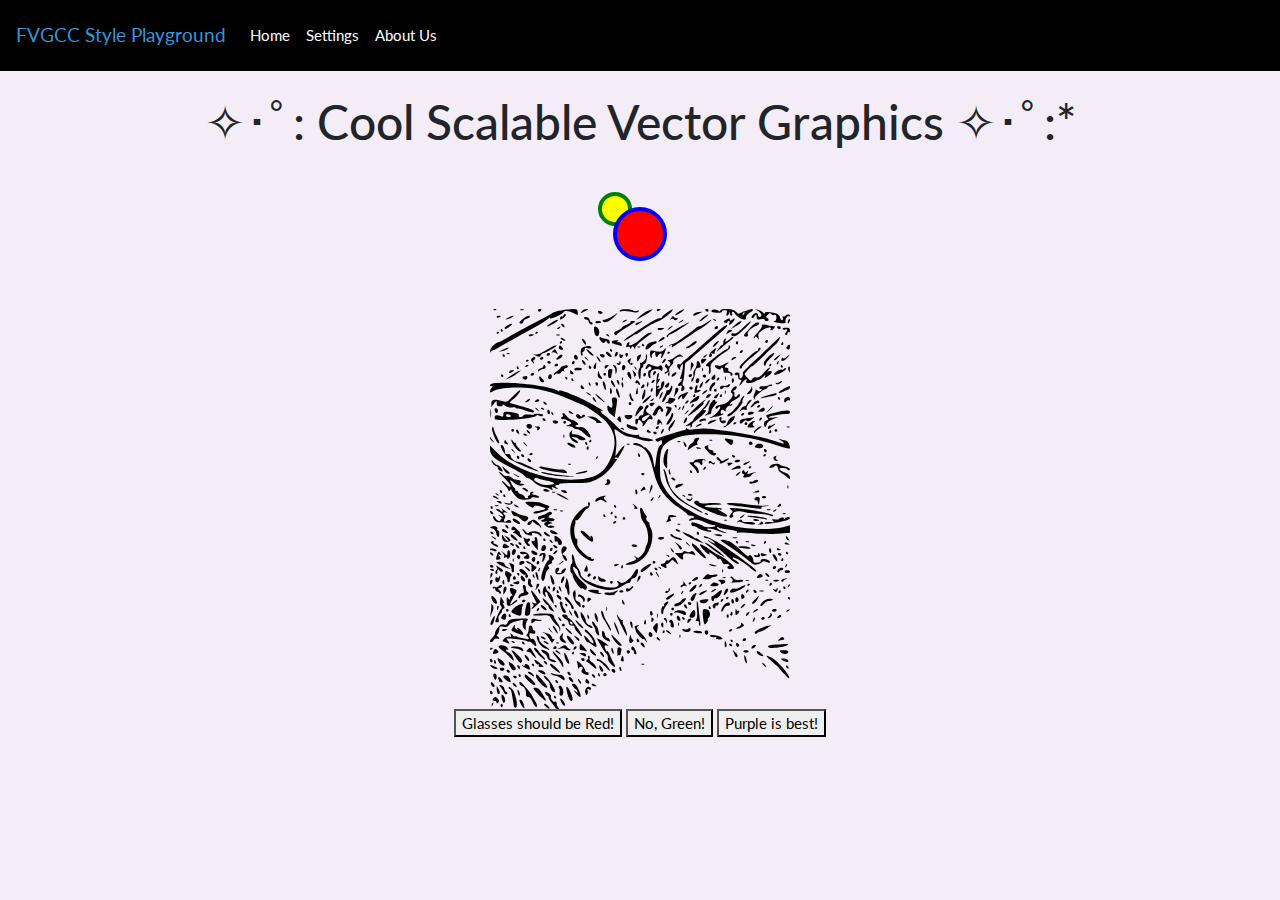
<file: svgPractice.html>
<!DOCTYPE html>
<html lang="en">
  <head>
    <title>Hello Everyone!</title>
    <meta charset="utf-8" />
    <meta http-equiv="X-UA-Compatible" content="IE=edge" />
    <meta name="viewport" content="width=device-width, initial-scale=1" />
    <link
      rel="shortcut icon"
      href="images/FVGCCLogoTransparent.png"
    />
    <!-- import the webpage's stylesheet -->
    <!--   <link rel="stylesheet" href="/zflatly.css" />   -->
    <link id="pagestyle" rel="stylesheet" type="text/css" href="style.css" />

    <!-- import the webpage's javascript file -->
    <script src="/script.js" defer></script>
    <script
      src="https://code.jquery.com/jquery-3.4.1.slim.min.js"
      integrity="sha384-J6qa4849blE2+poT4WnyKhv5vZF5SrPo0iEjwBvKU7imGFAV0wwj1yYfoRSJoZ+n"
      crossorigin="anonymous"
    ></script>
    <script
      src="https://cdn.jsdelivr.net/npm/popper.js@1.16.0/dist/umd/popper.min.js"
      integrity="sha384-Q6E9RHvbIyZFJoft+2mJbHaEWldlvI9IOYy5n3zV9zzTtmI3UksdQRVvoxMfooAo"
      crossorigin="anonymous"
    ></script>
    <script
      src="https://stackpath.bootstrapcdn.com/bootstrap/4.4.1/js/bootstrap.min.js"
      integrity="sha384-wfSDF2E50Y2D1uUdj0O3uMBJnjuUD4Ih7YwaYd1iqfktj0Uod8GCExl3Og8ifwB6"
      crossorigin="anonymous"
    ></script>

    <script>
      function changeGlasses(color)
      {  
        $(".glasses").css("fill", color);      
      }   
    </script>
    
  </head>
  <body onload="loadcss()">
    <nav class="navbar navbar-expand-lg navbar-dark navbar-background">
      <a class="navbar-brand text-info" href="index.html"
        >FVGCC Style Playground</a
      >
      <button
        class="navbar-toggler"
        type="button"
        data-toggle="collapse"
        data-target="#navbarNav"
        aria-controls="navbarNav"
        aria-expanded="false"
        aria-label="Toggle navigation"
      >
        <span class="navbar-toggler-icon"></span>
      </button>
      <div class="collapse navbar-collapse" id="navbarNav">
        <ul class="navbar-nav">
          <li class="nav-item active">
            <a class="nav-link" href="index.html"
              >Home <span class="sr-only">(current)</span></a
            >
          </li>
          <li class="nav-item">
            <a class="nav-link " href="settings.html">Settings</a>
          </li>
          <li class="nav-item">
            <a class="nav-link " href="aboutus.html">About Us</a>
          </li>
        </ul>
      </div>
    </nav>
    <br />
    <h1 align="center">✧･ﾟ: Cool Scalable Vector Graphics ✧･ﾟ:*</h1>

    <div align="center">
      <svg width="150" height="150">
        <circle cx="50" cy="50" r="15" stroke="green" stroke-width="4" fill="yellow" />
        <circle cx="75" cy="75" r="25" stroke="blue" stroke-width="4" fill="red" />
      </svg>
    </div>

    <div align="center">
      <svg xmlns="http://www.w3.org/2000/svg" version="1.0" width="225.000000pt" height="300.000000pt" viewbox="0 0 225.000000 300.000000" preserveaspectratio="xMidYMid meet">
<metadata>
Created by potrace 1.10, written by Peter Selinger 2001-2011
</metadata>
<g transform="translate(0.000000,300.000000) scale(0.100000,-0.100000)" fill="#000000" stroke="none">
<path d="M28 2993 c7 -3 16 -2 19 1 4 3 -2 6 -13 5 -11 0 -14 -3 -6 -6z"/>
<path d="M228 2993 c6 -2 18 -2 25 0 6 3 1 5 -13 5 -14 0 -19 -2 -12 -5z"/>
<path d="M360 2990 c0 -5 4 -10 9 -10 6 0 13 5 16 10 3 6 -1 10 -9 10 -9 0 -16 -4 -16 -10z"/>
<path d="M514 2986 c-23 -6 -47 -16 -55 -22 -8 -7 -48 -28 -89 -49 -41 -21 -126 -66 -188 -101 -63 -35 -116 -64 -119 -64 -19 0 -63 -45 -62 -63 0 -12 3 -16 6 -9 2 6 9 12 14 12 5 0 26 11 47 23 20 13 78 45 127 72 147 78 229 126 243 143 7 9 12 11 12 4 0 -14 91 26 103 46 9 14 50 7 84 -14 21 -13 23 -13 21 11 -2 23 -6 25 -53 24 -27 -1 -68 -7 -91 -13z"/>
<path d="M690 2985 c-16 -19 -10 -19 26 0 25 13 26 15 8 15 -12 0 -27 -7 -34 -15z"/>
<path d="M974 2989 c-5 -9 -1 -10 16 -6 13 3 44 2 69 -4 32 -7 47 -7 55 2 8 9 6 10 -7 5 -11 -3 -24 -3 -30 1 -22 13 -95 15 -103 2z"/>
<path d="M1185 2986 c-16 -6 -43 -24 -60 -39 l-30 -29 50 28 c28 15 57 33 65 41 16 15 16 15 -25 -1z"/>
<path d="M1250 2990 c0 -5 7 -7 15 -4 8 4 15 8 15 10 0 2 -7 4 -15 4 -8 0 -15 -4 -15 -10z"/>
<path d="M1328 2973 c-21 -14 -38 -30 -38 -34 0 -5 -9 -9 -19 -9 -11 0 -42 -15 -69 -32 -28 -18 -85 -55 -128 -81 -42 -26 -74 -51 -70 -54 3 -3 23 6 44 21 21 14 41 26 45 26 5 0 13 4 20 10 35 29 121 80 153 90 32 11 104 69 104 84 0 8 0 8 -42 -21z"/>
<path d="M1418 2982 c-30 -18 -39 -39 -10 -23 28 16 58 40 47 40 -5 -1 -22 -8 -37 -17z"/>
<path d="M1615 2990 c3 -5 10 -10 16 -10 5 0 9 5 9 10 0 6 -7 10 -16 10 -8 0 -12 -4 -9 -10z"/>
<path d="M1665 2992 c-13 -13 -2 -19 35 -20 22 -1 40 3 40 8 0 6 9 10 21 10 16 0 19 -4 14 -20 -3 -11 -2 -20 4 -20 5 0 12 8 14 18 4 16 5 16 6 0 0 -10 6 -18 12 -18 6 0 9 7 5 15 -3 8 -1 15 5 15 5 0 12 -7 16 -15 5 -16 53 -45 73 -45 5 0 10 8 10 18 0 10 14 26 32 37 32 18 24 34 -10 19 -9 -4 -21 -8 -27 -9 -5 0 -20 -6 -31 -13 -18 -9 -24 -8 -39 8 -21 23 -110 29 -118 8 -4 -9 -8 -10 -14 -2 -8 11 -39 15 -48 6z m236 -35 c-10 -9 -11 -8 -5 6 3 10 9 15 12 12 3 -3 0 -11 -7 -18z"/>
<path d="M2005 2989 c24 -15 35 -30 29 -41 -9 -13 -24 -9 -24 7 0 8 -6 15 -14 15 -17 0 -41 -28 -32 -37 3 -4 13 2 21 13 14 18 14 18 15 -5 0 -21 3 -23 30 -17 17 3 30 1 30 -4 0 -6 7 -10 15 -10 18 0 20 16 3 23 -10 3 -8 10 5 23 14 15 20 16 26 6 4 -7 15 -10 23 -7 12 5 16 0 16 -19 0 -14 -5 -26 -11 -26 -29 0 10 -15 44 -17 28 -2 39 1 36 10 -6 17 12 49 24 42 5 -4 9 -1 9 4 0 14 -27 14 -35 1 -4 -6 -11 -8 -16 -5 -5 3 -6 0 -3 -8 3 -8 1 -18 -4 -21 -6 -3 -13 5 -16 18 -7 27 -25 37 -78 42 -24 2 -38 -1 -38 -8 0 -7 -6 -5 -12 4 -7 9 -24 19 -38 22 -23 6 -23 6 -5 -5z"/>
<path d="M810 2980 c0 -15 21 -23 32 -12 6 6 2 11 -11 15 -12 3 -21 1 -21 -3z"/>
<path d="M1528 2963 c-14 -18 3 -17 38 2 l29 15 -28 -2 c-16 -1 -33 -8 -39 -15z"/>
<path d="M918 2945 c-20 -14 -46 -25 -58 -25 -12 0 -18 -4 -15 -10 11 -18 40 -9 79 25 46 41 44 44 -6 10z"/>
<path d="M550 2949 c0 -5 -4 -8 -9 -5 -5 3 -11 -1 -15 -9 -7 -18 3 -19 27 -1 19 15 22 26 7 26 -5 0 -10 -5 -10 -11z"/>
<path d="M1595 2935 c-16 -13 -27 -26 -25 -29 3 -2 21 9 40 25 19 15 31 28 25 28 -5 0 -23 -11 -40 -24z"/>
<path d="M50 2940 c0 -5 7 -7 15 -4 8 4 15 8 15 10 0 2 -7 4 -15 4 -8 0 -15 -4 -15 -10z"/>
<path d="M135 2935 c-16 -8 -23 -14 -15 -14 8 0 26 6 40 14 32 18 15 18 -25 0z"/>
<path d="M248 2926 c-32 -26 -35 -36 -13 -36 8 0 15 7 15 15 0 8 11 17 25 21 14 3 25 10 25 15 0 16 -25 9 -52 -15z"/>
<path d="M1360 2934 c-11 -13 -12 -16 -1 -10 7 5 16 4 20 -2 4 -7 12 -8 21 -2 13 8 13 10 -2 10 -9 0 -18 5 -20 11 -2 7 -10 4 -18 -7z"/>
<path d="M705 2930 c3 -5 13 -10 21 -10 8 0 14 -6 14 -14 0 -8 7 -16 15 -20 8 -3 15 -1 15 4 0 6 -4 10 -9 10 -5 0 -11 9 -14 20 -3 12 -14 20 -27 20 -11 0 -18 -4 -15 -10z"/>
<path d="M1677 2919 c7 -7 15 -10 18 -7 3 3 -2 9 -12 12 -14 6 -15 5 -6 -5z"/>
<path d="M1766 2917 c-17 -12 -17 -14 -2 -20 9 -4 16 -2 16 3 0 6 5 10 11 10 6 0 9 -7 5 -15 -8 -21 0 -19 25 6 23 23 18 39 -6 19 -10 -8 -15 -9 -15 -1 0 15 -12 14 -34 -2z"/>
<path d="M2236 2914 c-4 -9 -4 -19 -1 -22 2 -3 7 3 11 12 4 9 4 19 1 22 -2 3 -7 -3 -11 -12z"/>
<path d="M455 2894 c-22 -13 -34 -24 -26 -24 14 0 81 38 81 46 0 8 -15 2 -55 -22z"/>
<path d="M1000 2910 c-8 -5 -10 -10 -5 -10 6 0 17 5 25 10 8 5 11 10 5 10 -5 0 -17 -5 -25 -10z"/>
<path d="M1424 2904 c-18 -14 -18 -15 4 -4 12 6 22 13 22 15 0 8 -5 6 -26 -11z"/>
<path d="M1620 2895 c-19 -13 -42 -24 -51 -24 -9 -1 -23 -9 -30 -18 -8 -9 -32 -28 -54 -42 -22 -14 -55 -37 -73 -51 -18 -14 -41 -25 -49 -25 -9 0 -17 -6 -19 -13 -1 -7 0 -8 3 -2 2 5 9 10 14 10 6 0 7 -5 3 -12 -5 -7 -2 -8 7 -3 29 17 154 100 159 106 3 3 21 14 40 25 32 17 102 75 90 73 -3 0 -21 -11 -40 -24z"/>
<path d="M790 2901 c0 -5 11 -8 24 -7 13 0 22 4 19 9 -6 10 -43 9 -43 -2z"/>
<path d="M1054 2902 c3 -5 -11 -14 -30 -21 -18 -7 -34 -16 -34 -20 0 -5 -13 -14 -30 -21 -31 -13 -37 -24 -20 -35 6 -3 10 -2 10 2 0 5 32 28 70 52 39 23 70 45 70 47 0 2 -9 4 -21 4 -11 0 -18 -4 -15 -8z"/>
<path d="M1113 2900 c-13 -5 -23 -12 -23 -15 0 -9 16 -5 36 10 22 16 19 18 -13 5z"/>
<path d="M1835 2879 l-30 -30 38 21 c41 24 55 40 35 39 -7 0 -26 -14 -43 -30z"/>
<path d="M1897 2860 c-34 -34 -53 -47 -67 -43 -11 3 -20 0 -20 -6 0 -6 2 -11 4 -11 2 0 10 -2 18 -5 7 -3 41 21 75 55 35 33 57 60 50 59 -6 0 -33 -23 -60 -49z"/>
<path d="M1410 2858 c-74 -41 -94 -57 -83 -68 3 -3 8 1 10 8 3 6 9 12 15 12 5 0 35 17 66 37 102 66 99 70 -8 11z"/>
<path d="M1955 2863 c-16 -19 -36 -41 -43 -48 -8 -9 -9 -16 -2 -20 14 -8 32 4 24 16 -8 14 21 45 57 59 32 14 39 30 12 29 -10 0 -31 -16 -48 -36z"/>
<path d="M133 2878 c-13 -6 -23 -15 -23 -20 0 -13 13 -9 40 12 27 21 18 25 -17 8z"/>
<path d="M540 2875 c7 -9 15 -13 17 -11 7 7 -7 26 -19 26 -6 0 -6 -6 2 -15z"/>
<path d="M2039 2881 c-1 -3 -1 -10 0 -14 1 -4 -14 -25 -33 -45 -19 -20 -32 -39 -29 -42 3 -3 8 1 10 8 4 10 9 8 20 -5 13 -17 14 -16 7 6 -5 18 0 29 22 47 28 23 81 34 69 14 -3 -5 -2 -10 3 -10 12 0 37 30 26 30 -5 1 -28 5 -51 9 -24 5 -44 6 -44 2z"/>
<path d="M1705 2829 c-33 -28 -93 -81 -134 -117 -41 -37 -86 -76 -100 -87 -14 -10 -30 -25 -34 -32 -5 -8 -12 -11 -17 -8 -18 11 -22 -17 -5 -33 10 -10 15 -12 12 -6 -4 6 0 20 8 30 14 18 14 16 11 -16 -3 -19 -9 -48 -15 -63 -7 -18 -7 -26 -1 -22 16 10 12 -11 -5 -25 -20 -17 -19 -34 1 -26 13 5 15 1 10 -19 -5 -19 -3 -23 9 -19 17 7 20 30 4 39 -6 4 -7 14 -3 24 7 17 11 49 15 114 1 20 5 37 8 37 4 0 23 15 43 33 21 17 89 77 152 132 63 55 115 103 115 108 2 15 -16 5 -74 -44z"/>
<path d="M510 2860 c-9 -6 -10 -10 -3 -10 6 0 15 5 18 10 8 12 4 12 -15 0z"/>
<path d="M780 2853 c0 -37 12 -62 26 -56 17 6 18 45 2 61 -17 17 -28 15 -28 -5z"/>
<path d="M1339 2853 c-13 -17 -13 -17 6 -3 11 8 22 16 24 17 2 2 0 3 -6 3 -6 0 -17 -8 -24 -17z"/>
<path d="M1685 2860 c-3 -5 1 -10 9 -10 9 0 16 5 16 10 0 6 -4 10 -9 10 -6 0 -13 -4 -16 -10z"/>
<path d="M2155 2860 c3 -5 10 -10 16 -10 5 0 9 5 9 10 0 6 -7 10 -16 10 -8 0 -12 -4 -9 -10z"/>
<path d="M1259 2847 c7 -7 18 -7 33 0 22 10 21 11 -10 10 -22 0 -30 -3 -23 -10z"/>
<path d="M2195 2850 c3 -5 12 -7 20 -3 17 6 20 -8 4 -24 -8 -8 -8 -13 0 -17 6 -4 11 0 11 9 0 9 5 13 10 10 6 -3 10 3 10 14 0 17 -6 21 -31 21 -17 0 -28 -4 -24 -10z"/>
<path d="M80 2840 c0 -5 5 -10 11 -10 5 0 7 5 4 10 -3 6 -8 10 -11 10 -2 0 -4 -4 -4 -10z"/>
<path d="M1779 2827 c-10 -19 -10 -20 2 -11 8 6 21 13 28 16 12 3 12 6 -2 11 -11 4 -21 -1 -28 -16z"/>
<path d="M50 2819 c0 -5 5 -7 10 -4 6 3 10 8 10 11 0 2 -4 4 -10 4 -5 0 -10 -5 -10 -11z"/>
<path d="M340 2819 c0 -5 5 -7 10 -4 6 3 10 8 10 11 0 2 -4 4 -10 4 -5 0 -10 -5 -10 -11z"/>
<path d="M1185 2818 c-11 -6 -40 -29 -64 -50 -39 -34 -92 -54 -76 -28 3 6 2 10 -3 10 -6 0 -13 -7 -16 -16 -9 -22 -8 -24 9 -18 9 4 15 0 15 -7 0 -11 3 -11 10 1 9 13 11 13 20 0 8 -13 10 -13 10 1 0 9 26 36 58 59 31 24 59 45 61 47 12 9 -7 10 -24 1z"/>
<path d="M290 2801 c0 -5 9 -7 20 -4 11 3 20 7 20 9 0 2 -9 4 -20 4 -11 0 -20 -4 -20 -9z"/>
<path d="M498 2803 c6 -2 18 -2 25 0 6 3 1 5 -13 5 -14 0 -19 -2 -12 -5z"/>
<path d="M870 2806 c0 -2 7 -7 16 -10 8 -3 12 -2 9 4 -6 10 -25 14 -25 6z"/>
<path d="M530 2781 c0 -9 30 -24 36 -18 2 1 -6 8 -16 15 -11 7 -20 8 -20 3z"/>
<path d="M820 2782 c0 -6 7 -18 16 -27 14 -13 19 -14 26 -3 8 10 11 10 15 1 7 -19 25 -16 21 4 -2 9 -12 17 -23 18 -11 2 -28 6 -37 10 -11 4 -18 3 -18 -3z"/>
<path d="M1274 2769 c-19 -21 -19 -21 9 -8 15 7 27 16 27 21 0 14 -16 9 -36 -13z"/>
<path d="M1805 2780 c-3 -5 -15 -15 -25 -20 -16 -9 -18 -8 -13 6 4 12 3 15 -5 10 -7 -4 -12 -16 -12 -27 0 -10 -4 -19 -9 -19 -5 0 -17 -12 -26 -27 l-18 -28 24 21 c35 31 71 61 94 78 11 9 15 16 8 16 -6 0 -15 -4 -18 -10z"/>
<path d="M2128 2748 c-24 -24 -87 -83 -140 -132 -54 -49 -95 -92 -93 -96 7 -11 -5 -40 -17 -40 -5 0 -8 6 -7 13 3 27 -2 35 -21 30 -11 -3 -17 -9 -14 -14 3 -5 10 -7 15 -4 5 4 9 -3 9 -14 0 -12 7 -21 15 -21 12 0 13 -4 5 -19 -18 -34 -11 -36 13 -3 13 17 27 29 30 25 4 -3 3 -11 -2 -17 -13 -16 55 -14 70 2 7 6 19 12 27 12 8 0 22 10 33 23 16 19 18 19 12 3 -6 -19 -4 -18 25 3 33 23 35 45 4 34 -15 -6 -15 -5 -3 10 28 35 -4 15 -36 -22 -25 -30 -38 -38 -54 -34 -14 4 -25 0 -31 -11 -9 -16 -12 -16 -34 5 -13 12 -24 26 -24 29 0 9 47 60 56 60 4 0 44 37 90 82 46 45 88 84 92 87 10 8 33 51 27 51 -2 0 -24 -19 -47 -42z"/>
<path d="M690 2773 c0 -5 7 -18 15 -29 12 -16 14 -16 15 -3 0 9 -7 22 -15 29 -8 7 -15 8 -15 3z"/>
<path d="M913 2753 c0 -7 3 -11 6 -11 3 1 19 -4 35 -11 16 -6 31 -9 33 -7 9 9 -8 26 -25 26 -13 0 -14 2 -4 9 9 5 4 8 -15 7 -17 -1 -30 -6 -30 -13z"/>
<path d="M2065 2761 c-3 -5 -1 -12 4 -15 5 -3 11 1 15 9 6 16 -9 21 -19 6z"/>
<path d="M525 2750 c-3 -5 -1 -10 4 -10 6 0 11 5 11 10 0 6 -2 10 -4 10 -3 0 -8 -4 -11 -10z"/>
<path d="M1215 2753 c-27 -7 -42 -20 -48 -43 -6 -23 19 -16 44 12 9 10 21 18 28 18 6 0 11 5 11 10 0 10 -3 11 -35 3z"/>
<path d="M1512 2740 c-12 -10 -28 -20 -35 -23 -6 -2 -9 -7 -5 -11 7 -8 78 34 78 47 0 12 -14 7 -38 -13z"/>
<path d="M1685 2740 c-27 -30 -12 -34 15 -5 13 14 19 25 13 25 -5 0 -18 -9 -28 -20z"/>
<path d="M1845 2751 c-3 -5 -1 -12 5 -16 5 -3 10 1 10 9 0 18 -6 21 -15 7z"/>
<path d="M2185 2740 c-3 -5 -1 -10 4 -10 6 0 11 5 11 10 0 6 -2 10 -4 10 -3 0 -8 -4 -11 -10z"/>
<path d="M1140 2730 c0 -5 5 -10 11 -10 5 0 7 5 4 10 -3 6 -8 10 -11 10 -2 0 -4 -4 -4 -10z"/>
<path d="M2231 2723 c-12 -13 -12 -16 0 -24 9 -6 15 -4 17 6 6 26 -2 34 -17 18z"/>
<path d="M453 2710 c-17 -9 -43 -24 -57 -33 -14 -10 -36 -17 -48 -18 l-23 0 23 -12 c20 -9 26 -8 33 6 6 9 15 17 22 17 7 0 35 14 62 30 53 31 43 40 -12 10z"/>
<path d="M517 2717 c-3 -9 1 -18 10 -21 23 -9 29 2 11 20 -13 14 -16 14 -21 1z"/>
<path d="M708 2716 c-22 -7 -28 -16 -28 -38 0 -15 4 -28 10 -28 5 0 7 7 4 15 -4 8 -1 15 5 15 6 0 11 7 11 16 0 12 6 15 25 10 14 -4 25 -2 25 3 0 15 -23 18 -52 7z"/>
<path d="M1280 2720 c-9 -6 -10 -10 -3 -10 6 0 15 5 18 10 8 12 4 12 -15 0z"/>
<path d="M1790 2718 c0 -10 -5 -18 -11 -18 -15 0 -159 -110 -159 -121 0 -5 6 -9 13 -9 9 0 12 -10 9 -31 -3 -21 -1 -30 6 -25 6 3 9 22 7 40 -2 30 3 39 42 73 25 21 60 47 79 58 24 16 30 25 23 35 -7 13 -9 12 -9 -2z"/>
<path d="M1108 2713 c7 -3 16 -2 19 1 4 3 -2 6 -13 5 -11 0 -14 -3 -6 -6z"/>
<path d="M95 2694 l-30 -15 30 6 c17 4 34 11 40 16 13 13 -5 10 -40 -7z"/>
<path d="M1305 2694 c-11 -16 -34 -19 -77 -8 -25 6 -28 4 -28 -19 0 -14 4 -29 10 -32 5 -3 7 0 4 8 -3 8 2 20 11 27 13 11 15 9 15 -9 0 -11 5 -21 10 -21 6 0 10 4 10 9 0 5 7 12 16 15 12 4 14 1 9 -14 -10 -32 3 -23 21 15 17 36 16 56 -1 29z"/>
<path d="M1671 2691 c-24 -18 -37 -51 -21 -51 15 0 21 18 8 24 -7 4 -2 4 10 2 13 -3 21 -2 18 1 -3 3 -1 14 5 24 12 23 10 23 -20 0z"/>
<path d="M2010 2694 c0 -8 -4 -13 -8 -10 -5 3 -39 -23 -75 -58 -48 -46 -63 -66 -52 -70 8 -3 15 -1 15 5 0 11 28 39 98 97 41 34 52 52 32 52 -5 0 -10 -7 -10 -16z"/>
<path d="M469 2683 c-10 -12 -11 -15 -1 -9 7 4 20 2 29 -6 15 -12 15 -11 4 10 -14 26 -15 27 -32 5z"/>
<path d="M731 2683 c18 -23 31 -33 44 -33 6 0 -3 11 -19 25 -34 29 -44 32 -25 8z"/>
<path d="M900 2690 c0 -5 5 -10 11 -10 5 0 7 5 4 10 -3 6 -8 10 -11 10 -2 0 -4 -4 -4 -10z"/>
<path d="M1875 2680 c-3 -5 -2 -10 4 -10 5 0 13 5 16 10 3 6 2 10 -4 10 -5 0 -13 -4 -16 -10z"/>
<path d="M870 2672 c0 -12 23 -32 37 -32 9 0 8 6 -4 20 -18 21 -33 26 -33 12z"/>
<path d="M937 2659 c-3 -13 -1 -19 6 -16 15 5 22 37 9 37 -5 0 -12 -9 -15 -21z"/>
<path d="M1330 2669 c0 -5 5 -7 10 -4 6 3 10 8 10 11 0 2 -4 4 -10 4 -5 0 -10 -5 -10 -11z"/>
<path d="M128 2663 c7 -3 16 -2 19 1 4 3 -2 6 -13 5 -11 0 -14 -3 -6 -6z"/>
<path d="M425 2660 c-3 -5 1 -10 9 -10 9 0 16 5 16 10 0 6 -4 10 -9 10 -6 0 -13 -4 -16 -10z"/>
<path d="M971 2652 c-1 -25 19 -26 27 -2 3 7 0 10 -6 6 -6 -3 -13 0 -15 6 -3 7 -6 3 -6 -10z"/>
<path d="M1016 2655 c4 -8 7 -15 9 -15 2 0 5 7 9 15 3 9 0 15 -9 15 -9 0 -12 -6 -9 -15z"/>
<path d="M2081 2635 c-24 -25 -31 -39 -26 -52 8 -17 8 -17 13 2 2 11 20 34 40 52 20 19 30 33 21 33 -7 0 -29 -16 -48 -35z"/>
<path d="M95 2650 c3 -5 8 -10 11 -10 2 0 4 5 4 10 0 6 -5 10 -11 10 -5 0 -7 -4 -4 -10z"/>
<path d="M508 2639 c-12 -12 -14 -19 -5 -19 17 1 48 26 40 33 -9 10 -16 7 -35 -14z"/>
<path d="M630 2641 c0 -12 6 -21 16 -21 9 0 14 7 12 17 -5 25 -28 28 -28 4z"/>
<path d="M830 2645 c12 -15 30 -12 30 6 0 5 -10 9 -21 9 -18 0 -19 -2 -9 -15z"/>
<path d="M1112 2651 c-8 -4 -12 -18 -10 -30 3 -21 4 -21 21 8 18 31 14 38 -11 22z"/>
<path d="M1169 2654 c-1 -5 -1 -13 0 -18 3 -13 -30 -46 -40 -40 -5 3 -6 -2 -3 -11 4 -8 1 -21 -5 -29 -6 -7 -10 -27 -8 -45 6 -50 17 -49 17 2 0 26 5 47 10 47 6 0 10 7 10 16 0 8 4 13 9 10 10 -6 26 63 17 72 -3 3 -7 1 -7 -4z"/>
<path d="M1383 2636 c-15 -12 -35 -21 -43 -19 -12 3 -11 1 2 -9 11 -10 14 -19 7 -29 -7 -12 -10 -12 -18 0 -7 11 -10 11 -17 0 -4 -7 -3 -14 4 -17 15 -5 16 -32 2 -32 -5 0 -10 -5 -10 -11 0 -8 6 -7 17 2 15 12 16 12 10 -3 -3 -10 -2 -18 4 -18 6 0 8 11 4 28 -4 21 -1 33 14 46 11 10 18 22 16 27 -10 15 35 47 58 42 18 -4 19 -3 7 6 -21 15 -25 14 -57 -13z"/>
<path d="M1610 2650 c-8 -5 -12 -12 -9 -15 4 -3 12 1 19 10 14 17 11 19 -10 5z"/>
<path d="M2150 2640 c-14 -10 -22 -21 -19 -24 3 -3 16 5 29 19 28 30 24 32 -10 5z"/>
<path d="M2223 2640 c-14 -13 -23 -15 -25 -8 -3 7 -7 5 -11 -5 -10 -26 16 -21 43 8 28 30 23 33 -7 5z"/>
<path d="M800 2644 c0 -6 7 -19 15 -30 8 -10 14 -14 14 -9 0 6 -6 19 -14 29 -8 11 -15 15 -15 10z"/>
<path d="M312 2628 c-7 -9 -5 -17 6 -28 14 -13 15 -12 9 3 -3 9 -2 17 3 17 6 0 10 5 10 10 0 14 -16 13 -28 -2z"/>
<path d="M375 2630 c-3 -5 1 -10 9 -10 9 0 16 5 16 10 0 6 -4 10 -9 10 -6 0 -13 -4 -16 -10z"/>
<path d="M710 2636 c0 -2 8 -10 18 -17 15 -13 16 -12 3 4 -13 16 -21 21 -21 13z"/>
<path d="M1815 2629 c-11 -17 -2 -18 19 -3 17 12 17 14 4 14 -9 0 -20 -5 -23 -11z"/>
<path d="M1041 2621 c-12 -8 -12 -12 -2 -25 15 -18 31 -21 31 -5 0 5 -5 7 -12 3 -8 -5 -9 0 -6 14 4 12 5 22 5 22 -1 0 -8 -4 -16 -9z"/>
<path d="M1300 2615 c-7 -9 -11 -18 -8 -20 3 -3 11 1 18 10 7 9 11 18 8 20 -3 3 -11 -1 -18 -10z"/>
<path d="M1583 2609 c2 -24 9 -24 30 -1 14 16 14 17 -8 18 -17 1 -23 -3 -22 -17z"/>
<path d="M270 2609 c0 -5 5 -7 10 -4 6 3 10 8 10 11 0 2 -4 4 -10 4 -5 0 -10 -5 -10 -11z"/>
<path d="M690 2615 c0 -18 19 -40 26 -32 4 4 0 15 -9 24 -9 10 -17 13 -17 8z"/>
<path d="M430 2600 c0 -5 7 -10 16 -10 8 0 12 5 9 10 -3 6 -10 10 -16 10 -5 0 -9 -4 -9 -10z"/>
<path d="M615 2601 c-3 -5 -1 -12 4 -15 5 -3 11 1 15 9 6 16 -9 21 -19 6z"/>
<path d="M970 2599 c0 -5 -4 -7 -10 -4 -5 3 -10 1 -10 -4 0 -6 7 -11 15 -11 8 0 15 7 15 15 0 8 -2 15 -5 15 -3 0 -5 -5 -5 -11z"/>
<path d="M1550 2588 c0 -13 -7 -32 -15 -42 -8 -11 -13 -28 -10 -37 3 -10 1 -20 -5 -24 -5 -3 -10 -14 -10 -23 1 -27 22 15 26 51 5 36 11 47 30 47 15 0 17 9 8 34 -9 24 -24 19 -24 -6z"/>
<path d="M2155 2599 c-4 -6 -5 -12 -2 -15 2 -3 7 2 10 11 7 17 1 20 -8 4z"/>
<path d="M783 2581 c-7 -10 -9 -22 -6 -25 12 -12 18 -6 19 19 2 30 2 30 -13 6z"/>
<path d="M1509 2600 c-4 -28 -6 -80 -2 -65 3 11 10 26 16 33 7 9 7 16 -1 24 -7 7 -12 10 -13 8z"/>
<path d="M1752 2584 c-12 -8 -31 -13 -41 -9 -29 9 -34 -11 -6 -23 15 -7 25 -8 25 -2 0 6 5 10 10 10 6 0 10 -9 10 -20 0 -11 3 -19 8 -19 24 4 52 -2 47 -11 -3 -5 -1 -10 4 -10 19 0 12 22 -8 27 -12 3 -17 11 -14 19 3 8 -1 14 -11 14 -21 0 -20 10 2 26 24 19 1 17 -26 -2z"/>
<path d="M485 2580 c-3 -5 1 -10 9 -10 9 0 16 5 16 10 0 6 -4 10 -9 10 -6 0 -13 -4 -16 -10z"/>
<path d="M1172 2570 c-7 -11 -8 -20 -3 -20 6 0 13 5 16 10 9 15 25 12 25 -5 0 -8 -6 -15 -13 -15 -15 0 -15 -52 1 -58 6 -2 8 5 5 17 -3 12 0 27 6 35 13 16 63 18 72 4 4 -5 9 -3 12 5 8 21 -9 45 -24 30 -8 -8 -19 -8 -45 3 -41 17 -37 18 -52 -6z"/>
<path d="M2095 2580 c-3 -5 -1 -10 4 -10 6 0 11 5 11 10 0 6 -2 10 -4 10 -3 0 -8 -4 -11 -10z"/>
<path d="M265 2570 c-3 -6 1 -7 9 -4 18 7 21 14 7 14 -6 0 -13 -4 -16 -10z"/>
<path d="M400 2571 c0 -5 -9 -13 -20 -16 -11 -3 -20 -11 -20 -18 0 -8 3 -8 12 1 7 7 19 12 28 12 9 0 17 7 17 15 0 8 -4 15 -9 15 -4 0 -8 -4 -8 -9z"/>
<path d="M548 2573 c-10 -2 -18 -8 -18 -13 0 -4 -14 -17 -31 -28 -19 -12 -27 -22 -20 -26 6 -4 11 -2 11 4 0 7 8 9 19 5 12 -3 21 0 25 10 3 9 11 13 17 9 8 -5 9 -3 5 5 -5 8 0 14 13 18 11 3 18 9 15 14 -5 9 -8 10 -36 2z"/>
<path d="M740 2566 c0 -9 5 -16 10 -16 6 0 10 4 10 9 0 6 -4 13 -10 16 -5 3 -10 -1 -10 -9z"/>
<path d="M860 2564 c0 -14 3 -14 15 -4 8 7 15 14 15 16 0 2 -7 4 -15 4 -8 0 -15 -7 -15 -16z"/>
<path d="M928 2568 c7 -7 12 -23 13 -37 0 -23 1 -24 8 -6 9 22 -3 55 -21 55 -9 0 -9 -3 0 -12z"/>
<path d="M990 2560 c0 -11 4 -20 9 -20 11 0 22 26 14 34 -12 12 -23 5 -23 -14z"/>
<path d="M2180 2570 c0 -5 5 -10 11 -10 5 0 7 5 4 10 -3 6 -8 10 -11 10 -2 0 -4 -4 -4 -10z"/>
<path d="M200 2560 c0 -5 5 -10 11 -10 5 0 7 5 4 10 -3 6 -8 10 -11 10 -2 0 -4 -4 -4 -10z"/>
<path d="M1086 2557 c3 -10 9 -15 12 -12 3 3 0 11 -7 18 -10 9 -11 8 -5 -6z"/>
<path d="M2237 2563 c-3 -5 -1 -17 4 -28 7 -17 8 -17 8 8 1 27 -4 34 -12 20z"/>
<path d="M632 2549 c2 -6 7 -10 11 -10 4 1 16 1 27 1 11 0 20 5 20 10 0 6 -14 10 -31 10 -17 0 -29 -5 -27 -11z"/>
<path d="M1591 2544 c0 -11 3 -14 6 -6 3 7 2 16 -1 19 -3 4 -6 -2 -5 -13z"/>
<path d="M2205 2551 c-3 -6 -11 -9 -16 -5 -12 7 -59 -22 -59 -36 0 -6 17 -3 38 5 41 18 59 32 50 40 -3 4 -9 1 -13 -4z"/>
<path d="M885 2515 c0 -21 5 -35 13 -35 6 0 12 6 12 13 0 6 3 22 6 35 5 17 2 22 -12 22 -15 0 -19 -8 -19 -35z"/>
<path d="M145 2530 c-8 -13 5 -13 25 0 13 8 13 10 -2 10 -9 0 -20 -4 -23 -10z"/>
<path d="M195 2524 c-16 -8 -41 -24 -55 -35 l-25 -20 30 13 c17 7 35 16 40 21 6 4 19 14 30 22 26 19 18 18 -20 -1z"/>
<path d="M600 2525 c0 -8 7 -15 16 -15 14 0 14 3 4 15 -7 8 -14 15 -16 15 -2 0 -4 -7 -4 -15z"/>
<path d="M809 2519 c-4 -19 0 -30 13 -38 19 -12 25 -2 9 15 -5 5 -11 18 -13 29 -3 17 -5 16 -9 -6z"/>
<path d="M1073 2527 c4 -10 7 -24 7 -30 0 -8 3 -8 11 0 9 9 7 16 -7 30 -17 17 -18 17 -11 0z"/>
<path d="M1226 2524 c-9 -23 -2 -28 13 -10 7 8 8 17 3 20 -6 3 -13 -1 -16 -10z"/>
<path d="M1030 2517 c0 -7 7 -22 15 -33 12 -16 14 -17 15 -2 0 23 -11 48 -21 48 -5 0 -9 -6 -9 -13z"/>
<path d="M1374 2516 c-10 -8 -15 -18 -11 -22 4 -4 15 0 24 9 22 21 12 31 -13 13z"/>
<path d="M305 2510 c-3 -5 1 -10 9 -10 9 0 16 5 16 10 0 6 -4 10 -9 10 -6 0 -13 -4 -16 -10z"/>
<path d="M850 2510 c0 -5 5 -10 10 -10 6 0 10 5 10 10 0 6 -4 10 -10 10 -5 0 -10 -4 -10 -10z"/>
<path d="M1150 2504 c0 -8 5 -12 10 -9 6 3 10 10 10 16 0 5 -4 9 -10 9 -5 0 -10 -7 -10 -16z"/>
<path d="M1255 2511 c-3 -5 -7 -48 -9 -96 -4 -75 -2 -84 10 -68 7 10 14 22 14 27 0 5 7 14 14 20 21 16 33 70 15 64 -8 -3 -14 -11 -15 -19 -2 -34 -5 -39 -21 -38 -11 0 -13 3 -5 6 6 2 12 9 12 14 0 6 -4 7 -10 4 -15 -9 -12 8 7 34 10 15 11 21 3 16 -10 -6 -11 -2 -6 19 6 26 2 34 -9 17z"/>
<path d="M82 2501 c4 -13 18 -16 19 -4 0 4 -5 9 -11 12 -7 2 -11 -2 -8 -8z"/>
<path d="M437 2495 c-8 -19 13 -31 23 -14 9 14 4 29 -10 29 -4 0 -10 -7 -13 -15z"/>
<path d="M1490 2500 c0 -5 4 -10 9 -10 6 0 13 5 16 10 3 6 -1 10 -9 10 -9 0 -16 -4 -16 -10z"/>
<path d="M1596 2501 c-3 -5 1 -11 9 -15 9 -3 15 0 15 9 0 16 -16 20 -24 6z"/>
<path d="M1672 2498 c-16 -16 -15 -28 3 -28 8 0 15 9 15 20 0 23 -2 24 -18 8z"/>
<path d="M252 2493 c-15 -6 -6 -23 14 -23 8 0 14 7 14 15 0 15 -6 17 -28 8z"/>
<path d="M370 2480 c0 -11 7 -23 15 -27 26 -9 28 4 6 26 -21 21 -21 21 -21 1z"/>
<path d="M1762 2480 c0 -14 2 -19 5 -12 2 6 2 18 0 25 -3 6 -5 1 -5 -13z"/>
<path d="M565 2480 c3 -5 8 -10 11 -10 2 0 4 5 4 10 0 6 -5 10 -11 10 -5 0 -7 -4 -4 -10z"/>
<path d="M991 2474 c0 -11 3 -14 6 -6 3 7 2 16 -1 19 -3 4 -6 -2 -5 -13z"/>
<path d="M1707 2483 c-4 -3 -7 -11 -7 -17 0 -6 5 -5 12 2 6 6 9 14 7 17 -3 3 -9 2 -12 -2z"/>
<path d="M610 2470 c0 -5 5 -10 11 -10 5 0 7 5 4 10 -3 6 -8 10 -11 10 -2 0 -4 -4 -4 -10z"/>
<path d="M1545 2470 c-8 -13 4 -32 16 -25 12 8 12 35 0 35 -6 0 -13 -4 -16 -10z"/>
<path d="M1626 2464 c-9 -9 -15 -19 -12 -21 3 -3 13 2 22 11 9 9 14 19 11 22 -2 3 -12 -3 -21 -12z"/>
<path d="M1813 2461 c0 -11 5 -17 9 -15 11 7 10 34 -1 34 -6 0 -9 -9 -8 -19z"/>
<path d="M907 2464 c-3 -5 3 -21 14 -34 21 -29 25 -17 5 19 -7 13 -16 20 -19 15z"/>
<path d="M950 2463 c0 -4 5 -15 10 -23 8 -13 10 -13 10 2 0 9 -4 20 -10 23 -5 3 -10 3 -10 -2z"/>
<path d="M1097 2464 c-10 -11 -9 -26 2 -20 5 4 11 0 14 -6 2 -7 7 -10 11 -7 3 3 0 13 -7 23 -7 9 -16 14 -20 10z"/>
<path d="M1215 2459 c-11 -17 1 -21 15 -4 8 9 8 15 2 15 -6 0 -14 -5 -17 -11z"/>
<path d="M850 2429 c13 -45 22 -50 18 -10 -2 19 -8 36 -15 38 -9 3 -10 -4 -3 -28z"/>
<path d="M1178 2437 c-3 -19 -2 -25 4 -19 6 6 8 18 6 28 -3 14 -5 12 -10 -9z"/>
<path d="M1582 2440 c-14 -23 -15 -30 -3 -30 8 0 24 41 18 47 -2 1 -8 -7 -15 -17z"/>
<path d="M2170 2451 c-8 -6 -18 -7 -24 -4 -5 3 -6 1 -2 -5 5 -9 13 -9 27 -2 10 6 19 13 19 15 0 7 -3 6 -20 -4z" color="red"/>
<path class="glasses" d="M27 2443 c-26 -4 -39 -23 -15 -23 9 0 9 -3 0 -12 -16 -16 -16 -44 1 -31 27 21 101 34 194 34 135 1 262 -29 411 -98 39 -18 74 -33 77 -33 15 0 116 -69 153 -104 84 -79 106 -163 69 -266 -51 -145 -125 -190 -313 -190 -197 0 -427 84 -546 199 l-58 57 0 -32 c0 -37 35 -71 109 -108 94 -47 146 -77 154 -91 4 -8 15 -15 23 -15 8 0 28 -13 45 -29 19 -18 46 -32 72 -36 23 -4 48 -12 56 -19 12 -9 13 -8 8 7 -6 15 -4 16 14 6 11 -6 23 -8 27 -5 3 3 0 6 -6 6 -7 0 -12 5 -12 10 0 6 7 10 15 10 8 0 15 3 15 8 0 4 51 7 113 7 106 0 117 2 172 30 42 21 74 48 107 90 46 57 103 153 96 161 -2 2 -19 -15 -36 -38 l-32 -42 6 60 c4 33 2 76 -5 98 -6 22 -9 42 -6 44 2 2 20 -9 39 -25 20 -16 50 -30 68 -31 18 -1 56 -11 83 -21 31 -11 62 -15 80 -11 26 5 27 7 10 12 -11 4 -39 10 -63 13 -26 4 -40 11 -35 17 3 6 1 8 -5 5 -5 -4 -34 -2 -64 5 -44 10 -63 22 -109 69 -30 31 -68 64 -82 74 -26 17 -39 43 -14 29 6 -4 5 0 -3 9 -16 16 -190 107 -212 111 -7 1 -18 5 -24 8 -25 16 -93 35 -87 24 5 -8 3 -8 -8 0 -46 36 -372 75 -482 57z m933 -559 c0 -8 -19 -13 -24 -6 -3 5 1 9 9 9 8 0 15 -2 15 -3z m-549 -168 c81 -13 95 -36 21 -36 -40 0 -64 9 -101 36 -1 1 0 7 4 13 4 7 12 8 23 2 9 -5 33 -12 53 -15z"/>
<path d="M740 2441 c0 -6 4 -13 10 -16 6 -3 7 1 4 9 -7 18 -14 21 -14 7z"/>
<path d="M790 2441 c0 -6 5 -13 10 -16 6 -3 10 1 10 9 0 9 -4 16 -10 16 -5 0 -10 -4 -10 -9z"/>
<path d="M987 2430 c3 -11 7 -20 9 -20 2 0 4 9 4 20 0 11 -4 20 -9 20 -5 0 -7 -9 -4 -20z"/>
<path d="M1323 2435 c-17 -18 -16 -25 1 -25 7 0 16 9 19 20 6 23 -3 25 -20 5z"/>
<path d="M1664 2437 c-17 -20 -24 -46 -14 -52 6 -4 10 0 10 8 0 8 7 20 15 27 16 13 20 30 8 30 -5 -1 -13 -6 -19 -13z"/>
<path d="M1141 2426 c-16 -19 -11 -29 8 -17 7 5 12 14 9 21 -3 9 -8 7 -17 -4z"/>
<path d="M1785 2431 c-3 -6 -17 -9 -30 -7 -14 3 -26 -1 -29 -10 -3 -8 1 -14 9 -14 8 0 15 4 15 9 0 5 8 7 19 4 18 -4 39 13 28 23 -3 3 -8 0 -12 -5z"/>
<path d="M2090 2429 c-8 -5 -27 -9 -42 -9 -16 0 -28 -4 -28 -10 0 -5 5 -10 12 -10 9 0 9 -3 0 -12 -8 -8 -15 -8 -27 2 -9 7 -15 9 -13 4 1 -5 -3 -18 -9 -30 -8 -14 -8 -25 -2 -35 9 -12 10 -12 6 1 -3 14 62 70 83 70 5 0 10 4 10 9 0 5 10 11 23 13 12 2 17 6 12 10 -6 4 -17 3 -25 -3z"/>
<path d="M680 2415 c0 -8 7 -15 16 -15 14 0 14 3 4 15 -7 8 -14 15 -16 15 -2 0 -4 -7 -4 -15z"/>
<path d="M1356 2413 c-4 -13 -14 -23 -22 -23 -8 0 -13 -3 -12 -7 1 -5 -6 -22 -15 -40 -20 -37 -21 -47 -6 -38 5 4 14 18 20 32 5 13 13 22 17 19 10 -6 35 50 29 66 -2 8 -7 3 -11 -9z"/>
<path d="M1537 2403 c-3 -16 -4 -30 -2 -31 6 -7 45 9 45 18 0 5 -7 7 -16 3 -13 -5 -15 -2 -9 15 3 12 2 22 -3 22 -5 0 -12 -12 -15 -27z"/>
<path d="M1496 2411 c-3 -5 1 -11 9 -15 9 -3 15 0 15 9 0 16 -16 20 -24 6z"/>
<path d="M1815 2398 c-9 -14 -11 -24 -5 -26 34 -12 -25 -86 -71 -88 -33 -2 -58 -19 -45 -31 4 -4 11 -1 16 7 5 8 12 12 15 8 11 -11 -27 -59 -59 -74 -25 -12 -26 -13 -6 -9 14 3 40 8 58 12 17 3 32 10 32 15 0 5 -4 6 -10 3 -5 -3 -10 0 -10 8 0 22 12 28 28 14 9 -7 13 -7 9 -1 -7 12 26 48 35 38 3 -3 9 0 14 7 5 8 3 10 -6 4 -8 -5 -11 -3 -8 6 2 8 18 20 36 28 17 8 33 20 36 28 6 15 -10 18 -19 3 -11 -18 -27 -11 -22 10 3 11 0 20 -6 20 -7 0 -4 5 6 11 9 5 17 14 17 19 0 17 -18 11 -35 -12z"/>
<path d="M1961 2413 c0 -7 -10 -22 -21 -33 -14 -14 -16 -20 -6 -20 20 0 38 26 33 47 -3 10 -5 12 -6 6z"/>
<path d="M2197 2399 c-40 -21 -44 -41 -4 -22 12 6 30 14 40 17 16 5 25 26 10 26 -5 -1 -25 -10 -46 -21z"/>
<path d="M900 2384 c0 -14 4 -23 9 -20 5 3 7 15 4 26 -7 28 -13 25 -13 -6z"/>
<path d="M947 2403 c-4 -6 -1 -25 7 -43 7 -18 15 -29 18 -24 7 14 -18 79 -25 67z"/>
<path d="M1098 2390 c-7 -24 -3 -38 8 -28 3 4 4 17 2 30 l-3 23 -7 -25z"/>
<path d="M1206 2395 c-3 -8 -1 -15 4 -15 6 0 10 7 10 15 0 8 -2 15 -4 15 -2 0 -6 -7 -10 -15z"/>
<path d="M1390 2398 c0 -7 -3 -24 -6 -38 -6 -24 -5 -24 14 4 20 29 21 46 1 46 -5 0 -9 -6 -9 -12z"/>
<path d="M1150 2374 c-6 -14 -10 -33 -10 -42 0 -30 24 6 25 38 1 37 -3 38 -15 4z"/>
<path d="M1680 2390 c0 -5 5 -10 10 -10 6 0 10 5 10 10 0 6 -4 10 -10 10 -5 0 -10 -4 -10 -10z"/>
<path d="M172 2345 c-43 -43 -46 -45 -81 -35 -63 17 -81 14 -81 -17 l0 -28 20 25 c20 25 20 25 20 3 0 -18 6 -23 26 -23 16 0 23 4 18 11 -3 6 5 3 20 -6 15 -10 37 -15 51 -13 14 3 25 2 25 -1 0 -4 9 -7 19 -8 11 -1 41 -9 66 -18 47 -16 68 -14 49 5 -6 6 -46 19 -89 31 -44 11 -82 23 -85 26 -3 2 7 13 21 24 27 19 65 69 53 69 -4 0 -27 -20 -52 -45z"/>
<path d="M1599 2373 c-13 -15 -12 -15 9 -4 23 12 28 21 13 21 -5 0 -15 -7 -22 -17z"/>
<path d="M1761 2374 c0 -11 3 -14 6 -6 3 7 2 16 -1 19 -3 4 -6 -2 -5 -13z"/>
<path d="M732 2364 c10 -10 20 -15 24 -12 3 4 -5 12 -18 18 -22 12 -22 12 -6 -6z"/>
<path d="M1281 2362 c-6 -12 -11 -27 -11 -34 0 -7 7 0 15 16 9 16 13 31 11 33 -2 3 -9 -4 -15 -15z"/>
<path d="M1450 2365 c-21 -7 -36 -20 -38 -31 -3 -18 -2 -18 12 -1 14 18 14 18 18 0 3 -15 7 -12 26 15 13 17 22 31 20 31 -2 -1 -19 -7 -38 -14z"/>
<path d="M790 2362 c0 -8 34 -41 58 -56 22 -13 12 1 -23 33 -19 17 -35 28 -35 23z"/>
<path d="M1048 2365 c-8 -14 9 -55 23 -55 8 0 8 4 1 13 -5 6 -12 21 -14 32 -2 11 -6 16 -10 10z"/>
<path d="M1698 2356 c-20 -15 -23 -26 -8 -26 5 0 14 9 20 20 12 23 11 24 -12 6z"/>
<path d="M2086 2354 c-26 -7 -51 -16 -55 -20 -3 -4 5 -4 19 0 14 3 42 9 63 12 20 4 37 10 37 15 0 11 -1 10 -64 -7z"/>
<path d="M1172 2328 c-19 -16 -31 -32 -28 -35 3 -3 20 8 38 25 41 41 33 49 -10 10z"/>
<path d="M1525 2350 c-3 -5 -1 -10 4 -10 6 0 11 5 11 10 0 6 -2 10 -4 10 -3 0 -8 -4 -11 -10z"/>
<path d="M1625 2349 c-12 -19 5 -23 22 -6 16 16 16 17 1 17 -9 0 -20 -5 -23 -11z"/>
<path d="M1725 2350 c-3 -5 -1 -10 4 -10 6 0 11 5 11 10 0 6 -2 10 -4 10 -3 0 -8 -4 -11 -10z"/>
<path d="M1528 2327 c-28 -23 -39 -45 -15 -30 6 4 18 8 26 10 21 3 43 44 24 43 -5 -1 -20 -11 -35 -23z"/>
<path d="M1892 2338 c-7 -7 -12 -16 -12 -20 0 -16 -62 -93 -81 -100 -10 -4 -19 -12 -19 -18 0 -18 42 9 82 54 20 22 34 44 32 48 -3 4 0 17 6 28 12 23 10 26 -8 8z"/>
<path d="M770 2331 c0 -5 7 -15 17 -22 15 -13 15 -12 4 9 -12 23 -21 28 -21 13z"/>
<path d="M917 2298 c6 -39 -3 -48 -25 -26 -9 9 -12 6 -12 -14 0 -17 10 -34 27 -48 l28 -22 10 64 c13 74 11 84 -15 84 -17 0 -19 -5 -13 -38z"/>
<path d="M1340 2324 c0 -7 -8 -18 -17 -24 -17 -11 -17 -11 -1 -6 10 3 20 1 23 -4 5 -8 45 22 45 34 0 2 -11 6 -25 8 -16 4 -25 1 -25 -8z"/>
<path d="M2160 2330 c0 -5 5 -10 11 -10 5 0 7 5 4 10 -3 6 -8 10 -11 10 -2 0 -4 -4 -4 -10z"/>
<path d="M2207 2320 c-5 -21 7 -28 18 -10 4 6 11 8 16 5 5 -4 9 1 9 9 0 23 -37 19 -43 -4z"/>
<path d="M276 2314 c-11 -8 -16 -14 -10 -14 13 0 39 18 34 24 -3 2 -14 -2 -24 -10z"/>
<path d="M343 2315 c-10 -11 -9 -13 7 -12 20 1 26 12 13 20 -5 3 -14 -1 -20 -8z"/>
<path d="M1210 2320 c-9 -6 -10 -10 -3 -10 6 0 15 5 18 10 8 12 4 12 -15 0z"/>
<path d="M1470 2305 c-8 -9 -8 -15 -2 -15 12 0 26 19 19 26 -2 2 -10 -2 -17 -11z"/>
<path d="M1541 2260 c-35 -33 -60 -60 -55 -60 17 1 124 87 117 94 -4 4 -1 11 7 16 8 6 11 10 5 9 -5 0 -39 -27 -74 -59z"/>
<path d="M1627 2293 c-9 -16 -36 -49 -61 -73 -25 -24 -43 -46 -40 -49 2 -3 -12 -16 -33 -29 -35 -22 -36 -23 -10 -18 21 5 27 4 21 -5 -4 -8 -3 -9 5 -5 6 4 9 11 6 16 -3 5 9 19 27 31 18 13 45 36 60 51 20 22 23 28 10 28 -15 1 -16 2 -1 13 19 15 43 57 36 64 -3 3 -12 -8 -20 -24z"/>
<path d="M1656 2295 c-9 -13 -16 -35 -16 -49 0 -14 -8 -30 -17 -36 -17 -11 -17 -11 0 -6 10 3 23 6 28 6 5 0 9 9 9 19 0 11 12 34 28 52 15 18 21 30 15 25 -7 -4 -13 -2 -13 3 0 19 -17 12 -34 -14z"/>
<path d="M1944 2312 c-6 -4 -13 -15 -17 -24 -3 -10 -12 -18 -19 -18 -7 0 -19 -10 -27 -22 -13 -21 -13 -22 1 -10 9 7 23 10 32 6 11 -4 15 -2 11 8 -3 8 5 26 19 41 24 26 24 35 0 19z"/>
<path d="M1975 2294 c-14 -15 -23 -29 -20 -32 3 -3 14 4 26 16 11 13 24 20 30 17 5 -4 9 -2 9 4 0 23 -22 20 -45 -5z"/>
<path d="M400 2302 c0 -12 19 -26 26 -19 2 2 -2 10 -11 17 -9 8 -15 8 -15 2z"/>
<path d="M1040 2290 c0 -5 5 -10 10 -10 6 0 10 5 10 10 0 6 -4 10 -10 10 -5 0 -10 -4 -10 -10z"/>
<path d="M1197 2283 c7 -17 18 -16 32 1 10 11 7 14 -12 12 -15 0 -23 -6 -20 -13z"/>
<path d="M1517 2283 c-4 -3 -7 -11 -7 -17 0 -6 5 -5 12 2 6 6 9 14 7 17 -3 3 -9 2 -12 -2z"/>
<path d="M1125 2272 c-12 -8 -35 -57 -35 -74 0 -6 10 2 22 18 12 16 27 32 33 36 6 5 6 11 0 17 -6 6 -15 7 -20 3z"/>
<path d="M1160 2254 c-6 -14 -10 -32 -10 -41 0 -9 -6 -13 -14 -10 -8 3 -16 -2 -19 -15 -3 -11 -10 -17 -16 -13 -7 4 -11 -4 -11 -20 0 -15 4 -24 10 -20 6 3 10 13 10 21 0 18 8 18 26 -1 9 -8 12 -19 9 -25 -3 -5 -3 -10 2 -10 4 0 16 14 25 30 12 21 22 28 33 23 27 -10 14 30 -13 42 -23 10 -29 29 -12 40 13 8 13 25 0 25 -6 0 -15 -12 -20 -26z m16 -77 c-25 -25 -36 -25 -36 -1 0 11 50 36 58 29 2 -2 -8 -14 -22 -28z"/>
<path d="M1262 2273 c-11 -4 -42 -54 -42 -68 0 -3 7 -5 15 -5 8 0 17 11 21 25 6 24 24 35 24 15 0 -5 5 -10 10 -10 14 0 13 13 -2 32 -7 9 -19 14 -26 11z"/>
<path d="M1385 2270 c3 -5 8 -10 11 -10 2 0 4 5 4 10 0 6 -5 10 -11 10 -5 0 -7 -4 -4 -10z"/>
<path d="M1446 2265 c-9 -26 -7 -32 5 -12 6 10 9 21 6 23 -2 3 -7 -2 -11 -11z"/>
<path d="M2005 2270 c-3 -5 -2 -10 4 -10 5 0 13 5 16 10 3 6 2 10 -4 10 -5 0 -13 -4 -16 -10z"/>
<path d="M1320 2259 c0 -5 4 -7 10 -4 5 3 3 -10 -5 -29 -19 -44 1 -41 27 3 14 26 14 30 1 35 -22 9 -33 7 -33 -5z"/>
<path d="M1416 2253 c-6 -14 -5 -15 5 -6 7 7 10 15 7 18 -3 3 -9 -2 -12 -12z"/>
<path d="M2089 2243 l-24 -28 28 24 c25 23 32 31 24 31 -2 0 -14 -12 -28 -27z"/>
<path d="M3 2215 c0 -27 2 -38 4 -22 2 15 2 37 0 50 -2 12 -4 0 -4 -28z"/>
<path d="M37 2254 c-8 -8 3 -34 14 -34 11 0 12 27 0 34 -4 3 -11 3 -14 0z"/>
<path d="M340 2256 c0 -2 8 -10 18 -17 15 -13 16 -12 3 4 -13 16 -21 21 -21 13z"/>
<path d="M380 2256 c0 -2 7 -7 16 -10 8 -3 12 -2 9 4 -6 10 -25 14 -25 6z"/>
<path d="M2024 2245 c-18 -14 -18 -14 9 -15 17 0 27 5 27 15 0 19 -11 19 -36 0z"/>
<path d="M430 2231 c0 -12 5 -21 10 -21 6 0 10 6 10 14 0 8 -4 18 -10 21 -5 3 -10 -3 -10 -14z"/>
<path d="M590 2231 c0 -9 30 -24 36 -18 2 1 -6 8 -16 15 -11 7 -20 8 -20 3z"/>
<path d="M1469 2223 c-13 -16 -12 -17 4 -4 9 7 17 15 17 17 0 8 -8 3 -21 -13z"/>
<path d="M2135 2222 c-73 -19 -71 -18 -55 -37 11 -14 10 -17 -7 -21 -12 -3 -19 -13 -18 -25 2 -30 13 -34 20 -6 5 19 19 30 48 42 l42 15 -37 -4 c-21 -3 -38 -1 -38 3 0 8 91 23 138 23 12 0 22 6 22 14 0 18 -38 17 -115 -4z"/>
<path d="M100 2209 c0 -16 -4 -19 -17 -14 -33 13 -48 10 -48 -9 0 -18 7 -20 84 -18 105 3 225 20 229 32 2 6 10 6 22 0 13 -7 21 -7 25 0 7 11 4 12 -37 15 -16 1 -28 -1 -28 -4 0 -4 -18 -5 -40 -3 -25 3 -40 0 -40 -7 0 -6 -9 -11 -20 -11 -12 0 -17 5 -14 14 4 9 -8 15 -42 20 -69 9 -74 8 -74 -15z m55 -9 c3 -5 -3 -10 -14 -10 -12 0 -21 5 -21 10 0 6 6 10 14 10 8 0 18 -4 21 -10z"/>
<path d="M460 2221 c0 -6 4 -13 10 -16 6 -3 7 1 4 9 -7 18 -14 21 -14 7z"/>
<path d="M1937 2224 c-4 -4 -4 -10 -2 -14 6 -10 45 0 45 11 0 10 -33 12 -43 3z"/>
<path d="M546 2205 c4 -8 1 -15 -6 -15 -6 0 -8 -5 -5 -11 4 -6 9 -8 12 -5 6 6 63 -21 63 -30 0 -2 -10 -9 -22 -14 -22 -8 -22 -9 4 -9 15 -1 30 -5 33 -11 3 -5 15 -10 26 -10 11 0 33 -13 49 -29 56 -55 76 -41 26 19 -15 18 -30 25 -53 24 -18 -1 -33 3 -33 8 0 4 7 8 15 8 12 0 11 4 -5 20 -11 11 -28 20 -39 20 -10 0 -26 11 -35 25 -18 27 -39 34 -30 10z"/>
<path d="M1360 2209 c0 -6 -9 -24 -21 -41 -26 -35 -15 -53 11 -18 21 27 32 70 19 70 -5 0 -9 -5 -9 -11z"/>
<path d="M1885 2210 c-3 -5 -2 -10 4 -10 5 0 13 5 16 10 3 6 2 10 -4 10 -5 0 -13 -4 -16 -10z"/>
<path d="M646 2196 c8 -21 26 -24 52 -10 16 8 20 14 12 19 -7 4 -16 2 -20 -5 -5 -9 -9 -9 -14 -1 -10 16 -36 14 -30 -3z"/>
<path d="M1013 2189 c11 -18 39 -21 49 -5 13 18 9 21 -26 21 -28 0 -31 -3 -23 -16z"/>
<path d="M730 2193 c0 -2 16 -9 36 -18 19 -8 33 -18 31 -22 -3 -5 6 -8 19 -8 l24 0 -25 24 c-14 14 -36 25 -54 25 -17 1 -31 0 -31 -1z"/>
<path d="M962 2188 c-10 -12 -9 -18 3 -28 19 -16 23 -11 16 19 -6 20 -8 22 -19 9z"/>
<path d="M1814 2190 c-12 -5 -26 -22 -32 -39 -6 -17 -16 -31 -23 -31 -7 0 -10 -3 -6 -6 9 -9 74 44 80 66 3 11 4 20 4 19 -1 0 -12 -4 -23 -9z"/>
<path d="M1461 2172 c-7 -13 -11 -26 -8 -28 8 -8 29 25 25 38 -3 8 -9 4 -17 -10z"/>
<path d="M1720 2178 c0 -23 18 -41 34 -35 23 9 20 26 -4 20 -16 -4 -19 -2 -14 11 3 9 1 16 -5 16 -6 0 -11 -6 -11 -12z"/>
<path d="M1945 2183 c-57 -7 -72 -13 -72 -28 0 -19 11 -19 27 0 8 10 17 12 24 6 7 -6 20 -3 36 9 14 11 23 19 20 18 -3 0 -18 -3 -35 -5z"/>
<path d="M2027 2183 c-4 -3 -7 -11 -7 -17 0 -6 5 -5 12 2 6 6 9 14 7 17 -3 3 -9 2 -12 -2z"/>
<path d="M395 2170 c3 -5 11 -10 16 -10 6 0 7 5 4 10 -3 6 -11 10 -16 10 -6 0 -7 -4 -4 -10z"/>
<path d="M1256 2158 c-6 -26 2 -38 13 -19 7 11 10 11 14 0 4 -11 6 -11 6 -1 1 7 -5 20 -13 27 -12 12 -15 11 -20 -7z"/>
<path d="M1583 2173 c-7 -2 -13 -9 -13 -14 0 -6 7 -6 19 0 10 6 21 7 25 4 3 -3 6 -1 6 5 0 12 -15 14 -37 5z"/>
<path d="M470 2160 c0 -18 25 -28 37 -15 9 10 7 14 -13 18 -13 2 -24 1 -24 -3z"/>
<path d="M1357 2137 c-17 -23 -23 -38 -16 -48 7 -11 9 -11 9 4 0 9 3 17 8 17 8 0 34 52 28 57 -2 2 -15 -12 -29 -30z"/>
<path d="M1663 2163 c-12 -2 -24 -11 -27 -19 -5 -12 0 -11 27 2 49 25 49 27 0 17z"/>
<path d="M550 2150 c0 -5 5 -10 10 -10 6 0 10 5 10 10 0 6 -4 10 -10 10 -5 0 -10 -4 -10 -10z"/>
<path d="M1947 2142 c-24 -26 -21 -32 16 -31 17 0 26 3 20 6 -7 2 -13 11 -13 18 0 7 6 16 13 18 8 4 6 6 -4 6 -9 1 -23 -7 -32 -17z"/>
<path d="M1825 2140 c-3 -6 1 -7 9 -4 18 7 21 14 7 14 -6 0 -13 -4 -16 -10z"/>
<path d="M1910 2140 c0 -5 5 -10 10 -10 6 0 10 5 10 10 0 6 -4 10 -10 10 -5 0 -10 -4 -10 -10z"/>
<path d="M275 2129 c-8 -12 14 -31 30 -26 6 2 10 10 10 18 0 17 -31 24 -40 8z"/>
<path d="M1026 2132 c-8 -14 15 -30 53 -37 24 -4 32 -2 29 7 -3 7 -15 15 -29 16 -13 2 -29 8 -36 13 -7 6 -13 6 -17 1z"/>
<path d="M1549 2123 c-13 -15 -12 -15 11 -3 34 17 36 20 18 20 -9 0 -22 -7 -29 -17z"/>
<path d="M2120 2131 c-8 -6 -17 -8 -21 -5 -4 2 -9 -3 -13 -11 -7 -20 4 -19 34 5 26 20 26 27 0 11z"/>
<path d="M16 2108 c-7 -16 28 -103 46 -114 14 -9 9 14 -11 49 -11 19 -21 45 -23 58 -4 20 -6 21 -12 7z"/>
<path d="M343 2113 c9 -2 15 -9 12 -14 -4 -5 -2 -9 3 -9 6 0 12 7 16 15 4 11 -2 15 -22 14 -17 -1 -20 -3 -9 -6z"/>
<path d="M1245 2110 c-3 -5 -2 -10 4 -10 5 0 13 5 16 10 3 6 2 10 -4 10 -5 0 -13 -4 -16 -10z"/>
<path d="M2002 2104 c-12 -8 -22 -21 -22 -27 0 -8 3 -9 8 -1 4 5 18 18 32 27 13 9 20 17 14 17 -5 0 -20 -7 -32 -16z"/>
<path d="M2228 2113 c7 -3 16 -2 19 1 4 3 -2 6 -13 5 -11 0 -14 -3 -6 -6z"/>
<path d="M980 2106 c0 -2 7 -7 16 -10 8 -3 12 -2 9 4 -6 10 -25 14 -25 6z"/>
<path class="glasses" d="M1470 2103 c0 -7 -8 -13 -17 -13 -12 0 -192 -57 -212 -67 -1 -1 0 -6 4 -12 4 -8 12 -8 26 -1 16 9 19 7 19 -10 0 -11 -4 -20 -9 -20 -14 0 -27 -40 -37 -120 -8 -60 -11 -60 -19 -2 -5 35 -16 60 -36 83 -16 18 -29 28 -29 23 0 -5 -6 -2 -13 7 -14 18 -65 31 -73 18 -3 -5 2 -9 11 -9 10 0 32 -7 50 -16 41 -19 67 -71 93 -186 28 -118 87 -201 198 -275 30 -20 54 -40 54 -44 0 -5 11 -9 25 -9 14 0 25 -4 25 -10 0 -5 -6 -10 -14 -10 -8 0 -18 -5 -22 -11 -4 -8 1 -9 17 -3 34 11 51 8 100 -15 23 -12 51 -21 61 -21 10 0 18 -3 18 -7 0 -5 -20 -9 -45 -9 -25 -1 -45 2 -45 6 0 6 -66 30 -84 30 -3 0 -6 -7 -6 -15 0 -8 8 -15 18 -15 10 0 23 -5 29 -11 15 -15 103 -40 103 -29 0 6 -7 10 -15 10 -8 0 -15 4 -15 9 0 10 47 1 93 -18 16 -6 36 -11 45 -10 9 1 0 5 -20 11 -20 5 -39 16 -42 24 -4 10 -2 12 7 7 15 -9 8 -8 84 -18 39 -5 60 -11 56 -18 -4 -6 0 -8 10 -4 9 3 58 1 109 -4 51 -6 135 -8 186 -4 l92 7 0 28 0 28 -52 -14 c-29 -7 -98 -14 -154 -14 -326 0 -651 142 -744 325 -22 43 -25 63 -25 150 0 121 16 158 85 192 66 33 139 44 285 43 166 0 344 -29 493 -78 61 -21 112 -33 112 -27 -1 30 -14 54 -33 58 -12 2 -31 8 -42 12 -11 4 -6 -2 10 -14 35 -24 21 -27 -32 -7 -68 26 -204 55 -376 81 -139 21 -180 23 -230 15 -46 -7 -63 -7 -69 3 -6 9 -8 9 -8 0z"/>
<path d="M160 2090 c0 -5 5 -10 10 -10 6 0 10 5 10 10 0 6 -4 10 -10 10 -5 0 -10 -4 -10 -10z"/>
<path d="M196 2092 c-3 -5 1 -15 9 -22 16 -14 20 -3 6 19 -5 8 -11 9 -15 3z"/>
<path d="M1177 2087 c-3 -8 3 -14 16 -15 12 0 17 2 12 6 -6 4 -13 11 -16 15 -4 4 -9 2 -12 -6z"/>
<path d="M1286 2084 c-9 -24 -2 -26 12 -4 7 11 8 20 3 20 -5 0 -12 -7 -15 -16z"/>
<path d="M2135 2090 c-3 -5 1 -10 10 -10 9 0 13 5 10 10 -3 6 -8 10 -10 10 -2 0 -7 -4 -10 -10z"/>
<path d="M282 2076 c7 -8 15 -12 17 -11 5 6 -10 25 -20 25 -5 0 -4 -6 3 -14z"/>
<path d="M601 2076 c-16 -19 4 -60 35 -75 34 -15 31 5 -3 23 -26 14 -26 15 -6 16 12 0 28 -6 35 -13 12 -13 44 -15 55 -4 7 8 -59 37 -85 37 -17 0 -23 4 -18 15 7 19 2 19 -13 1z"/>
<path d="M2095 2080 c-3 -5 -1 -10 4 -10 6 0 11 5 11 10 0 6 -2 10 -4 10 -3 0 -8 -4 -11 -10z"/>
<path d="M1225 2070 c3 -5 10 -10 16 -10 5 0 9 5 9 10 0 6 -7 10 -16 10 -8 0 -12 -4 -9 -10z"/>
<path d="M250 2060 c0 -6 7 -10 15 -10 8 0 15 2 15 4 0 2 -7 6 -15 10 -8 3 -15 1 -15 -4z"/>
<path d="M551 2044 c0 -11 3 -14 6 -6 3 7 2 16 -1 19 -3 4 -6 -2 -5 -13z"/>
<path d="M0 2033 c0 -6 8 -17 18 -24 16 -13 16 -13 2 6 -8 11 -16 22 -17 24 -2 2 -3 0 -3 -6z"/>
<path d="M1548 2032 c-10 -2 -18 -10 -18 -17 0 -8 -8 -19 -19 -24 -10 -6 -21 -20 -24 -31 l-5 -20 28 20 c15 11 33 20 40 20 6 0 8 5 5 10 -4 6 -1 18 6 26 14 17 10 22 -13 16z"/>
<path d="M1760 2025 c0 -9 40 -45 50 -45 4 0 10 9 13 20 3 11 0 20 -6 20 -7 0 -22 3 -34 6 -13 4 -23 3 -23 -1z"/>
<path d="M107 2006 c-3 -8 2 -16 14 -19 17 -5 18 -3 7 11 -7 9 -13 18 -14 20 -1 2 -4 -4 -7 -12z"/>
<path d="M160 2017 c-1 -23 48 -87 67 -87 9 0 5 9 -11 25 -14 14 -24 31 -22 38 1 6 1 8 -2 4 -2 -4 -10 0 -18 10 -7 10 -14 15 -14 10z"/>
<path d="M745 2010 c-3 -5 -1 -10 4 -10 6 0 11 5 11 10 0 6 -2 10 -4 10 -3 0 -8 -4 -11 -10z"/>
<path d="M1648 2013 c7 -3 16 -2 19 1 4 3 -2 6 -13 5 -11 0 -14 -3 -6 -6z"/>
<path d="M1408 2003 c7 -3 16 -2 19 1 4 3 -2 6 -13 5 -11 0 -14 -3 -6 -6z"/>
<path d="M1451 2004 c1 -21 16 -47 21 -38 4 5 0 18 -8 29 -8 10 -14 15 -13 9z"/>
<path d="M1946 2003 c-11 -11 -6 -23 9 -23 8 0 15 4 15 9 0 13 -16 22 -24 14z"/>
<path d="M250 1996 c0 -2 8 -10 18 -17 15 -13 16 -12 3 4 -13 16 -21 21 -21 13z"/>
<path d="M580 1991 c0 -9 39 -31 56 -31 12 0 2 18 -13 24 -10 3 -24 9 -30 12 -7 3 -13 1 -13 -5z"/>
<path d="M715 1990 c3 -5 8 -10 11 -10 2 0 4 5 4 10 0 6 -5 10 -11 10 -5 0 -7 -4 -4 -10z"/>
<path d="M1028 1983 c7 -3 16 -2 19 1 4 3 -2 6 -13 5 -11 0 -14 -3 -6 -6z"/>
<path d="M1991 1976 c-9 -11 -6 -15 16 -19 30 -6 49 5 39 22 -10 15 -41 14 -55 -3z"/>
<path d="M80 1976 c0 -21 36 -78 62 -98 32 -24 202 -99 223 -97 15 0 -127 69 -145 69 -27 1 -65 28 -65 47 0 13 -6 17 -23 16 -14 -2 -22 2 -20 10 3 18 -12 57 -23 57 -5 0 -9 -2 -9 -4z"/>
<path d="M1618 1972 c-14 -6 -13 -11 13 -39 29 -33 53 -41 64 -23 3 6 -1 10 -10 10 -9 0 -14 4 -10 9 3 5 -5 11 -17 13 -15 2 -22 9 -22 21 1 9 1 17 0 16 0 0 -9 -3 -18 -7z"/>
<path d="M725 1961 c-3 -5 -1 -12 5 -16 5 -3 10 1 10 9 0 18 -6 21 -15 7z"/>
<path d="M1548 1958 c6 -6 18 -8 28 -6 14 3 12 5 -9 10 -19 3 -25 2 -19 -4z"/>
<path d="M160 1946 c0 -2 8 -10 18 -17 15 -13 16 -12 3 4 -13 16 -21 21 -21 13z"/>
<path d="M1311 1919 c-15 -43 -13 -80 4 -103 14 -18 15 -15 14 35 -1 30 2 65 5 77 11 35 -11 26 -23 -9z"/>
<path d="M2056 1935 c4 -8 10 -12 15 -9 11 6 2 24 -11 24 -5 0 -7 -7 -4 -15z"/>
<path d="M296 1912 c-3 -5 1 -9 9 -9 8 0 15 4 15 9 0 4 -4 8 -9 8 -6 0 -12 -4 -15 -8z"/>
<path d="M1110 1905 c0 -8 4 -15 10 -15 5 0 7 7 4 15 -4 8 -8 15 -10 15 -2 0 -4 -7 -4 -15z"/>
<path d="M235 1900 c3 -5 11 -10 16 -10 6 0 7 5 4 10 -3 6 -11 10 -16 10 -6 0 -7 -4 -4 -10z"/>
<path d="M1817 1895 c3 -8 9 -12 14 -9 12 7 11 11 -5 17 -10 4 -13 1 -9 -8z"/>
<path d="M2050 1899 c0 -5 5 -7 10 -4 6 3 10 8 10 11 0 2 -4 4 -10 4 -5 0 -10 -5 -10 -11z"/>
<path d="M200 1891 c0 -6 5 -13 10 -16 6 -3 10 1 10 9 0 9 -4 16 -10 16 -5 0 -10 -4 -10 -9z"/>
<path d="M796 1883 c-6 -14 -5 -15 5 -6 7 7 10 15 7 18 -3 3 -9 -2 -12 -12z"/>
<path d="M2133 1894 c-17 -7 -4 -34 16 -34 13 0 13 2 2 9 -7 5 -10 14 -7 20 8 12 7 12 -11 5z"/>
<path d="M1700 1880 c0 -6 7 -13 15 -16 8 -4 12 -10 9 -15 -9 -15 14 -10 48 11 18 11 27 20 20 20 -7 0 -21 -6 -33 -12 -17 -11 -22 -10 -33 5 -15 19 -26 22 -26 7z"/>
<path d="M282 1869 c2 -7 10 -15 17 -17 8 -3 12 1 9 9 -2 7 -10 15 -17 17 -8 3 -12 -1 -9 -9z"/>
<path d="M1563 1873 c-18 -2 -33 -8 -33 -14 0 -5 -10 -9 -21 -9 -20 0 -19 -2 10 -30 17 -17 31 -35 31 -40 0 -6 5 -10 11 -10 14 0 0 43 -17 53 -8 4 -14 12 -14 17 0 13 37 13 45 0 11 -18 23 -11 18 10 -5 20 11 28 20 10 3 -6 4 -5 3 2 -3 14 -11 16 -53 11z"/>
<path d="M10 1865 c1 -16 26 -45 39 -45 6 0 11 -6 11 -14 0 -8 7 -17 16 -20 25 -9 26 -8 8 19 -9 14 -22 25 -30 25 -7 0 -20 10 -28 22 -9 12 -16 18 -16 13z"/>
<path d="M1835 1860 c-3 -5 3 -10 14 -10 11 0 23 5 26 10 3 6 -3 10 -14 10 -11 0 -23 -4 -26 -10z"/>
<path d="M1640 1848 c0 -6 3 -8 7 -5 3 4 12 2 19 -4 8 -7 14 -6 20 2 4 7 3 9 -4 5 -6 -3 -13 -2 -17 4 -8 14 -25 13 -25 -2z"/>
<path d="M1923 1850 c-13 -5 -23 -12 -23 -15 0 -9 16 -5 36 10 22 16 19 18 -13 5z"/>
<path d="M1778 1843 c6 -3 9 -9 6 -15 -4 -6 2 -5 15 1 28 15 27 19 -6 18 -16 0 -22 -2 -15 -4z"/>
<path d="M588 1833 c7 -3 16 -2 19 1 4 3 -2 6 -13 5 -11 0 -14 -3 -6 -6z"/>
<path d="M2102 1825 c-11 -13 -10 -15 7 -15 11 0 23 5 26 10 9 14 25 2 25 -18 0 -10 13 -26 30 -35 16 -10 36 -25 45 -33 13 -14 15 -13 15 4 0 14 -12 25 -40 36 -47 19 -53 37 -10 34 17 -1 30 -6 30 -10 0 -4 5 -8 10 -8 6 0 10 4 10 10 0 8 -38 23 -62 25 -3 0 -10 3 -14 8 -12 12 -58 7 -72 -8z"/>
<path d="M1837 1814 c-33 -18 -36 -27 -4 -15 12 4 28 6 35 4 6 -3 12 0 12 6 0 18 -14 19 -43 5z"/>
<path d="M103 1795 c7 -13 20 -26 29 -29 26 -6 21 6 -12 31 l-28 23 11 -25z"/>
<path d="M370 1812 c0 -9 81 -28 160 -38 51 -7 54 -6 41 10 -9 10 -23 15 -34 12 -10 -2 -49 2 -85 10 -79 16 -82 16 -82 6z"/>
<path d="M1607 1813 c-4 -3 -7 -11 -7 -17 0 -6 5 -5 12 2 6 6 9 14 7 17 -3 3 -9 2 -12 -2z"/>
<path d="M1940 1809 c0 -5 5 -7 10 -4 6 3 10 8 10 11 0 2 -4 4 -10 4 -5 0 -10 -5 -10 -11z"/>
<path d="M1303 1787 c3 -8 9 -33 13 -54 10 -51 57 -126 102 -162 44 -34 171 -105 178 -99 2 3 -30 22 -71 43 -77 40 -146 99 -171 147 -8 15 -19 50 -25 77 -6 28 -16 54 -22 58 -6 4 -8 0 -4 -10z"/>
<path d="M1340 1781 c0 -11 4 -22 9 -25 4 -3 6 6 3 19 -5 30 -12 33 -12 6z"/>
<path d="M682 1778 c-24 -5 -42 -11 -40 -13 7 -7 88 8 88 16 0 5 -1 9 -2 8 -2 -1 -23 -6 -46 -11z"/>
<path d="M1500 1780 c0 -5 5 -10 11 -10 5 0 7 5 4 10 -3 6 -8 10 -11 10 -2 0 -4 -4 -4 -10z"/>
<path d="M1890 1775 c0 -8 5 -15 11 -15 8 0 8 -4 1 -13 -9 -10 -4 -12 23 -9 19 2 35 8 35 13 0 5 10 14 23 20 18 8 18 9 2 5 -11 -2 -29 -7 -39 -12 -16 -6 -18 -4 -13 11 6 15 5 16 -8 5 -10 -8 -15 -9 -15 -1 0 6 -4 11 -10 11 -5 0 -10 -7 -10 -15z"/>
<path d="M109 1730 c29 -28 49 -55 45 -61 -4 -7 -15 -2 -31 15 -22 24 -33 31 -33 23 0 -2 11 -17 25 -33 14 -16 25 -33 25 -39 0 -5 5 -3 10 5 5 8 10 10 10 4 0 -6 13 -25 28 -42 25 -27 36 -32 75 -32 28 0 47 5 47 11 0 7 11 9 30 6 40 -9 39 9 -1 18 -23 5 -28 9 -18 16 11 7 10 9 -3 9 -10 0 -18 -7 -18 -15 0 -8 -5 -15 -11 -15 -5 0 -7 -4 -4 -10 3 -5 -1 -10 -9 -10 -9 0 -16 5 -16 10 0 6 -11 15 -25 20 -14 5 -25 14 -25 20 0 6 -4 8 -10 5 -5 -3 -10 1 -10 9 0 9 -3 16 -7 16 -8 0 -35 51 -30 56 2 2 14 -7 27 -19 25 -22 61 -29 76 -14 4 4 -4 7 -17 7 -17 0 -20 3 -11 9 10 6 8 10 -10 16 -12 4 -27 7 -31 6 -4 -1 -15 6 -24 15 -9 8 -24 13 -34 11 -10 -3 -26 4 -35 14 -9 10 -22 19 -27 19 -6 0 13 -23 42 -50z"/>
<path d="M389 1772 c20 -14 168 -34 216 -29 37 3 37 4 -10 5 -49 2 -129 13 -190 27 -21 5 -26 4 -16 -3z"/>
<path d="M1854 1765 c-10 -8 -14 -15 -8 -15 6 0 17 7 24 15 16 19 9 19 -16 0z"/>
<path d="M184 1756 c11 -9 24 -16 30 -16 12 0 7 5 -24 19 -24 11 -24 11 -6 -3z"/>
<path d="M1135 1760 c4 -6 11 -8 16 -5 14 9 11 15 -7 15 -8 0 -12 -5 -9 -10z"/>
<path d="M1360 1731 c0 -5 7 -11 15 -15 8 -3 15 -1 15 3 0 5 -7 11 -15 15 -8 3 -15 1 -15 -3z"/>
<path d="M882 1723 c-6 -3 -9 -9 -6 -15 4 -6 0 -14 -7 -19 -12 -7 -11 -9 1 -9 8 0 20 4 26 8 15 9 3 40 -14 35z"/>
<path d="M1980 1711 c-8 -6 -17 -8 -21 -5 -4 2 -10 0 -14 -6 -3 -5 3 -10 14 -10 26 0 51 10 51 21 0 11 -11 11 -30 0z"/>
<path d="M1408 1683 c-10 -2 -18 -11 -18 -18 0 -11 6 -11 30 1 43 22 37 30 -12 17z"/>
<path d="M1204 1663 c-1 -10 -4 -27 -8 -38 -5 -13 -2 -11 8 5 17 27 20 50 8 50 -4 0 -8 -8 -8 -17z"/>
<path d="M2231 1664 c0 -11 3 -14 6 -6 3 7 2 16 -1 19 -3 4 -6 -2 -5 -13z"/>
<path d="M1143 1655 c-17 -19 -16 -30 0 -16 8 6 17 8 21 4 4 -4 4 0 0 10 -7 20 -6 20 -21 2z"/>
<path d="M254 1645 c26 -19 42 -19 26 0 -7 8 -20 15 -29 15 -13 -1 -13 -3 3 -15z"/>
<path d="M400 1640 c0 -5 12 -10 28 -10 21 0 24 2 12 10 -20 13 -40 13 -40 0z"/>
<path d="M1090 1632 c0 -12 4 -22 9 -22 10 0 9 26 -2 36 -4 4 -7 -2 -7 -14z"/>
<path d="M75 1630 c3 -5 8 -10 11 -10 2 0 4 5 4 10 0 6 -5 10 -11 10 -5 0 -7 -4 -4 -10z"/>
<path d="M540 1630 c20 -13 43 -13 35 0 -3 6 -16 10 -28 10 -18 0 -19 -2 -7 -10z"/>
<path d="M1985 1630 c-17 -8 -16 -8 8 -7 15 1 27 5 27 9 0 10 -9 9 -35 -2z"/>
<path d="M468 1623 c7 -3 16 -2 19 1 4 3 -2 6 -13 5 -11 0 -14 -3 -6 -6z"/>
<path d="M47 1609 c7 -7 15 -10 18 -7 3 3 -2 9 -12 12 -14 6 -15 5 -6 -5z"/>
<path d="M500 1615 c0 -6 76 -45 87 -45 10 0 -45 34 -69 43 -10 3 -18 4 -18 2z"/>
<path d="M1485 1610 c-4 -6 3 -10 14 -10 25 0 27 6 6 13 -8 4 -17 2 -20 -3z"/>
<path d="M100 1600 c0 -5 5 -10 11 -10 5 0 7 5 4 10 -3 6 -8 10 -11 10 -2 0 -4 -4 -4 -10z"/>
<path d="M1266 1593 c-6 -14 -5 -15 5 -6 7 7 10 15 7 18 -3 3 -9 -2 -12 -12z"/>
<path d="M1447 1599 c7 -7 15 -10 18 -7 3 3 -2 9 -12 12 -14 6 -15 5 -6 -5z"/>
<path d="M24 1591 c3 -5 16 -11 28 -14 22 -6 22 -5 4 8 -22 17 -40 20 -32 6z"/>
<path d="M818 1588 c-16 -5 -28 -16 -28 -24 0 -12 4 -12 20 -2 16 10 24 10 40 0 28 -17 34 -15 15 4 -13 14 -14 19 -3 25 19 12 -9 10 -44 -3z"/>
<path d="M2040 1588 c0 -4 7 -8 15 -8 8 0 15 4 15 8 0 5 -7 9 -15 9 -8 0 -15 -4 -15 -9z"/>
<path d="M1210 1575 c-7 -9 -8 -15 -2 -15 5 0 12 7 16 15 3 8 4 15 2 15 -2 0 -9 -7 -16 -15z"/>
<path d="M1510 1581 c0 -8 -7 -10 -21 -6 -15 5 -19 4 -15 -4 4 -6 13 -11 21 -11 16 0 30 18 21 27 -3 4 -6 1 -6 -6z"/>
<path d="M1985 1581 c-3 -5 -1 -12 5 -16 5 -3 10 -3 11 2 1 4 4 -3 8 -17 7 -24 8 -24 12 8 5 26 2 32 -12 32 -10 0 -20 -4 -24 -9z"/>
<path d="M1548 1562 c-34 -7 -18 -28 40 -54 102 -45 126 -55 160 -62 43 -10 42 8 -3 30 -34 16 -50 32 -20 20 8 -3 15 -1 15 4 0 6 -29 10 -65 10 -37 0 -65 4 -65 10 0 6 31 10 73 11 59 1 67 2 42 10 -16 5 -58 6 -92 3 -48 -5 -62 -4 -65 8 -1 7 -11 12 -20 10z"/>
<path d="M60 1550 c20 -13 33 -13 25 0 -3 6 -14 10 -23 10 -15 0 -15 -2 -2 -10z"/>
<path d="M156 1549 c4 -8 -4 -9 -27 -5 -30 5 -31 5 -12 -5 23 -12 53 -6 53 11 0 5 -5 10 -11 10 -5 0 -7 -5 -3 -11z"/>
<path d="M265 1551 c-6 -5 41 -41 54 -41 6 0 11 4 11 8 0 10 39 7 70 -6 28 -11 20 -16 -44 -27 -25 -4 -35 -10 -29 -16 7 -7 30 -3 69 10 33 11 52 20 44 20 -13 1 -13 2 0 11 11 7 8 11 -15 20 -17 6 -37 14 -45 17 -16 7 -109 11 -115 4z"/>
<path d="M736 1535 c4 -9 0 -15 -8 -15 -28 0 -96 -70 -114 -115 -34 -89 5 -205 88 -265 41 -30 78 -39 78 -19 0 5 -4 7 -10 4 -5 -3 -10 -1 -10 4 0 6 -6 11 -14 11 -7 0 -32 18 -54 40 -32 33 -40 47 -37 70 3 19 0 29 -8 27 -13 -2 -21 78 -10 103 3 8 5 21 4 29 -1 7 2 10 8 6 6 -3 23 14 38 39 15 26 33 46 39 46 7 0 15 7 18 16 9 23 7 34 -4 34 -5 0 -7 -7 -4 -15z"/>
<path d="M1777 1542 c-12 -5 22 -13 90 -21 59 -7 123 -15 142 -18 23 -4 32 -2 27 5 -4 7 10 12 41 15 27 2 17 3 -22 2 -38 -1 -86 2 -105 6 -54 13 -153 19 -173 11z"/>
<path d="M180 1531 c0 -9 30 -24 36 -18 2 1 -6 8 -16 15 -11 7 -20 8 -20 3z"/>
<path d="M1079 1527 c6 -8 8 -17 4 -20 -3 -4 2 -7 12 -7 17 0 17 1 0 20 -20 22 -34 28 -16 7z"/>
<path d="M2161 1526 c-10 -12 -8 -13 8 -9 12 3 18 9 15 14 -7 12 -10 11 -23 -5z"/>
<path d="M38 1523 c6 -2 18 -2 25 0 6 3 1 5 -13 5 -14 0 -19 -2 -12 -5z"/>
<path d="M930 1520 c0 -5 5 -10 11 -10 5 0 7 5 4 10 -3 6 -8 10 -11 10 -2 0 -4 -4 -4 -10z"/>
<path d="M5 1510 c3 -5 8 -10 11 -10 2 0 4 5 4 10 0 6 -5 10 -11 10 -5 0 -7 -4 -4 -10z"/>
<path d="M120 1516 c0 -2 7 -9 15 -16 9 -7 15 -8 15 -2 0 5 -7 12 -15 16 -8 3 -15 4 -15 2z"/>
<path d="M89 1498 c8 -11 9 -18 3 -18 -6 0 -14 5 -17 10 -3 6 -14 10 -23 10 -11 0 -6 -8 16 -21 36 -24 44 -46 10 -29 -21 10 -21 10 2 -10 14 -12 19 -19 13 -15 -7 3 -13 1 -13 -4 0 -19 -25 -12 -38 10 -17 27 -27 18 -12 -10 7 -14 20 -21 38 -21 15 0 42 -1 60 -3 31 -4 42 5 22 18 -6 4 -17 2 -24 -4 -18 -15 -27 -2 -16 20 7 12 7 20 0 24 -17 10 -11 25 8 18 9 -3 15 -4 12 -2 -41 35 -54 43 -41 27z"/>
<path d="M1127 1478 c3 -18 6 -37 7 -43 0 -5 11 -25 24 -43 27 -37 37 -124 19 -156 -6 -12 -12 -30 -14 -41 -2 -11 -14 -31 -28 -44 -21 -22 -26 -23 -42 -10 -16 13 -17 12 -4 -3 12 -16 10 -19 -15 -28 -66 -24 -71 -29 -33 -29 53 -1 121 46 149 104 31 64 37 132 16 173 -9 18 -13 32 -9 32 4 0 -2 6 -12 14 -11 8 -16 19 -12 30 4 9 3 16 -1 16 -4 0 -13 14 -19 30 -15 41 -34 39 -26 -2z"/>
<path d="M1805 1496 c19 -14 19 -15 2 -33 -18 -21 -14 -35 9 -26 8 3 11 9 8 14 -13 21 17 37 59 31 23 -3 44 -8 47 -11 3 -3 37 -7 76 -7 39 -1 80 -7 92 -13 12 -6 23 -7 26 -2 9 13 -144 44 -274 56 -57 5 -62 4 -45 -9z"/>
<path d="M478 1493 c6 -2 18 -2 25 0 6 3 1 5 -13 5 -14 0 -19 -2 -12 -5z"/>
<path d="M2078 1493 c6 -2 18 -2 25 0 6 3 1 5 -13 5 -14 0 -19 -2 -12 -5z"/>
<path d="M2130 1490 c-9 -6 -10 -10 -3 -10 6 0 15 5 18 10 8 12 4 12 -15 0z"/>
<path d="M0 1482 c0 -12 19 -26 26 -19 2 2 -2 10 -11 17 -9 8 -15 8 -15 2z"/>
<path d="M160 1485 c0 -17 22 -45 31 -39 6 3 23 -6 38 -20 24 -23 29 -24 46 -13 22 17 12 37 -20 37 -13 0 -40 9 -59 21 -20 12 -36 18 -36 14z"/>
<path d="M528 1483 c7 -3 16 -2 19 1 4 3 -2 6 -13 5 -11 0 -14 -3 -6 -6z"/>
<path d="M420 1465 c-14 -8 -33 -14 -42 -15 -10 0 -18 -7 -18 -15 0 -18 5 -18 31 -5 13 7 19 7 19 0 0 -5 -7 -10 -16 -10 -8 0 -12 -5 -9 -10 4 -6 16 -8 28 -5 19 5 20 4 5 -5 -16 -10 -16 -12 0 -28 11 -11 27 -16 46 -13 20 2 24 6 15 12 -8 5 -22 6 -33 3 -12 -4 -16 -2 -12 5 4 6 15 11 24 12 14 0 13 2 -3 9 -18 8 -17 9 8 9 31 1 28 21 -4 21 -22 0 -26 18 -4 26 8 4 12 10 9 15 -7 12 -14 11 -44 -6z"/>
<path d="M905 1470 c-3 -5 -1 -10 4 -10 6 0 11 5 11 10 0 6 -2 10 -4 10 -3 0 -8 -4 -11 -10z"/>
<path d="M1610 1466 c0 -2 7 -7 16 -10 8 -3 12 -2 9 4 -6 10 -25 14 -25 6z"/>
<path d="M2198 1463 c7 -3 16 -2 19 1 4 3 -2 6 -13 5 -11 0 -14 -3 -6 -6z"/>
<path d="M850 1450 c0 -5 5 -10 11 -10 5 0 7 5 4 10 -3 6 -8 10 -11 10 -2 0 -4 -4 -4 -10z"/>
<path d="M1339 1450 c-3 -20 -4 -25 -13 -39 -7 -11 -5 -13 8 -8 10 4 19 7 22 7 2 0 1 7 -3 15 -3 9 -2 15 3 14 18 -3 47 1 42 6 -11 11 -58 15 -59 5z"/>
<path d="M1886 1445 c-11 -8 -15 -15 -9 -15 6 0 16 7 23 15 16 19 11 19 -14 0z"/>
<path d="M935 1440 c3 -5 8 -10 11 -10 2 0 4 5 4 10 0 6 -5 10 -11 10 -5 0 -7 -4 -4 -10z"/>
<path d="M1931 1446 c4 -4 31 -9 60 -11 29 -3 62 -8 73 -11 14 -4 18 -3 11 4 -11 11 -154 29 -144 18z"/>
<path d="M995 1430 c-3 -5 1 -10 10 -10 9 0 13 5 10 10 -3 6 -8 10 -10 10 -2 0 -7 -4 -10 -10z"/>
<path d="M2170 1427 c0 -5 -13 -7 -30 -5 -25 4 -28 2 -18 -10 10 -11 8 -14 -7 -12 -34 4 -55 0 -55 -8 0 -9 89 2 153 19 20 5 37 14 37 19 0 14 -24 12 -39 -2 -10 -9 -12 -9 -7 -1 4 8 -1 11 -14 10 -11 -1 -20 -5 -20 -10z"/>
<path d="M170 1421 c0 -14 48 -42 55 -32 3 5 -5 17 -17 25 -25 18 -38 20 -38 7z"/>
<path d="M1974 1419 c-3 -5 6 -9 20 -9 31 0 34 6 6 13 -11 3 -23 1 -26 -4z"/>
<path d="M298 1409 c-22 -12 -23 -29 -4 -29 8 0 16 8 18 17 3 16 4 16 20 0 9 -9 21 -17 26 -17 6 0 12 -6 15 -12 2 -7 7 -10 11 -7 9 8 -40 59 -56 59 -7 0 -21 -5 -30 -11z"/>
<path d="M1758 1413 c7 -3 16 -2 19 1 4 3 -2 6 -13 5 -11 0 -14 -3 -6 -6z"/>
<path d="M1860 1409 c-13 -9 -13 -10 1 -6 9 3 20 2 25 -3 15 -13 104 -23 104 -11 0 11 -23 15 -72 13 -16 0 -28 3 -28 9 0 12 -11 11 -30 -2z"/>
<path d="M925 1400 c-3 -5 -2 -10 4 -10 5 0 13 5 16 10 3 6 2 10 -4 10 -5 0 -13 -4 -16 -10z"/>
<path d="M2030 1401 c0 -5 -8 -12 -17 -14 -10 -3 -6 -4 10 -4 27 1 35 11 17 22 -5 3 -10 2 -10 -4z"/>
<path d="M1408 1383 c7 -3 16 -2 19 1 4 3 -2 6 -13 5 -11 0 -14 -3 -6 -6z"/>
<path d="M15 1369 c-19 -8 -19 -8 3 -15 15 -4 25 -17 29 -35 7 -36 23 -38 23 -4 0 14 -5 25 -11 25 -5 0 -8 4 -5 9 10 15 -18 29 -39 20z"/>
<path d="M120 1365 c7 -9 15 -13 17 -11 7 7 -7 26 -19 26 -6 0 -6 -6 2 -15z"/>
<path d="M167 1363 c-12 -12 -7 -23 11 -23 14 0 15 -2 2 -10 -10 -6 -11 -10 -2 -10 6 0 21 -9 33 -21 23 -23 39 -18 19 6 -7 8 -9 15 -5 15 4 0 -4 11 -19 25 -30 28 -30 28 -39 18z"/>
<path d="M90 1341 c0 -9 24 -21 43 -21 6 0 2 7 -9 15 -22 17 -34 19 -34 6z"/>
<path d="M251 1333 c7 -10 13 -19 14 -20 0 -1 13 -5 29 -9 21 -5 27 -4 22 5 -11 17 35 14 55 -5 16 -14 17 -14 15 2 -4 24 -62 37 -88 21 -16 -10 -22 -9 -32 6 -7 9 -17 17 -21 17 -4 0 -1 -8 6 -17z"/>
<path d="M1395 1340 c3 -5 14 -10 23 -10 15 0 15 2 2 10 -20 13 -33 13 -25 0z"/>
<path d="M450 1331 c0 -10 25 -21 48 -21 15 1 14 3 -2 15 -22 17 -46 20 -46 6z"/>
<path d="M680 1332 c0 -15 78 -84 88 -78 12 7 4 46 -10 46 -5 0 -6 -6 -2 -12 3 -7 -4 -1 -17 13 -24 27 -59 45 -59 31z"/>
<path d="M5 1320 c3 -5 11 -10 16 -10 6 0 7 5 4 10 -3 6 -11 10 -16 10 -6 0 -7 -4 -4 -10z"/>
<path d="M406 1316 c5 -13 44 -30 44 -19 0 7 -33 32 -42 33 -4 0 -5 -6 -2 -14z"/>
<path d="M1452 1317 c31 -23 83 -51 118 -63 l35 -13 -25 19 c-14 11 -29 20 -34 20 -5 0 -17 6 -25 14 -9 7 -32 18 -51 24 -28 10 -32 9 -18 -1z"/>
<path d="M1550 1321 c0 -6 4 -12 8 -15 5 -3 9 1 9 9 0 8 -4 15 -9 15 -4 0 -8 -4 -8 -9z"/>
<path d="M90 1295 c0 -34 15 -48 44 -41 29 7 27 20 -7 37 l-22 12 20 -23 c14 -16 16 -22 5 -18 -8 2 -21 15 -27 29 -11 21 -13 22 -13 4z"/>
<path d="M156 1297 c5 -15 44 -40 51 -34 5 6 -37 47 -49 47 -4 0 -5 -6 -2 -13z"/>
<path d="M1358 1298 c16 -16 82 -38 82 -27 0 5 -14 12 -30 16 -17 3 -33 10 -36 14 -3 5 -10 9 -17 9 -8 0 -8 -3 1 -12z"/>
<path d="M1681 1306 c12 -10 59 -15 59 -6 0 5 -14 10 -32 10 -17 0 -29 -2 -27 -4z"/>
<path d="M22 1284 c10 -10 20 -15 24 -12 3 4 -5 12 -18 18 -22 12 -22 12 -6 -6z"/>
<path d="M484 1275 c0 -16 6 -23 14 -20 6 2 12 -2 12 -10 0 -8 7 -15 15 -15 24 0 17 36 -10 54 -32 21 -33 21 -31 -9z"/>
<path d="M1605 1289 c4 -5 14 -9 24 -9 11 0 29 -9 42 -20 29 -24 18 -26 -19 -3 -39 24 -15 1 38 -36 25 -18 68 -55 97 -82 28 -27 60 -49 70 -49 17 1 17 1 -1 15 -10 8 -24 16 -30 18 -6 2 -8 8 -4 12 8 9 87 -38 131 -77 32 -30 58 -38 37 -12 -21 24 -188 147 -265 194 -69 42 -131 68 -120 49z"/>
<path d="M2220 1288 c0 -9 7 -19 16 -22 15 -6 15 -4 3 11 -7 10 -15 20 -16 22 -2 2 -3 -3 -3 -11z"/>
<path d="M255 1270 c9 -31 32 -56 42 -46 4 4 1 11 -6 15 -9 6 -10 11 -2 15 16 10 14 29 -3 23 -7 -3 -19 0 -26 6 -10 9 -11 7 -5 -13z"/>
<path d="M336 1275 c4 -9 0 -15 -10 -15 -22 0 -20 -7 8 -41 l25 -29 -1 50 c-1 34 -6 50 -14 50 -8 0 -11 -6 -8 -15z"/>
<path d="M1260 1280 c0 -5 9 -10 19 -10 11 0 23 5 26 10 4 6 -5 10 -19 10 -14 0 -26 -4 -26 -10z"/>
<path d="M1823 1283 c9 -2 23 -2 30 0 6 3 -1 5 -18 5 -16 0 -22 -2 -12 -5z"/>
<path d="M400 1270 c0 -5 5 -10 11 -10 5 0 7 5 4 10 -3 6 -8 10 -11 10 -2 0 -4 -4 -4 -10z"/>
<path d="M452 1256 c7 -8 15 -12 17 -11 5 6 -10 25 -20 25 -5 0 -4 -6 3 -14z"/>
<path d="M1730 1265 c0 -3 19 -17 43 -32 63 -41 148 -104 179 -131 21 -19 33 -23 55 -17 15 3 31 12 35 18 5 8 13 8 32 -1 26 -12 37 0 14 14 -23 14 -58 13 -58 -2 0 -13 -5 -15 -42 -18 -7 -1 -14 10 -14 23 -1 24 -26 48 -32 31 -4 -11 -18 -1 -78 56 -24 22 -55 46 -69 52 -26 12 -65 16 -65 7z"/>
<path d="M6 1252 c-3 -5 8 -16 25 -26 18 -11 29 -13 29 -6 0 7 -9 14 -20 17 -11 3 -17 9 -14 14 3 5 1 9 -5 9 -5 0 -12 -4 -15 -8z"/>
<path d="M1396 1239 c12 -13 23 -29 25 -36 2 -7 9 -9 16 -5 8 5 0 17 -25 37 -32 24 -34 25 -16 4z"/>
<path d="M1845 1250 c3 -5 8 -10 11 -10 2 0 4 5 4 10 0 6 -5 10 -11 10 -5 0 -7 -4 -4 -10z"/>
<path d="M1918 1253 c6 -2 18 -2 25 0 6 3 1 5 -13 5 -14 0 -19 -2 -12 -5z"/>
<path d="M2055 1250 c-3 -5 -1 -10 4 -10 6 0 11 5 11 10 0 6 -2 10 -4 10 -3 0 -8 -4 -11 -10z"/>
<path d="M150 1241 c0 -5 7 -11 15 -15 8 -3 15 -1 15 3 0 5 -7 11 -15 15 -8 3 -15 1 -15 -3z"/>
<path d="M215 1240 c3 -5 11 -10 16 -10 6 0 7 5 4 10 -3 6 -11 10 -16 10 -6 0 -7 -4 -4 -10z"/>
<path d="M1470 1246 c0 -2 8 -10 18 -17 15 -13 16 -12 3 4 -13 16 -21 21 -21 13z"/>
<path d="M1610 1247 c0 -4 86 -69 123 -92 45 -29 30 -10 -25 32 -51 38 -98 67 -98 60z"/>
<path d="M2210 1242 c0 -4 10 -9 22 -9 18 -2 20 0 8 7 -18 12 -30 13 -30 2z"/>
<path d="M97 1226 c-8 -19 -1 -24 28 -18 24 4 24 5 8 18 -23 17 -30 17 -36 0z"/>
<path d="M190 1232 c0 -5 7 -15 15 -22 8 -7 15 -8 15 -2 0 5 -7 15 -15 22 -8 7 -15 8 -15 2z"/>
<path d="M1063 1227 c4 -13 35 -18 42 -7 3 4 -7 10 -21 13 -14 2 -23 0 -21 -6z"/>
<path d="M1519 1222 c12 -23 82 -92 93 -92 16 0 7 16 -36 63 -43 48 -76 64 -57 29z"/>
<path d="M1579 1222 c15 -28 75 -80 68 -59 -6 16 -4 16 23 -3 16 -11 32 -25 35 -31 4 -5 11 -7 16 -4 5 4 13 -5 18 -19 7 -18 15 -23 29 -19 11 2 23 0 26 -6 4 -6 2 -11 -3 -11 -6 0 -11 -4 -11 -10 0 -5 11 -10 25 -10 14 0 25 3 25 8 0 16 -54 64 -99 87 -27 13 -61 34 -77 47 -16 13 -42 29 -57 36 -25 11 -27 10 -18 -6z"/>
<path d="M1958 1228 c6 -6 18 -8 28 -6 14 3 12 5 -9 10 -19 3 -25 2 -19 -4z"/>
<path d="M387 1211 c-6 -24 0 -31 19 -24 18 7 18 43 0 43 -7 0 -16 -9 -19 -19z"/>
<path d="M480 1215 c7 -8 17 -12 22 -9 6 4 5 10 -3 15 -22 14 -33 10 -19 -6z"/>
<path d="M250 1210 c0 -5 5 -10 11 -10 5 0 7 5 4 10 -3 6 -8 10 -11 10 -2 0 -4 -4 -4 -10z"/>
<path d="M536 1196 c-6 -23 20 -86 35 -86 15 0 2 36 -15 43 -18 7 -18 8 4 27 22 19 20 40 -5 40 -7 0 -16 -11 -19 -24z"/>
<path d="M1864 1213 c3 -4 28 -8 54 -10 34 -3 43 -1 32 7 -17 11 -97 14 -86 3z"/>
<path d="M0 1199 c0 -5 4 -9 9 -9 5 0 16 -3 25 -6 9 -3 16 -2 16 4 0 5 -11 12 -25 14 -14 3 -25 1 -25 -3z"/>
<path d="M450 1194 c0 -8 5 -12 10 -9 6 3 10 10 10 16 0 5 -4 9 -10 9 -5 0 -10 -7 -10 -16z"/>
<path d="M1360 1192 c6 -13 14 -21 18 -18 3 4 -2 14 -12 24 -18 16 -18 16 -6 -6z"/>
<path d="M2093 1190 c1 -11 5 -20 9 -20 11 0 10 28 -1 35 -6 3 -9 -4 -8 -15z"/>
<path d="M2150 1200 c0 -6 7 -10 15 -10 8 0 15 2 15 4 0 2 -7 6 -15 10 -8 3 -15 1 -15 -4z"/>
<path d="M166 1183 c-10 -25 10 -39 23 -15 10 19 6 32 -10 32 -4 0 -10 -8 -13 -17z"/>
<path d="M94 1173 c10 -12 15 -26 11 -32 -3 -7 0 -8 9 -5 9 3 16 1 16 -5 0 -8 4 -8 13 1 14 13 11 58 -4 58 -5 0 -9 -10 -9 -22 0 -21 0 -21 -27 3 -23 20 -25 20 -9 2z"/>
<path d="M310 1181 c0 -15 29 -33 41 -25 9 5 7 11 -6 21 -22 15 -35 17 -35 4z"/>
<path d="M480 1175 c-7 -8 -8 -15 -2 -15 5 0 15 7 22 15 7 8 8 15 2 15 -5 0 -15 -7 -22 -15z"/>
<path d="M1450 1180 c0 -6 -14 -10 -32 -10 l-31 0 23 -25 c23 -24 41 -33 39 -17 -6 34 2 42 36 38 19 -2 39 -7 45 -11 15 -9 12 11 -4 24 -9 8 -16 8 -20 2 -5 -7 -15 -7 -31 -1 -16 6 -25 6 -25 0z"/>
<path d="M0 1172 c0 -12 19 -26 26 -19 2 2 -2 10 -11 17 -9 8 -15 8 -15 2z"/>
<path d="M51 1150 c-9 -27 -8 -30 10 -30 22 0 24 10 7 29 -11 12 -10 13 6 7 16 -5 17 -4 6 9 -16 20 -16 20 -29 -15z"/>
<path d="M225 1170 c4 -6 14 -10 23 -9 31 3 36 -1 17 -14 -17 -13 -17 -14 4 -20 27 -7 35 7 19 33 -8 12 -23 20 -41 20 -17 0 -26 -4 -22 -10z"/>
<path d="M2220 1170 c0 -5 5 -10 11 -10 5 0 7 5 4 10 -3 6 -8 10 -11 10 -2 0 -4 -4 -4 -10z"/>
<path d="M377 1163 c-15 -14 -6 -25 9 -12 15 12 16 10 9 -21 -5 -26 -4 -32 4 -24 7 6 14 23 17 37 3 21 0 27 -14 27 -10 0 -22 -3 -25 -7z"/>
<path d="M2010 1159 c0 -6 -7 -9 -15 -5 -8 3 -15 1 -15 -4 0 -6 11 -10 25 -10 18 0 23 4 19 15 -7 18 -14 20 -14 4z"/>
<path d="M2030 1162 c0 -16 13 -20 35 -11 11 4 15 8 8 8 -6 1 -18 4 -27 7 -9 3 -16 1 -16 -4z"/>
<path d="M2160 1160 c0 -5 7 -10 16 -10 8 0 12 5 9 10 -3 6 -10 10 -16 10 -5 0 -9 -4 -9 -10z"/>
<path d="M205 1150 c-4 -6 -3 -16 3 -22 6 -6 12 -6 17 2 4 6 3 16 -3 22 -6 6 -12 6 -17 -2z"/>
<path d="M442 1142 c3 -12 3 -22 -1 -24 -22 -10 -64 -119 -54 -144 10 -25 21 -15 28 27 4 22 13 43 21 46 11 4 12 9 4 18 -8 10 -6 15 10 20 11 3 18 10 15 15 -3 5 -1 11 5 15 16 10 12 23 -11 36 -20 10 -21 9 -17 -9z"/>
<path d="M616 1125 c3 -20 2 -35 -3 -35 -5 0 -10 -16 -11 -35 -1 -19 3 -35 8 -35 6 0 10 -8 10 -18 0 -22 59 -107 67 -98 4 3 12 1 19 -5 11 -9 15 -7 20 6 5 12 -2 24 -24 42 -36 28 -66 68 -77 101 -6 22 -5 22 14 10 12 -7 21 -19 21 -26 0 -51 79 -109 178 -132 64 -15 108 -8 157 25 20 14 40 23 45 20 5 -3 11 4 15 15 3 11 13 20 20 20 16 0 35 30 35 54 0 26 -14 18 -33 -16 -23 -44 -84 -85 -99 -70 -7 7 -17 12 -22 12 -6 0 -5 -5 2 -12 8 -8 9 -15 1 -25 -36 -43 -279 34 -279 88 0 12 -9 32 -20 46 -11 14 -23 43 -26 65 -4 21 -11 38 -16 38 -5 0 -6 -16 -2 -35z"/>
<path d="M1327 1149 c7 -7 15 -10 18 -7 3 3 -2 9 -12 12 -14 6 -15 5 -6 -5z"/>
<path d="M2120 1156 c0 -15 29 -55 34 -47 7 11 -14 51 -26 51 -5 0 -8 -2 -8 -4z"/>
<path d="M315 1130 c-8 -13 4 -32 16 -25 12 8 12 35 0 35 -6 0 -13 -4 -16 -10z"/>
<path d="M1352 1124 c-7 -8 -17 -12 -22 -9 -4 3 -10 -2 -14 -10 -3 -8 -12 -15 -21 -15 -22 0 -18 -14 9 -26 20 -10 23 -9 18 8 -2 10 0 18 6 16 6 -2 17 6 25 16 14 19 14 19 35 -2 25 -25 27 -23 10 13 -13 28 -27 31 -46 9z"/>
<path d="M171 1114 c0 -11 3 -14 6 -6 3 7 2 16 -1 19 -3 4 -6 -2 -5 -13z"/>
<path d="M2185 1120 c-3 -5 -1 -10 4 -10 6 0 11 5 11 10 0 6 -2 10 -4 10 -3 0 -8 -4 -11 -10z"/>
<path d="M51 1102 c-15 -5 75 -51 99 -51 8 0 3 5 -12 11 -16 5 -28 16 -28 23 0 14 -37 24 -59 17z"/>
<path d="M220 1095 c0 -17 2 -18 24 -9 23 9 20 24 -4 24 -11 0 -20 -7 -20 -15z"/>
<path d="M275 1100 c3 -5 13 -10 21 -10 14 0 18 -10 15 -42 -1 -10 1 -18 4 -18 8 0 38 30 34 34 -2 1 -17 12 -33 24 -30 23 -52 29 -41 12z"/>
<path d="M350 1094 c0 -8 5 -12 10 -9 6 3 10 10 10 16 0 5 -4 9 -10 9 -5 0 -10 -7 -10 -16z"/>
<path d="M524 1094 c-18 -14 -18 -15 4 -4 12 6 22 13 22 15 0 8 -5 6 -26 -11z"/>
<path d="M1220 1100 c0 -5 5 -10 10 -10 6 0 10 5 10 10 0 6 -4 10 -10 10 -5 0 -10 -4 -10 -10z"/>
<path d="M152 1077 c7 -12 11 -27 10 -34 -1 -6 2 -14 8 -18 6 -4 10 4 10 19 0 14 0 29 1 33 0 4 -9 10 -20 15 -20 7 -20 6 -9 -15z"/>
<path d="M930 1078 c0 -11 12 -10 30 2 12 7 10 9 -8 7 -12 0 -22 -5 -22 -9z"/>
<path d="M1163 1069 c-33 -21 -40 -33 -25 -43 7 -4 72 48 72 59 0 10 -15 5 -47 -16z"/>
<path d="M1650 1080 c8 -5 24 -10 34 -10 26 0 18 6 -19 14 -22 5 -26 4 -15 -4z"/>
<path d="M2216 1073 c-6 -14 -5 -15 5 -6 7 7 10 15 7 18 -3 3 -9 -2 -12 -12z"/>
<path d="M0 1070 c0 -5 7 -10 16 -10 8 0 12 5 9 10 -3 6 -10 10 -16 10 -5 0 -9 -4 -9 -10z"/>
<path d="M49 1066 c8 -10 9 -16 1 -21 -5 -3 -10 -13 -10 -21 0 -8 5 -12 10 -9 6 4 8 10 5 15 -3 5 -1 11 5 15 5 3 10 1 10 -4 0 -6 7 -11 15 -11 24 0 17 14 -17 33 -22 13 -28 14 -19 3z"/>
<path d="M713 1055 c-10 -22 -9 -25 7 -25 13 0 16 6 12 25 -2 14 -5 25 -6 25 0 0 -6 -11 -13 -25z"/>
<path d="M985 1071 c-3 -5 -2 -12 3 -15 5 -3 9 1 9 9 0 17 -3 19 -12 6z"/>
<path d="M274 1051 c21 -23 26 -26 26 -11 0 5 -10 15 -22 21 -23 12 -23 12 -4 -10z"/>
<path d="M1267 1059 c7 -7 15 -10 18 -7 3 3 -2 9 -12 12 -14 6 -15 5 -6 -5z"/>
<path d="M2120 1060 c0 -5 4 -10 9 -10 6 0 13 5 16 10 3 6 -1 10 -9 10 -9 0 -16 -4 -16 -10z"/>
<path d="M365 1049 c-4 -6 -5 -12 -2 -15 2 -3 7 2 10 11 7 17 1 20 -8 4z"/>
<path d="M490 1035 c0 -21 5 -25 30 -25 19 0 33 7 40 19 15 28 13 33 -9 19 -11 -7 -17 -16 -15 -20 3 -4 -5 -8 -17 -8 -18 0 -20 3 -11 12 16 16 15 28 -3 28 -9 0 -15 -9 -15 -25z"/>
<path d="M1235 1050 c3 -5 11 -10 16 -10 6 0 7 5 4 10 -3 6 -11 10 -16 10 -6 0 -7 -4 -4 -10z"/>
<path d="M2161 1046 c-8 -10 -9 -16 -1 -21 5 -3 10 -1 10 4 0 6 7 11 15 11 8 0 15 5 15 10 0 15 -26 12 -39 -4z"/>
<path d="M0 1046 c0 -2 7 -6 15 -10 8 -3 15 -1 15 4 0 6 -7 10 -15 10 -8 0 -15 -2 -15 -4z"/>
<path d="M220 1042 c0 -15 36 -42 45 -35 4 5 5 3 1 -4 -8 -15 10 -27 19 -12 8 12 -33 59 -52 59 -7 0 -13 -4 -13 -8z"/>
<path d="M1741 1034 c0 -11 3 -14 6 -6 3 7 2 16 -1 19 -3 4 -6 -2 -5 -13z"/>
<path d="M113 1025 c-3 -9 -1 -21 6 -28 6 -6 11 -19 11 -29 0 -10 5 -18 10 -18 6 0 10 11 10 24 0 13 5 26 11 28 7 2 0 12 -15 21 -24 16 -27 16 -33 2z"/>
<path d="M2210 1030 c0 -5 9 -10 20 -10 11 0 20 5 20 10 0 6 -9 10 -20 10 -11 0 -20 -4 -20 -10z"/>
<path d="M344 1004 c10 -41 24 -51 18 -14 -2 17 -9 33 -15 37 -6 4 -7 -4 -3 -23z"/>
<path d="M1200 1016 c0 -9 5 -16 10 -16 6 0 10 4 10 9 0 6 -4 13 -10 16 -5 3 -10 -1 -10 -9z"/>
<path d="M1250 1010 c6 -11 13 -20 16 -20 2 0 0 9 -6 20 -6 11 -13 20 -16 20 -2 0 0 -9 6 -20z"/>
<path d="M3 998 c-2 -18 0 -20 7 -8 12 18 13 30 2 30 -4 0 -9 -10 -9 -22z"/>
<path d="M205 1010 c3 -5 8 -10 11 -10 2 0 4 5 4 10 0 6 -5 10 -11 10 -5 0 -7 -4 -4 -10z"/>
<path d="M735 1009 c-10 -15 3 -25 16 -12 7 7 7 13 1 17 -6 3 -14 1 -17 -5z"/>
<path d="M1614 997 l-21 -22 28 -2 c16 -1 31 2 34 7 4 6 15 10 25 10 10 0 22 5 26 11 4 7 -5 9 -29 6 -20 -3 -37 -1 -39 4 -2 4 -13 -2 -24 -14z"/>
<path d="M2013 1004 c-18 -19 -16 -24 7 -21 27 4 33 12 18 25 -9 7 -17 6 -25 -4z"/>
<path d="M2070 1005 c7 -8 17 -15 22 -15 6 0 5 7 -2 15 -7 8 -17 15 -22 15 -6 0 -5 -7 2 -15z"/>
<path d="M320 1001 c0 -6 4 -13 10 -16 6 -3 7 1 4 9 -7 18 -14 21 -14 7z"/>
<path d="M455 980 c9 -43 14 -52 25 -45 5 3 4 18 -2 33 -19 44 -31 51 -23 12z"/>
<path d="M70 992 c0 -6 -7 -9 -15 -6 -10 4 -15 0 -15 -15 0 -28 26 -27 33 1 4 12 4 24 2 27 -3 2 -5 -1 -5 -7z"/>
<path d="M175 990 c-8 -13 -1 -24 14 -19 6 3 7 10 2 18 -6 10 -10 10 -16 1z"/>
<path d="M230 986 c0 -7 6 -19 14 -25 19 -16 28 9 10 26 -16 17 -24 16 -24 -1z"/>
<path d="M541 982 c-7 -13 -11 -28 -8 -35 2 -7 9 -2 16 11 7 13 11 28 8 35 -2 7 -9 2 -16 -11z"/>
<path d="M775 989 c-10 -15 3 -25 16 -12 7 7 7 13 1 17 -6 3 -14 1 -17 -5z"/>
<path d="M812 981 c2 -18 10 -25 31 -27 33 -3 36 12 5 22 -13 4 -27 12 -31 18 -5 6 -7 1 -5 -13z"/>
<path d="M1107 973 c-5 -26 -4 -26 9 -8 16 22 18 35 5 35 -5 0 -11 -12 -14 -27z"/>
<path d="M1805 991 c-3 -6 -1 -11 4 -11 15 0 14 -28 -1 -33 -7 -2 -4 -3 7 -1 11 2 35 4 53 4 17 0 32 5 32 11 0 7 -12 9 -31 7 -22 -3 -34 1 -44 14 -8 12 -15 16 -20 9z"/>
<path d="M1526 975 c-11 -8 -15 -15 -9 -15 19 0 43 12 43 21 0 13 -12 11 -34 -6z"/>
<path d="M1748 983 c7 -3 16 -2 19 1 4 3 -2 6 -13 5 -11 0 -14 -3 -6 -6z"/>
<path d="M289 978 c-8 -32 -6 -48 6 -58 18 -15 34 -5 18 11 -6 6 -9 17 -7 24 3 7 1 16 -5 20 -6 3 -11 5 -12 3z"/>
<path d="M571 975 c2 -5 -1 -21 -5 -34 -5 -14 -4 -27 3 -34 6 -6 11 -19 11 -28 0 -10 5 -21 11 -25 13 -8 1 106 -13 121 -6 7 -9 7 -7 0z"/>
<path d="M2191 971 c-9 -6 -10 -11 -2 -15 6 -4 11 -3 11 3 0 5 8 12 18 14 12 3 13 5 2 6 -8 0 -21 -3 -29 -8z"/>
<path d="M0 948 c0 -19 2 -20 10 -8 13 19 13 30 0 30 -5 0 -10 -10 -10 -22z"/>
<path d="M94 959 c-3 -6 -1 -16 4 -21 8 -8 11 -5 9 11 -1 24 -3 25 -13 10z"/>
<path d="M1722 956 c10 -7 14 -17 10 -21 -4 -4 3 -2 16 4 28 15 20 31 -16 31 -24 -1 -25 -2 -10 -14z"/>
<path d="M1918 963 c6 -2 18 -2 25 0 6 3 1 5 -13 5 -14 0 -19 -2 -12 -5z"/>
<path d="M2068 963 c7 -3 16 -2 19 1 4 3 -2 6 -13 5 -11 0 -14 -3 -6 -6z"/>
<path d="M2124 961 c3 -5 15 -7 26 -4 28 7 25 13 -6 13 -14 0 -23 -4 -20 -9z"/>
<path d="M185 951 c-17 -7 -17 -8 8 -13 19 -4 27 -1 27 8 0 15 -6 16 -35 5z"/>
<path d="M900 950 c0 -5 5 -10 10 -10 6 0 10 5 10 10 0 6 -4 10 -10 10 -5 0 -10 -4 -10 -10z"/>
<path d="M1451 948 c-1 -10 -5 -18 -11 -18 -5 0 -10 -5 -10 -12 0 -9 3 -9 11 -1 6 6 19 9 28 6 10 -3 12 -2 5 4 -6 4 -14 15 -17 23 -4 12 -6 11 -6 -2z"/>
<path d="M1490 939 c0 -5 5 -7 10 -4 6 3 10 8 10 11 0 2 -4 4 -10 4 -5 0 -10 -5 -10 -11z"/>
<path d="M1660 935 c-11 -13 -8 -15 18 -15 34 0 50 15 26 24 -23 9 -30 8 -44 -9z"/>
<path d="M2097 936 c-4 -10 -1 -13 8 -9 8 3 12 9 9 14 -7 12 -11 11 -17 -5z"/>
<path d="M150 930 c0 -6 7 -10 15 -10 8 0 15 2 15 4 0 2 -7 6 -15 10 -8 3 -15 1 -15 -4z"/>
<path d="M350 931 c0 -5 -3 -18 -6 -28 -6 -16 -5 -16 9 2 19 23 21 35 7 35 -5 0 -10 -4 -10 -9z"/>
<path d="M1515 910 c-20 -21 -24 -30 -13 -30 19 0 51 35 46 50 -2 6 -16 -3 -33 -20z"/>
<path d="M1577 933 c-4 -3 -7 -11 -7 -17 0 -6 5 -5 12 2 6 6 9 14 7 17 -3 3 -9 2 -12 -2z"/>
<path d="M1930 929 c0 -5 5 -7 10 -4 6 3 10 8 10 11 0 2 -4 4 -10 4 -5 0 -10 -5 -10 -11z"/>
<path d="M2236 923 c-6 -14 -5 -15 5 -6 7 7 10 15 7 18 -3 3 -9 -2 -12 -12z"/>
<path d="M65 920 c-4 -6 -15 -8 -26 -5 -11 4 -19 2 -19 -5 0 -6 5 -8 10 -5 6 3 10 -1 10 -9 0 -9 7 -16 15 -16 8 0 15 -5 15 -11 0 -5 5 -7 10 -4 6 4 4 13 -7 23 -15 16 -15 17 0 20 9 2 17 8 17 13 0 12 -17 11 -25 -1z"/>
<path d="M250 900 c6 -22 5 -30 -4 -30 -18 0 -41 -29 -31 -38 4 -4 10 -1 12 6 3 6 15 12 28 12 26 0 46 21 27 28 -7 2 -12 15 -12 28 0 14 -6 24 -14 24 -11 0 -13 -7 -6 -30z"/>
<path d="M1876 914 c-15 -9 -36 -14 -46 -11 -16 4 -37 -19 -27 -29 7 -7 73 17 97 36 30 23 17 25 -24 4z"/>
<path d="M107 914 c-4 -4 -7 -19 -7 -33 l0 -25 16 23 c15 21 7 51 -9 35z"/>
<path d="M397 893 c-4 -18 0 -33 10 -43 14 -13 14 -13 8 8 -3 12 -2 22 3 22 6 0 13 -10 16 -22 3 -13 15 -34 26 -48 l20 -25 -6 35 c-3 19 -17 44 -30 55 -13 12 -24 26 -24 33 0 23 -18 12 -23 -15z"/>
<path d="M435 910 c3 -5 8 -10 11 -10 2 0 4 5 4 10 0 6 -5 10 -11 10 -5 0 -7 -4 -4 -10z"/>
<path d="M477 914 c-4 -4 -7 -14 -7 -23 0 -11 3 -12 11 -4 6 6 10 16 7 23 -2 6 -7 8 -11 4z"/>
<path d="M520 900 c6 -11 12 -20 14 -20 2 0 2 9 -1 20 -3 11 -9 20 -15 20 -5 0 -4 -9 2 -20z"/>
<path d="M1055 909 c-4 -6 -13 -8 -21 -5 -8 3 -14 -1 -14 -9 0 -21 17 -19 42 5 12 11 17 20 10 20 -6 0 -14 -5 -17 -11z"/>
<path d="M2200 910 c0 -5 5 -10 11 -10 5 0 7 5 4 10 -3 6 -8 10 -11 10 -2 0 -4 -4 -4 -10z"/>
<path d="M150 893 c0 -11 5 -24 12 -31 9 -9 9 -12 0 -12 -7 0 -12 -8 -12 -17 -1 -17 -2 -17 -13 -2 -11 14 -12 11 -12 -21 0 -27 4 -37 15 -36 19 1 72 37 65 44 -3 3 -16 -5 -30 -18 -32 -30 -32 -22 2 39 30 53 30 55 -4 65 -18 6 -23 3 -23 -11z"/>
<path d="M1340 896 c0 -9 -4 -15 -9 -11 -5 3 -12 1 -16 -5 -3 -5 1 -10 10 -10 16 0 32 26 21 37 -3 4 -6 -1 -6 -11z"/>
<path d="M1761 884 c-15 -34 -9 -40 14 -14 12 14 15 24 8 31 -6 6 -14 1 -22 -17z"/>
<path d="M2150 902 c0 -7 -7 -9 -17 -5 -15 6 -16 5 -3 -9 13 -14 16 -14 23 -1 5 8 6 17 3 20 -3 4 -6 1 -6 -5z"/>
<path d="M360 893 c0 -5 5 -15 10 -23 7 -12 9 -10 7 8 -1 19 -17 33 -17 15z"/>
<path d="M735 890 c-6 -10 80 -34 97 -27 8 4 7 6 -5 6 -10 1 -15 6 -12 11 3 6 0 11 -7 12 -43 5 -69 4 -73 -2z"/>
<path d="M1670 890 c-8 -5 -12 -11 -10 -14 3 -2 14 2 24 10 22 15 10 19 -14 4z"/>
<path d="M1927 893 c-4 -3 -7 -11 -7 -17 0 -6 5 -5 12 2 6 6 9 14 7 17 -3 3 -9 2 -12 -2z"/>
<path d="M1977 884 c3 -7 9 -14 14 -14 14 0 10 17 -5 23 -10 4 -13 1 -9 -9z"/>
<path d="M325 844 c30 -57 30 -57 3 -49 -17 5 -19 4 -9 -4 12 -8 12 -12 2 -25 -22 -26 -2 -18 29 12 l29 27 -32 42 c-42 56 -52 54 -22 -3z"/>
<path d="M500 880 c0 -5 5 -10 11 -10 5 0 7 5 4 10 -3 6 -8 10 -11 10 -2 0 -4 -4 -4 -10z"/>
<path d="M625 880 c-11 -18 6 -70 31 -97 24 -26 24 -26 24 -4 0 15 -8 25 -21 28 -17 5 -20 12 -17 44 3 38 -4 50 -17 29z"/>
<path d="M930 879 c-14 -6 -35 -8 -47 -6 -12 2 -24 -1 -26 -7 -3 -7 12 -11 39 -12 25 0 42 1 39 4 -2 3 3 11 13 18 20 16 16 16 -18 3z"/>
<path d="M970 882 c0 -5 7 -9 15 -9 8 0 15 4 15 9 0 4 -7 8 -15 8 -8 0 -15 -4 -15 -8z"/>
<path d="M1436 873 c-6 -14 -5 -15 5 -6 7 7 10 15 7 18 -3 3 -9 -2 -12 -12z"/>
<path d="M1593 880 c-13 -5 -23 -14 -23 -20 0 -11 13 -5 50 20 18 12 3 12 -27 0z"/>
<path d="M1700 868 c-14 -13 -28 -22 -32 -20 -5 1 -8 -7 -8 -18 0 -11 5 -20 10 -20 6 0 10 5 10 10 0 6 6 10 14 10 8 0 22 10 30 22 30 42 15 52 -24 16z"/>
<path d="M2023 883 c9 -2 23 -2 30 0 6 3 -1 5 -18 5 -16 0 -22 -2 -12 -5z"/>
<path d="M2165 880 c-3 -5 -1 -10 4 -10 6 0 11 5 11 10 0 6 -2 10 -4 10 -3 0 -8 -4 -11 -10z"/>
<path d="M1348 851 c-28 -16 -37 -31 -18 -31 13 0 56 38 49 43 -2 2 -16 -3 -31 -12z"/>
<path d="M1517 850 c-10 -12 -15 -25 -12 -30 9 -15 22 -12 29 8 3 9 9 23 12 30 9 19 -10 14 -29 -8z"/>
<path d="M1884 845 c-1 -16 2 -22 12 -18 17 6 18 17 2 31 -10 8 -13 4 -14 -13z"/>
<path d="M500 852 c0 -10 22 -32 32 -32 4 0 5 6 2 14 -6 16 -34 30 -34 18z"/>
<path d="M660 848 c0 -6 3 -9 6 -5 8 8 34 -18 34 -35 0 -10 2 -10 9 1 6 9 3 20 -7 32 -18 21 -42 25 -42 7z"/>
<path d="M10 839 c0 -19 21 -49 34 -49 11 0 12 5 3 25 -13 26 -37 42 -37 24z"/>
<path d="M1985 820 c-21 -22 -25 -30 -13 -30 9 0 23 14 32 30 8 17 13 30 12 30 -1 0 -15 -13 -31 -30z"/>
<path d="M79 834 c0 -5 -2 -18 -4 -29 -2 -10 1 -25 7 -33 8 -9 8 -16 2 -20 -9 -6 -44 -84 -44 -97 0 -3 7 -5 15 -5 11 0 14 7 10 23 -4 15 -1 28 9 36 9 8 16 19 16 26 0 8 6 15 13 18 9 3 9 9 -1 27 -9 15 -10 20 -2 15 9 -5 9 -1 0 16 -16 30 -20 35 -21 23z"/>
<path d="M560 832 c0 -5 11 -19 25 -32 14 -13 25 -29 25 -37 0 -7 5 -13 10 -13 15 0 13 6 -15 50 -23 37 -45 52 -45 32z"/>
<path d="M730 818 c0 -17 2 -18 15 -8 8 7 15 14 15 15 0 2 -7 5 -15 9 -10 4 -15 -1 -15 -16z"/>
<path d="M1770 829 c0 -5 5 -7 10 -4 6 3 10 8 10 11 0 2 -4 4 -10 4 -5 0 -10 -5 -10 -11z"/>
<path d="M1840 820 c0 -13 5 -20 13 -17 6 2 12 10 12 17 0 7 -6 15 -12 18 -8 2 -13 -5 -13 -18z"/>
<path d="M2235 830 c3 -5 8 -10 11 -10 2 0 4 5 4 10 0 6 -5 10 -11 10 -5 0 -7 -4 -4 -10z"/>
<path d="M406 805 c9 -14 20 -25 25 -25 5 0 9 -7 9 -15 0 -8 10 -20 22 -26 l22 -12 -18 29 c-19 30 -61 74 -71 74 -3 0 2 -11 11 -25z"/>
<path d="M1433 811 c-7 -10 -20 -18 -29 -17 -9 0 -19 -5 -21 -11 -9 -26 43 -13 69 17 21 24 23 30 10 30 -10 0 -23 -9 -29 -19z"/>
<path d="M1602 822 c-20 -2 -32 -8 -29 -15 6 -18 42 -20 57 -2 16 19 13 21 -28 17z"/>
<path d="M1737 823 c-4 -3 -7 -11 -7 -17 0 -6 5 -5 12 2 6 6 9 14 7 17 -3 3 -9 2 -12 -2z"/>
<path d="M1810 811 c0 -12 5 -21 10 -21 6 0 10 6 10 14 0 8 -4 18 -10 21 -5 3 -10 -3 -10 -14z"/>
<path d="M2042 801 c-14 -16 -19 -27 -12 -29 6 -2 18 5 26 17 8 12 23 21 32 21 9 0 23 4 30 8 8 6 1 9 -20 9 -22 0 -40 -9 -56 -26z"/>
<path d="M240 810 c0 -5 4 -10 9 -10 6 0 13 5 16 10 3 6 -1 10 -9 10 -9 0 -16 -4 -16 -10z"/>
<path d="M990 808 c0 -9 5 -20 10 -23 13 -8 13 5 0 25 -8 13 -10 13 -10 -2z"/>
<path d="M526 782 c9 -37 23 -62 34 -62 14 0 12 7 -6 35 -9 13 -13 28 -10 34 3 5 -1 12 -9 15 -12 4 -14 0 -9 -22z"/>
<path d="M1317 799 c-9 -6 -15 -14 -12 -20 4 -5 0 -9 -7 -9 -8 0 -13 -13 -14 -30 -1 -17 3 -30 7 -30 5 0 9 8 9 19 0 10 10 30 21 45 24 30 22 39 -4 25z"/>
<path d="M1552 748 c4 -41 1 -71 -5 -77 -8 -8 -6 -11 7 -11 12 0 16 -5 13 -15 -4 -8 -1 -17 5 -21 7 -4 8 6 4 32 -3 22 -8 63 -11 93 -2 30 -7 57 -11 60 -4 3 -4 -24 -2 -61z"/>
<path d="M277 793 c-3 -5 -8 -27 -12 -50 -6 -39 -5 -43 14 -43 23 0 28 23 22 88 -1 13 -17 16 -24 5z"/>
<path d="M1485 790 c3 -5 10 -10 16 -10 5 0 9 5 9 10 0 6 -7 10 -16 10 -8 0 -12 -4 -9 -10z"/>
<path d="M1688 793 c-20 -5 -24 -28 -8 -38 6 -3 10 1 10 10 0 9 4 14 9 11 5 -3 11 1 15 9 6 15 4 16 -26 8z"/>
<path d="M1758 783 c-18 -22 -30 -53 -20 -53 4 0 12 10 17 23 6 12 18 21 28 21 9 -1 17 4 17 12 0 20 -24 17 -42 -3z"/>
<path d="M10 774 c0 -12 -2 -37 -5 -55 l-6 -34 16 37 c12 27 14 42 6 55 -10 17 -10 16 -11 -3z"/>
<path d="M210 777 c-24 -11 -49 -35 -50 -48 0 -8 47 -29 64 -29 8 0 13 11 13 28 0 15 3 35 7 45 9 19 1 21 -34 4z"/>
<path d="M565 780 c3 -5 8 -10 11 -10 2 0 4 5 4 10 0 6 -5 10 -11 10 -5 0 -7 -4 -4 -10z"/>
<path d="M1456 782 c-3 -5 1 -15 9 -22 16 -14 20 -3 6 19 -5 8 -11 9 -15 3z"/>
<path d="M1890 775 c-19 -23 -8 -25 14 -4 11 11 15 19 9 19 -6 0 -16 -7 -23 -15z"/>
<path d="M53 759 c-2 -23 3 -25 10 -4 4 8 3 16 -1 19 -4 3 -9 -4 -9 -15z"/>
<path d="M380 774 c0 -10 28 -34 41 -34 8 0 5 7 -6 20 -17 19 -35 26 -35 14z"/>
<path d="M485 770 c3 -5 8 -10 11 -10 2 0 4 5 4 10 0 6 -5 10 -11 10 -5 0 -7 -4 -4 -10z"/>
<path d="M690 770 c0 -5 5 -10 10 -10 6 0 10 5 10 10 0 6 -4 10 -10 10 -5 0 -10 -4 -10 -10z"/>
<path d="M872 750 c0 -14 2 -19 5 -12 2 6 2 18 0 25 -3 6 -5 1 -5 -13z"/>
<path d="M1640 760 c0 -5 5 -10 11 -10 5 0 7 5 4 10 -3 6 -8 10 -11 10 -2 0 -4 -4 -4 -10z"/>
<path d="M357 753 c-4 -3 -7 -11 -7 -17 0 -6 5 -5 12 2 6 6 9 14 7 17 -3 3 -9 2 -12 -2z"/>
<path d="M1360 750 c0 -5 5 -10 10 -10 6 0 10 5 10 10 0 6 -4 10 -10 10 -5 0 -10 -4 -10 -10z"/>
<path d="M1841 731 c-1 -29 1 -32 14 -21 16 13 21 35 6 25 -5 -3 -12 3 -14 12 -3 10 -5 3 -6 -16z"/>
<path d="M120 740 c0 -5 5 -10 10 -10 6 0 10 5 10 10 0 6 -4 10 -10 10 -5 0 -10 -4 -10 -10z"/>
<path d="M1507 720 c-13 -21 -14 -29 -5 -33 22 -7 38 4 38 28 0 35 -14 37 -33 5z"/>
<path d="M1598 744 c-6 -5 0 -77 8 -103 4 -11 8 -10 18 5 8 10 12 22 10 26 -2 4 0 9 6 13 16 10 12 52 -6 59 -20 7 -29 8 -36 0z"/>
<path d="M1979 733 c-13 -15 -12 -15 9 -4 23 12 28 21 13 21 -5 0 -15 -7 -22 -17z"/>
<path d="M2115 740 c-3 -5 3 -10 14 -10 12 0 21 5 21 10 0 6 -6 10 -14 10 -8 0 -18 -4 -21 -10z"/>
<path d="M2230 740 c-9 -6 -10 -10 -3 -10 6 0 15 5 18 10 8 12 4 12 -15 0z"/>
<path d="M600 720 c6 -11 13 -20 16 -20 2 0 0 9 -6 20 -6 11 -13 20 -16 20 -2 0 0 -9 6 -20z"/>
<path d="M630 728 c1 -14 24 -48 33 -48 3 0 0 14 -6 30 -11 30 -27 41 -27 18z"/>
<path d="M836 713 c4 -15 12 -35 19 -43 7 -8 21 -33 31 -54 10 -22 20 -34 22 -27 2 7 -8 29 -22 51 -14 21 -28 50 -32 64 -3 15 -10 29 -16 32 -5 3 -6 -6 -2 -23z"/>
<path d="M1200 721 c0 -12 5 -21 10 -21 6 0 10 6 10 14 0 8 -4 18 -10 21 -5 3 -10 -3 -10 -14z"/>
<path d="M1384 728 c-5 -8 -2 -9 9 -5 9 3 29 0 44 -8 30 -16 38 -13 30 10 -8 18 -72 21 -83 3z"/>
<path d="M680 713 c0 -32 33 -82 64 -98 14 -8 26 -9 26 -4 0 5 -11 14 -25 19 -14 5 -25 17 -25 27 0 10 -9 32 -20 48 -18 28 -20 28 -20 8z"/>
<path d="M1806 721 c-4 -7 -5 -15 -2 -18 9 -9 19 4 14 18 -4 11 -6 11 -12 0z"/>
<path d="M1931 721 c-7 -5 -12 -14 -10 -20 2 -6 10 -2 17 9 14 22 13 23 -7 11z"/>
<path d="M90 700 c-9 -16 -8 -21 5 -26 19 -8 22 -5 27 20 4 27 -18 31 -32 6z"/>
<path d="M323 707 c-3 -6 20 -8 57 -5 62 4 63 4 83 -29 10 -18 28 -38 38 -44 11 -5 20 -20 20 -32 1 -17 2 -18 6 -4 3 10 -6 33 -20 50 -14 18 -26 41 -28 52 -4 18 -13 20 -77 21 -40 0 -76 -4 -79 -9z"/>
<path d="M786 693 c8 -32 24 -55 24 -32 0 26 -12 59 -21 59 -5 0 -6 -12 -3 -27z"/>
<path d="M1252 700 c0 -14 2 -19 5 -12 2 6 2 18 0 25 -3 6 -5 1 -5 -13z"/>
<path d="M1350 710 c0 -5 5 -10 10 -10 6 0 10 5 10 10 0 6 -4 10 -10 10 -5 0 -10 -4 -10 -10z"/>
<path d="M2102 715 c4 -4 0 -14 -10 -21 -9 -7 -12 -14 -6 -14 6 0 17 6 23 14 9 11 9 16 -1 22 -7 4 -10 4 -6 -1z"/>
<path d="M140 700 c0 -5 5 -10 11 -10 5 0 7 5 4 10 -3 6 -8 10 -11 10 -2 0 -4 -4 -4 -10z"/>
<path d="M542 698 c2 -7 14 -17 26 -23 12 -5 22 -18 22 -27 0 -10 5 -19 10 -19 6 -1 16 -2 23 -3 6 -1 11 -6 10 -12 -1 -5 12 -25 28 -44 17 -21 29 -29 29 -20 0 20 -87 136 -100 133 -6 -2 -9 3 -7 9 1 7 -9 14 -22 16 -16 3 -22 -1 -19 -10z m78 -59 c0 -6 -4 -7 -10 -4 -5 3 -10 11 -10 16 0 6 5 7 10 4 6 -3 10 -11 10 -16z"/>
<path d="M730 696 c0 -8 4 -17 9 -20 5 -4 7 3 4 14 -6 23 -13 26 -13 6z"/>
<path d="M950 706 c0 -12 70 -156 76 -156 8 0 -8 54 -23 78 -7 12 -11 28 -7 35 4 7 3 9 -1 4 -5 -4 -17 5 -27 20 -10 16 -18 24 -18 19z"/>
<path d="M1775 701 c-3 -5 -1 -12 5 -16 5 -3 10 1 10 9 0 18 -6 21 -15 7z"/>
<path d="M2160 695 c-14 -16 -3 -20 19 -6 8 5 9 11 3 15 -5 3 -15 -1 -22 -9z"/>
<path d="M15 669 c-16 -31 -15 -46 3 -35 9 5 23 66 16 66 -2 0 -11 -14 -19 -31z"/>
<path d="M1400 686 c0 -15 18 -31 26 -23 7 7 -7 37 -17 37 -5 0 -9 -6 -9 -14z"/>
<path d="M516 675 c4 -8 11 -15 16 -15 6 0 5 6 -2 15 -7 8 -14 15 -16 15 -2 0 -1 -7 2 -15z"/>
<path d="M1210 670 c0 -19 3 -21 12 -12 9 9 9 15 0 24 -9 9 -12 7 -12 -12z"/>
<path d="M1306 681 c-4 -6 -2 -11 3 -11 6 0 11 -8 12 -17 0 -10 3 -13 5 -6 8 18 -11 49 -20 34z"/>
<path d="M1442 681 c4 -13 18 -16 19 -4 0 4 -5 9 -11 12 -7 2 -11 -2 -8 -8z"/>
<path d="M1976 675 c-9 -26 -7 -32 5 -12 6 10 9 21 6 23 -2 3 -7 -2 -11 -11z"/>
<path d="M2035 680 c-3 -5 1 -10 9 -10 9 0 16 5 16 10 0 6 -4 10 -9 10 -6 0 -13 -4 -16 -10z"/>
<path d="M161 673 c-13 -3 -26 -14 -29 -25 -3 -15 -10 -18 -28 -14 -18 5 -28 -1 -46 -25 -13 -17 -22 -36 -20 -41 1 -5 -7 -18 -18 -30 -11 -12 -20 -25 -20 -30 0 -14 19 -9 28 9 6 10 16 14 26 10 9 -4 16 -2 16 2 0 5 -6 11 -12 14 -10 4 -10 7 0 18 6 7 12 24 12 37 0 22 3 24 30 19 22 -5 33 -2 44 14 8 11 25 22 37 24 13 2 34 7 47 11 20 6 22 4 17 -17 -3 -14 0 -32 9 -44 14 -19 15 -19 14 12 -1 18 5 39 12 48 11 13 6 15 -41 14 -30 -1 -65 -4 -78 -6z"/>
<path d="M310 659 c0 -19 2 -20 17 -8 9 8 18 13 20 12 5 -5 47 -3 42 1 -2 2 -21 6 -41 10 -34 6 -38 5 -38 -15z"/>
<path d="M1487 673 c-4 -3 -7 -13 -7 -20 0 -12 3 -12 15 1 8 8 15 17 15 20 0 8 -15 7 -23 -1z"/>
<path d="M640 664 c0 -6 14 -23 30 -39 17 -16 30 -25 30 -19 -1 12 -60 70 -60 58z"/>
<path d="M1157 655 c-4 -8 -2 -17 3 -20 6 -4 10 3 10 14 0 25 -6 27 -13 6z"/>
<path d="M1345 660 c-3 -5 -2 -10 4 -10 6 0 8 -6 5 -14 -5 -14 13 -32 23 -22 8 8 -6 56 -17 56 -5 0 -12 -4 -15 -10z"/>
<path d="M767 654 c-3 -4 0 -16 8 -28 8 -11 15 -28 15 -37 0 -9 7 -23 16 -30 15 -12 16 -10 9 21 -4 19 -11 37 -15 40 -4 3 -11 13 -16 23 -6 10 -13 15 -17 11z"/>
<path d="M931 649 c-1 -9 8 -36 19 -60 11 -24 19 -37 19 -29 0 22 -38 108 -38 89z"/>
<path d="M1051 648 c0 -7 4 -22 9 -33 8 -18 9 -17 9 7 1 15 -3 30 -9 33 -5 3 -10 0 -9 -7z"/>
<path d="M1237 632 c-17 -19 -18 -23 -4 -43 l16 -22 6 26 c4 14 5 33 3 42 -3 15 -5 15 -21 -3z"/>
<path d="M1284 639 c-3 -6 -1 -16 5 -22 8 -8 11 -5 11 11 0 24 -5 28 -16 11z"/>
<path d="M1411 634 c0 -11 3 -14 6 -6 3 7 2 16 -1 19 -3 4 -6 -2 -5 -13z"/>
<path d="M1883 643 c5 -7 -3 -18 -20 -27 -15 -8 -21 -15 -13 -15 8 0 25 5 38 13 22 12 22 13 6 27 -10 8 -15 9 -11 2z"/>
<path d="M540 630 c0 -5 5 -10 10 -10 6 0 10 5 10 10 0 6 -4 10 -10 10 -5 0 -10 -4 -10 -10z"/>
<path d="M170 609 c-14 -24 -16 -21 38 -42 33 -13 42 -14 42 -3 0 13 -31 46 -44 46 -4 0 -4 -6 0 -12 5 -9 3 -9 -9 1 -9 7 -14 17 -11 22 3 5 3 9 0 9 -3 0 -10 -9 -16 -21z"/>
<path d="M296 623 c-3 -3 -6 -16 -6 -28 0 -11 -5 -26 -11 -32 -8 -8 -8 -13 0 -17 20 -13 12 -28 -11 -20 -13 4 -30 8 -38 9 -9 0 -21 4 -28 9 -6 4 -12 4 -12 0 0 -4 -9 1 -20 11 -20 18 -21 18 -14 0 6 -15 4 -17 -9 -12 -11 4 -25 -1 -37 -13 -20 -20 -20 -20 5 -30 37 -14 40 -13 20 10 -19 20 -18 21 55 15 40 -3 78 -10 85 -15 6 -5 14 -7 18 -4 3 3 15 -4 27 -16 27 -27 34 -21 20 15 -6 17 -16 25 -24 22 -9 -4 -16 3 -19 19 -4 23 -2 25 19 20 17 -5 24 -2 24 9 0 8 -4 15 -10 15 -5 0 -10 6 -10 14 0 17 -14 28 -24 19z"/>
<path d="M483 596 c12 -19 23 -32 25 -31 6 5 -21 54 -33 59 -8 2 -4 -10 8 -28z"/>
<path d="M1086 610 c3 -8 7 -20 8 -26 2 -14 56 -71 56 -59 0 5 7 0 15 -11 15 -19 15 -19 8 0 -6 18 -16 32 -61 79 -14 16 -15 19 -2 27 11 7 9 9 -8 7 -16 -1 -21 -6 -16 -17z"/>
<path d="M2050 613 c-49 -18 -76 -38 -61 -48 5 -3 12 -1 16 5 3 5 13 10 21 10 8 0 32 11 52 25 42 28 36 30 -28 8z"/>
<path d="M440 603 c0 -6 8 -17 18 -24 16 -13 16 -13 2 6 -8 11 -16 22 -17 24 -2 2 -3 0 -3 -6z"/>
<path d="M582 585 c12 -14 26 -25 32 -25 5 0 -1 11 -14 25 -13 14 -27 25 -32 25 -4 0 2 -11 14 -25z"/>
<path d="M1486 601 c-3 -5 -16 -7 -28 -3 -13 3 -19 1 -15 -5 11 -17 45 -22 57 -8 7 8 7 15 1 19 -5 4 -12 2 -15 -3z"/>
<path d="M90 591 c0 -5 9 -7 20 -4 11 3 20 7 20 9 0 2 -9 4 -20 4 -11 0 -20 -4 -20 -9z"/>
<path d="M710 591 c0 -6 6 -14 13 -18 22 -13 61 -72 53 -80 -4 -4 -20 7 -34 25 -15 18 -30 32 -34 32 -9 0 16 -50 25 -50 5 0 22 -9 38 -21 33 -23 36 -16 14 39 -15 36 -75 95 -75 73z"/>
<path d="M1795 590 c-3 -5 -2 -10 4 -10 5 0 13 5 16 10 3 6 2 10 -4 10 -5 0 -13 -4 -16 -10z"/>
<path d="M840 565 c0 -23 7 -34 31 -47 29 -17 30 -17 27 0 -2 9 -10 17 -17 17 -8 0 -15 8 -17 19 -1 10 -7 23 -13 29 -8 8 -11 2 -11 -18z"/>
<path d="M1295 580 c-3 -5 -1 -10 4 -10 6 0 11 5 11 10 0 6 -2 10 -4 10 -3 0 -8 -4 -11 -10z"/>
<path d="M1320 585 c0 -2 10 -10 23 -16 20 -11 21 -11 8 4 -13 16 -31 23 -31 12z"/>
<path d="M1525 579 c8 -12 65 -16 65 -5 0 6 -16 11 -35 12 -18 0 -32 -3 -30 -7z"/>
<path d="M1610 576 c0 -22 26 -26 27 -5 1 11 -5 19 -13 19 -8 0 -14 -6 -14 -14z"/>
<path d="M405 570 c11 -6 29 -26 40 -45 20 -34 20 -35 33 -14 8 13 9 18 2 14 -7 -4 -14 1 -17 13 -2 11 -12 22 -21 25 -10 3 -26 8 -37 11 -20 7 -20 7 0 -4z"/>
<path d="M1190 561 c0 -12 6 -21 16 -21 9 0 14 7 12 17 -5 25 -28 28 -28 4z"/>
<path d="M532 554 c-17 -18 -10 -39 17 -54 24 -12 28 2 6 20 -9 7 -13 21 -10 31 8 23 4 23 -13 3z"/>
<path d="M910 557 c0 -18 44 -76 60 -80 28 -7 26 -3 -20 44 -22 23 -40 39 -40 36z"/>
<path d="M1047 536 c-10 -34 4 -54 23 -31 7 9 8 15 2 15 -6 0 -12 10 -14 23 -3 20 -4 19 -11 -7z"/>
<path d="M1421 544 c0 -11 3 -14 6 -6 3 7 2 16 -1 19 -3 4 -6 -2 -5 -13z"/>
<path d="M1650 549 c0 -9 14 -13 39 -10 7 2 10 -2 7 -8 -4 -6 6 -9 24 -9 25 1 29 3 18 13 -16 16 -88 27 -88 14z"/>
<path d="M350 544 c0 -30 27 -71 57 -87 50 -25 53 -13 4 17 -25 16 -41 34 -41 46 0 10 -4 22 -10 25 -5 3 -10 3 -10 -1z"/>
<path d="M380 541 c0 -10 30 -24 37 -17 3 2 -5 9 -16 16 -12 6 -21 7 -21 1z"/>
<path d="M586 520 c19 -31 44 -47 44 -27 -1 17 -36 57 -50 57 -7 0 -5 -11 6 -30z"/>
<path d="M644 531 c21 -23 26 -26 26 -11 0 5 -10 15 -22 21 -23 12 -23 12 -4 -10z"/>
<path d="M1250 531 c0 -5 7 -12 16 -15 14 -5 15 -4 4 9 -14 17 -20 19 -20 6z"/>
<path d="M2169 523 c-12 -15 -12 -16 4 -10 10 4 23 7 28 7 6 0 7 5 4 10 -9 15 -21 12 -36 -7z"/>
<path d="M816 503 c10 -16 23 -37 29 -49 6 -12 18 -28 27 -37 9 -9 14 -25 12 -34 -3 -10 7 -30 22 -46 28 -30 42 -31 25 0 -5 10 -19 38 -30 63 -12 25 -21 41 -21 35 0 -15 -20 18 -20 34 0 8 6 11 15 7 25 -9 17 0 -25 28 -50 33 -57 33 -34 -1z"/>
<path d="M1100 516 c0 -9 5 -16 10 -16 6 0 10 4 10 9 0 6 -4 13 -10 16 -5 3 -10 -1 -10 -9z"/>
<path d="M1895 520 c-3 -5 1 -10 9 -10 9 0 16 5 16 10 0 6 -4 10 -9 10 -6 0 -13 -4 -16 -10z"/>
<path d="M1805 510 c3 -5 8 -10 11 -10 2 0 4 5 4 10 0 6 -5 10 -11 10 -5 0 -7 -4 -4 -10z"/>
<path d="M160 506 c0 -2 7 -7 16 -10 8 -3 12 -2 9 4 -6 10 -25 14 -25 6z"/>
<path d="M240 501 c0 -5 5 -13 10 -16 6 -3 10 -2 10 4 0 5 -4 13 -10 16 -5 3 -10 2 -10 -4z"/>
<path d="M414 495 c11 -8 22 -12 25 -9 6 6 -19 24 -34 24 -5 -1 -1 -7 9 -15z"/>
<path d="M1760 484 c0 -14 4 -23 9 -20 5 3 7 15 4 26 -7 28 -13 25 -13 -6z"/>
<path d="M498 493 c7 -3 16 -2 19 1 4 3 -2 6 -13 5 -11 0 -14 -3 -6 -6z"/>
<path d="M1130 492 c0 -5 7 -16 16 -23 14 -12 16 -11 13 5 -4 20 -29 35 -29 18z"/>
<path d="M1847 479 c3 -10 9 -16 14 -13 13 8 11 21 -5 27 -10 4 -12 0 -9 -14z"/>
<path d="M672 465 c-1 -16 3 -25 12 -25 8 0 23 -3 33 -7 14 -6 13 -1 -7 24 -31 39 -35 40 -38 8z"/>
<path d="M1795 480 c3 -5 11 -10 16 -10 6 0 7 5 4 10 -3 6 -11 10 -16 10 -6 0 -7 -4 -4 -10z"/>
<path d="M2145 483 c-59 -5 -75 -13 -49 -23 22 -9 124 6 139 21 9 9 -8 9 -90 2z"/>
<path d="M64 469 c-2 -4 10 -18 28 -31 18 -12 45 -36 61 -53 29 -32 33 -30 16 9 -6 13 -20 27 -30 29 -11 3 -19 10 -19 17 0 6 5 8 11 4 8 -4 8 0 0 15 -11 20 -56 27 -67 10z"/>
<path d="M530 464 l-25 -15 27 5 c15 4 30 2 33 -4 3 -5 16 -10 28 -9 15 0 17 2 7 6 -8 3 -19 12 -23 19 -10 17 -16 17 -47 -2z"/>
<path d="M1965 469 c-12 -18 3 -22 20 -5 14 14 14 16 1 16 -8 0 -18 -5 -21 -11z"/>
<path d="M154 463 c3 -3 20 -7 37 -9 18 -2 38 -9 45 -15 9 -7 14 -8 14 -1 0 18 -25 30 -63 30 -21 0 -36 -2 -33 -5z"/>
<path d="M475 460 c-3 -5 1 -10 9 -10 9 0 16 5 16 10 0 6 -4 10 -9 10 -6 0 -13 -4 -16 -10z"/>
<path d="M627 456 c-4 -10 -1 -13 9 -9 15 6 19 23 5 23 -5 0 -11 -7 -14 -14z"/>
<path d="M955 428 c0 -22 1 -35 3 -29 2 6 8 9 13 5 5 -3 9 1 9 10 0 8 3 21 6 29 3 9 -2 16 -13 19 -16 4 -18 -1 -18 -34z"/>
<path d="M1060 455 c0 -8 5 -15 10 -15 6 0 10 -7 10 -15 0 -8 5 -15 10 -15 12 0 12 2 0 34 -10 28 -30 35 -30 11z"/>
<path d="M0 449 c0 -5 5 -7 10 -4 5 3 10 8 10 11 0 2 -4 4 -10 4 -5 0 -10 -5 -10 -11z"/>
<path d="M282 445 c-11 -12 -10 -15 2 -15 8 0 19 -6 23 -12 4 -7 17 -20 27 -28 17 -13 16 -9 -5 27 -27 47 -28 49 -47 28z"/>
<path d="M330 453 c0 -14 66 -83 80 -83 7 0 2 10 -11 23 -13 13 -29 32 -35 42 -11 20 -34 32 -34 18z"/>
<path d="M910 449 c0 -8 5 -21 10 -29 8 -12 9 -10 7 7 -4 26 -17 43 -17 22z"/>
<path d="M26 434 c-8 -22 -5 -24 22 -17 18 4 20 8 11 19 -15 18 -25 18 -33 -2z"/>
<path d="M386 437 c4 -7 16 -18 26 -25 10 -7 18 -18 18 -24 0 -16 32 -37 55 -37 20 0 20 0 0 12 -11 6 -24 12 -30 12 -5 0 -10 11 -10 23 0 17 -10 28 -33 38 -24 10 -31 10 -26 1z"/>
<path d="M750 441 c0 -13 29 -41 42 -41 7 0 1 11 -12 25 -26 27 -30 30 -30 16z"/>
<path d="M167 428 c5 -7 19 -30 32 -50 12 -21 27 -35 32 -32 18 10 9 32 -26 63 -37 33 -52 40 -38 19z"/>
<path d="M470 432 c0 -6 11 -24 25 -40 14 -17 32 -43 40 -59 13 -25 15 -26 15 -6 0 12 -6 28 -13 35 -6 7 -24 28 -40 46 -15 19 -27 29 -27 24z"/>
<path d="M490 435 c0 -2 10 -10 23 -16 20 -11 21 -11 8 4 -13 16 -31 23 -31 12z"/>
<path d="M1026 425 c4 -8 10 -12 15 -9 14 8 10 24 -6 24 -9 0 -12 -6 -9 -15z"/>
<path d="M1832 412 c8 -21 16 -28 22 -22 7 7 3 18 -12 32 l-22 22 12 -32z"/>
<path d="M1900 432 c0 -4 9 -8 20 -9 11 -1 20 2 20 8 0 5 -9 9 -20 9 -11 0 -20 -4 -20 -8z"/>
<path d="M2000 427 c0 -8 11 -19 25 -25 14 -6 25 -8 25 -3 0 5 -11 16 -25 25 -20 13 -25 14 -25 3z"/>
<path d="M2180 425 c15 -18 51 -16 58 3 2 8 -8 12 -33 12 -33 0 -36 -2 -25 -15z"/>
<path d="M615 420 c-3 -5 -1 -10 4 -10 6 0 11 5 11 10 0 6 -2 10 -4 10 -3 0 -8 -4 -11 -10z"/>
<path d="M832 410 c7 -11 16 -20 21 -20 4 0 3 9 -3 20 -6 11 -15 20 -20 20 -6 0 -5 -9 2 -20z"/>
<path d="M561 388 c9 -32 25 -55 33 -47 6 6 -25 79 -34 79 -5 0 -4 -14 1 -32z"/>
<path d="M671 416 c2 -2 14 -9 27 -15 18 -10 22 -9 22 4 0 10 -9 15 -27 15 -14 0 -24 -2 -22 -4z"/>
<path d="M260 404 c0 -15 27 -50 34 -43 4 3 -2 17 -13 30 -11 13 -20 19 -21 13z"/>
<path d="M1908 380 c2 -17 8 -33 14 -36 5 -3 6 6 2 23 -9 40 -22 50 -16 13z"/>
<path d="M736 389 c3 -6 0 -15 -7 -20 -11 -8 -11 -11 5 -20 10 -6 27 -20 38 -31 11 -11 22 -17 25 -15 7 8 -21 47 -38 52 -11 4 -15 13 -12 25 3 12 0 20 -6 20 -7 0 -9 -5 -5 -11z"/>
<path d="M986 384 c-8 -21 -8 -21 7 -27 10 -4 13 2 9 19 -5 28 -8 30 -16 8z"/>
<path d="M2105 364 c22 -19 43 -38 48 -42 4 -4 25 -27 46 -52 22 -25 42 -42 45 -39 12 12 -82 124 -122 147 -57 32 -63 27 -17 -14z"/>
<path d="M0 366 c0 -9 5 -16 10 -16 6 0 10 4 10 9 0 6 -4 13 -10 16 -5 3 -10 -1 -10 -9z"/>
<path d="M63 356 c13 -28 47 -42 47 -21 0 13 -37 45 -51 45 -4 0 -2 -11 4 -24z"/>
<path d="M685 370 c3 -5 10 -10 16 -10 5 0 9 5 9 10 0 6 -7 10 -16 10 -8 0 -12 -4 -9 -10z"/>
<path d="M800 370 c0 -5 6 -10 14 -10 8 0 30 -19 50 -42 38 -45 51 -40 15 6 -23 30 -79 62 -79 46z"/>
<path d="M2185 372 c6 -5 21 -13 34 -17 17 -5 22 -4 19 6 -3 8 -18 15 -34 17 -19 2 -25 0 -19 -6z"/>
<path d="M30 355 c0 -8 4 -15 10 -15 5 0 7 7 4 15 -4 8 -8 15 -10 15 -2 0 -4 -7 -4 -15z"/>
<path d="M340 350 c6 -11 15 -18 20 -15 6 3 8 0 5 -7 -3 -9 3 -13 20 -13 24 0 24 0 -8 27 -38 33 -52 36 -37 8z"/>
<path d="M140 352 c0 -22 23 -62 36 -62 25 0 23 17 -6 45 -17 16 -30 24 -30 17z"/>
<path d="M410 345 c7 -9 15 -13 17 -11 7 7 -7 26 -19 26 -6 0 -6 -6 2 -15z"/>
<path d="M654 344 c3 -9 6 -23 6 -32 0 -14 2 -14 9 -3 5 7 14 10 20 6 9 -5 9 -10 1 -20 -11 -13 0 -27 33 -38 11 -4 17 -1 17 8 0 8 -5 14 -12 13 -6 -2 -14 6 -16 17 -4 18 -46 65 -59 65 -3 0 -2 -7 1 -16z"/>
<path d="M2040 346 c0 -4 7 -14 15 -22 8 -9 15 -11 15 -6 0 5 -7 15 -15 22 -8 7 -15 9 -15 6z"/>
<path d="M260 329 c0 -6 -4 -7 -10 -4 -5 3 -10 4 -10 1 0 -2 14 -11 31 -20 29 -15 30 -14 27 6 -3 21 -38 36 -38 17z"/>
<path d="M315 330 c3 -5 8 -10 11 -10 2 0 4 5 4 10 0 6 -5 10 -11 10 -5 0 -7 -4 -4 -10z"/>
<path d="M450 331 c0 -11 61 -61 74 -61 5 0 -5 16 -24 35 -33 34 -50 43 -50 26z"/>
<path d="M1138 333 c7 -3 16 -2 19 1 4 3 -2 6 -13 5 -11 0 -14 -3 -6 -6z"/>
<path d="M9 316 c7 -9 23 -16 34 -16 26 0 12 15 -23 25 -22 7 -23 6 -11 -9z"/>
<path d="M206 315 c4 -8 10 -15 15 -15 4 0 6 7 3 15 -4 8 -10 15 -15 15 -4 0 -6 -7 -3 -15z"/>
<path d="M820 323 c0 -19 11 -43 21 -43 13 0 11 14 -6 36 -8 10 -15 14 -15 7z"/>
<path d="M2220 321 c0 -5 5 -13 10 -16 6 -3 10 -2 10 4 0 5 -4 13 -10 16 -5 3 -10 2 -10 -4z"/>
<path d="M970 307 c0 -9 4 -18 9 -21 5 -4 8 1 7 9 -3 21 -16 31 -16 12z"/>
<path d="M73 298 c2 -7 10 -13 17 -13 7 0 15 6 18 13 2 7 -5 12 -18 12 -13 0 -20 -5 -17 -12z"/>
<path d="M126 292 c-3 -6 -1 -14 5 -17 15 -10 25 3 12 16 -7 7 -13 7 -17 1z"/>
<path d="M912 288 c6 -18 28 -21 28 -4 0 9 -7 16 -16 16 -9 0 -14 -5 -12 -12z"/>
<path d="M374 275 c27 -21 53 -20 36 0 -7 8 -22 15 -34 15 -21 -1 -21 -1 -2 -15z"/>
<path d="M300 260 c14 -10 27 -17 29 -15 8 8 -22 35 -38 35 -12 0 -10 -5 9 -20z"/>
<path d="M582 268 c2 -6 10 -14 16 -16 7 -2 10 2 6 12 -7 18 -28 22 -22 4z"/>
<path d="M27 264 c-7 -8 4 -44 14 -44 12 0 12 37 0 44 -4 3 -11 3 -14 0z"/>
<path d="M460 261 c8 -6 22 -11 31 -11 9 0 28 -9 43 -21 20 -16 26 -17 26 -6 0 18 -19 34 -40 34 -8 0 -28 4 -45 8 -23 5 -26 4 -15 -4z"/>
<path d="M810 261 c0 -6 4 -13 10 -16 6 -3 7 1 4 9 -7 18 -14 21 -14 7z"/>
<path d="M850 255 c0 -9 6 -12 15 -9 8 4 12 10 9 15 -8 14 -24 10 -24 -6z"/>
<path d="M215 250 c3 -5 8 -10 11 -10 2 0 4 5 4 10 0 6 -5 10 -11 10 -5 0 -7 -4 -4 -10z"/>
<path d="M260 246 c0 -13 57 -66 72 -66 17 0 6 19 -27 49 -40 35 -45 37 -45 17z"/>
<path d="M347 239 c9 -33 83 -99 83 -73 0 9 -74 94 -81 94 -4 0 -5 -9 -2 -21z"/>
<path d="M770 245 c7 -9 15 -13 17 -11 7 7 -7 26 -19 26 -6 0 -6 -6 2 -15z"/>
<path d="M100 240 c0 -10 48 -45 54 -39 2 2 0 14 -5 27 -8 22 -49 32 -49 12z"/>
<path d="M175 240 c3 -5 10 -10 16 -10 5 0 9 5 9 10 0 6 -7 10 -16 10 -8 0 -12 -4 -9 -10z"/>
<path d="M411 233 c8 -10 20 -22 27 -26 6 -4 12 -20 12 -35 0 -16 8 -32 20 -40 14 -8 20 -9 20 -1 0 14 -30 66 -54 96 -23 27 -45 32 -25 6z"/>
<path d="M64 224 c3 -9 6 -18 6 -20 0 -2 7 -4 15 -4 13 0 13 3 3 20 -15 24 -33 27 -24 4z"/>
<path d="M590 232 c0 -11 22 -32 32 -32 5 0 4 9 -2 20 -11 20 -30 28 -30 12z"/>
<path d="M660 224 c0 -13 18 -39 24 -34 2 3 -2 14 -10 24 -8 11 -14 16 -14 10z"/>
<path d="M717 216 c-4 -10 -1 -19 9 -23 21 -8 26 1 11 22 -13 16 -14 16 -20 1z"/>
<path d="M490 211 c0 -5 5 -13 10 -16 6 -3 10 -2 10 4 0 5 -4 13 -10 16 -5 3 -10 2 -10 -4z"/>
<path d="M220 197 c0 -11 9 -21 19 -24 20 -5 34 -35 31 -65 -1 -11 6 -18 17 -18 12 0 24 -15 35 -41 10 -23 22 -38 28 -34 6 4 4 17 -8 37 -9 17 -23 41 -30 55 -7 13 -31 43 -53 66 -29 32 -39 37 -39 24z"/>
<path d="M10 180 c6 -11 15 -18 21 -14 6 4 6 11 -2 20 -17 21 -31 17 -19 -6z"/>
<path d="M170 192 c0 -5 7 -15 15 -22 8 -7 15 -8 15 -2 0 5 -7 15 -15 22 -8 7 -15 8 -15 2z"/>
<path d="M622 170 c7 -11 16 -20 19 -20 4 0 10 -7 13 -16 5 -14 4 -15 -9 -4 -21 17 -19 8 4 -18 35 -41 41 -24 14 38 -11 25 -24 40 -35 40 -16 0 -16 -3 -6 -20z"/>
<path d="M765 180 c3 -5 14 -10 23 -10 15 0 15 2 2 10 -20 13 -33 13 -25 0z"/>
<path d="M81 164 c9 -11 19 -27 22 -36 7 -19 27 -25 27 -8 0 6 -4 10 -9 10 -5 0 -11 10 -13 22 -2 13 -11 24 -23 27 -19 3 -19 2 -4 -15z"/>
<path d="M516 171 c-4 -5 -2 -12 2 -15 5 -3 7 -17 4 -31 -3 -18 0 -25 12 -25 11 0 16 9 16 29 0 30 -24 59 -34 42z"/>
<path d="M50 148 c0 -15 4 -29 9 -33 17 -10 20 10 5 35 l-13 25 -1 -27z"/>
<path d="M140 162 c0 -7 4 -12 9 -12 5 0 12 -17 15 -37 3 -21 8 -47 10 -58 2 -11 4 -26 5 -32 0 -7 7 -13 14 -13 23 0 -1 114 -29 141 -13 12 -24 17 -24 11z"/>
<path d="M575 139 c11 -52 23 -79 35 -79 14 0 13 22 -5 63 -21 50 -39 59 -30 16z"/>
<path d="M721 156 c-7 -9 -10 -24 -6 -37 5 -16 9 -18 15 -9 5 7 6 20 2 28 -4 12 -1 14 12 9 11 -5 16 -3 14 5 -6 18 -24 20 -37 4z"/>
<path d="M345 128 c27 -32 75 -73 75 -64 0 9 -44 81 -55 88 -5 4 -18 8 -28 8 -16 0 -15 -4 8 -32z"/>
<path d="M208 125 c2 -14 8 -25 12 -25 10 0 1 38 -10 45 -4 2 -5 -7 -2 -20z"/>
<path d="M0 126 c0 -9 5 -16 10 -16 6 0 10 4 10 9 0 6 -4 13 -10 16 -5 3 -10 -1 -10 -9z"/>
<path d="M416 115 c4 -8 10 -15 15 -15 5 0 9 -7 9 -14 0 -8 11 -27 25 -42 14 -15 25 -31 25 -35 0 -5 8 -9 17 -9 13 0 14 3 5 12 -7 7 -12 20 -12 31 0 10 -5 15 -11 12 -13 -9 -39 25 -32 41 2 7 -5 17 -16 23 -27 15 -31 14 -25 -4z"/>
<path d="M87 104 c-3 -3 -1 -19 5 -36 9 -25 12 -28 20 -14 9 16 -13 62 -25 50z"/>
<path d="M480 90 c0 -5 5 -10 11 -10 5 0 7 5 4 10 -3 6 -8 10 -11 10 -2 0 -4 -4 -4 -10z"/>
<path d="M27 83 c-12 -11 -8 -23 8 -23 8 0 15 -5 15 -12 0 -9 3 -9 12 0 8 8 8 15 -2 27 -14 16 -23 19 -33 8z"/>
<path d="M535 50 c9 -17 20 -28 25 -25 6 4 3 16 -7 30 -25 34 -36 31 -18 -5z"/>
<path d="M220 65 c0 -15 34 -69 37 -59 5 16 -15 64 -27 64 -5 0 -10 -2 -10 -5z"/>
<path d="M15 39 c-4 -6 -5 -12 -2 -15 2 -3 7 2 10 11 7 17 1 20 -8 4z"/>
<path d="M80 24 c0 -8 5 -12 10 -9 6 4 8 11 5 16 -9 14 -15 11 -15 -7z"/>
<path d="M418 18 c12 -12 24 -19 27 -16 8 7 -23 38 -38 38 -6 0 -2 -10 11 -22z"/>
</g>
</svg>
    </div>
    <div align="center">
      <button onclick="changeGlasses('red')" >
        Glasses should be Red!
      </button>
      <button onclick="changeGlasses('green')" >
        No, Green!
      </button>
      <button onclick="changeGlasses('purple')" >
        Purple is best!
      </button>
    </div>
    

    <script src="script.js"></script>
  </body>
</html>
</file>
<file: fvgcc.css>
.contactForm{
  width: 30%;
  background-color: orange;
  margin: 10px;
  padding: 10px; 
  color: purple;
}

.candy img{
  max-width: 200px;
}
</file>
<file: transitions.css>
.csstransitions #transitional-border {
  border: solid 2px rgb(224, 224, 224);
  transition: border-color 2s ease-in-out;
}

.csstransitions #transitional-border:hover {
  border: solid 2px #333;
  transition: border-color 2s ease-in-out;
}

#divCarousel {
  position: absolute;
  top: 50%;
  left: 50%;
  margin-top: -50px;
  margin-left: -50px;
  width: 100px;
  height: 100px;
}
</file>
